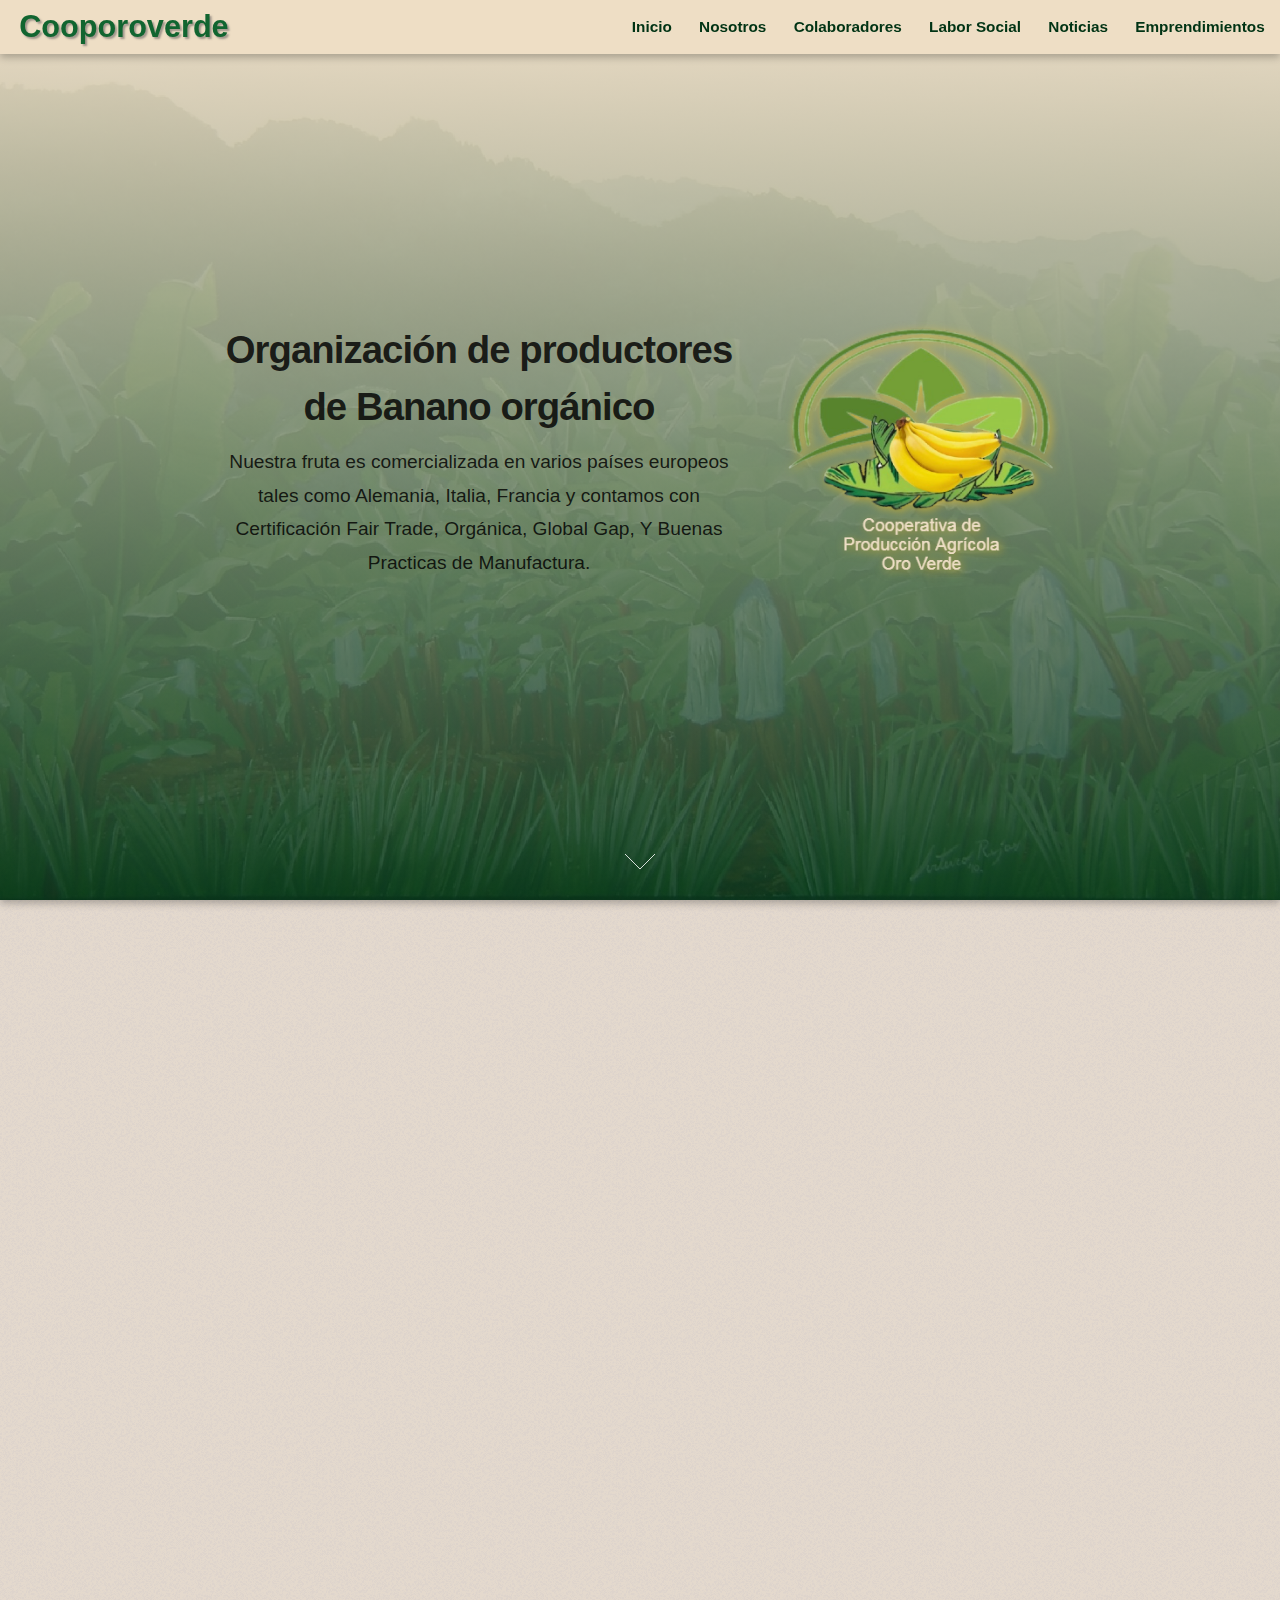
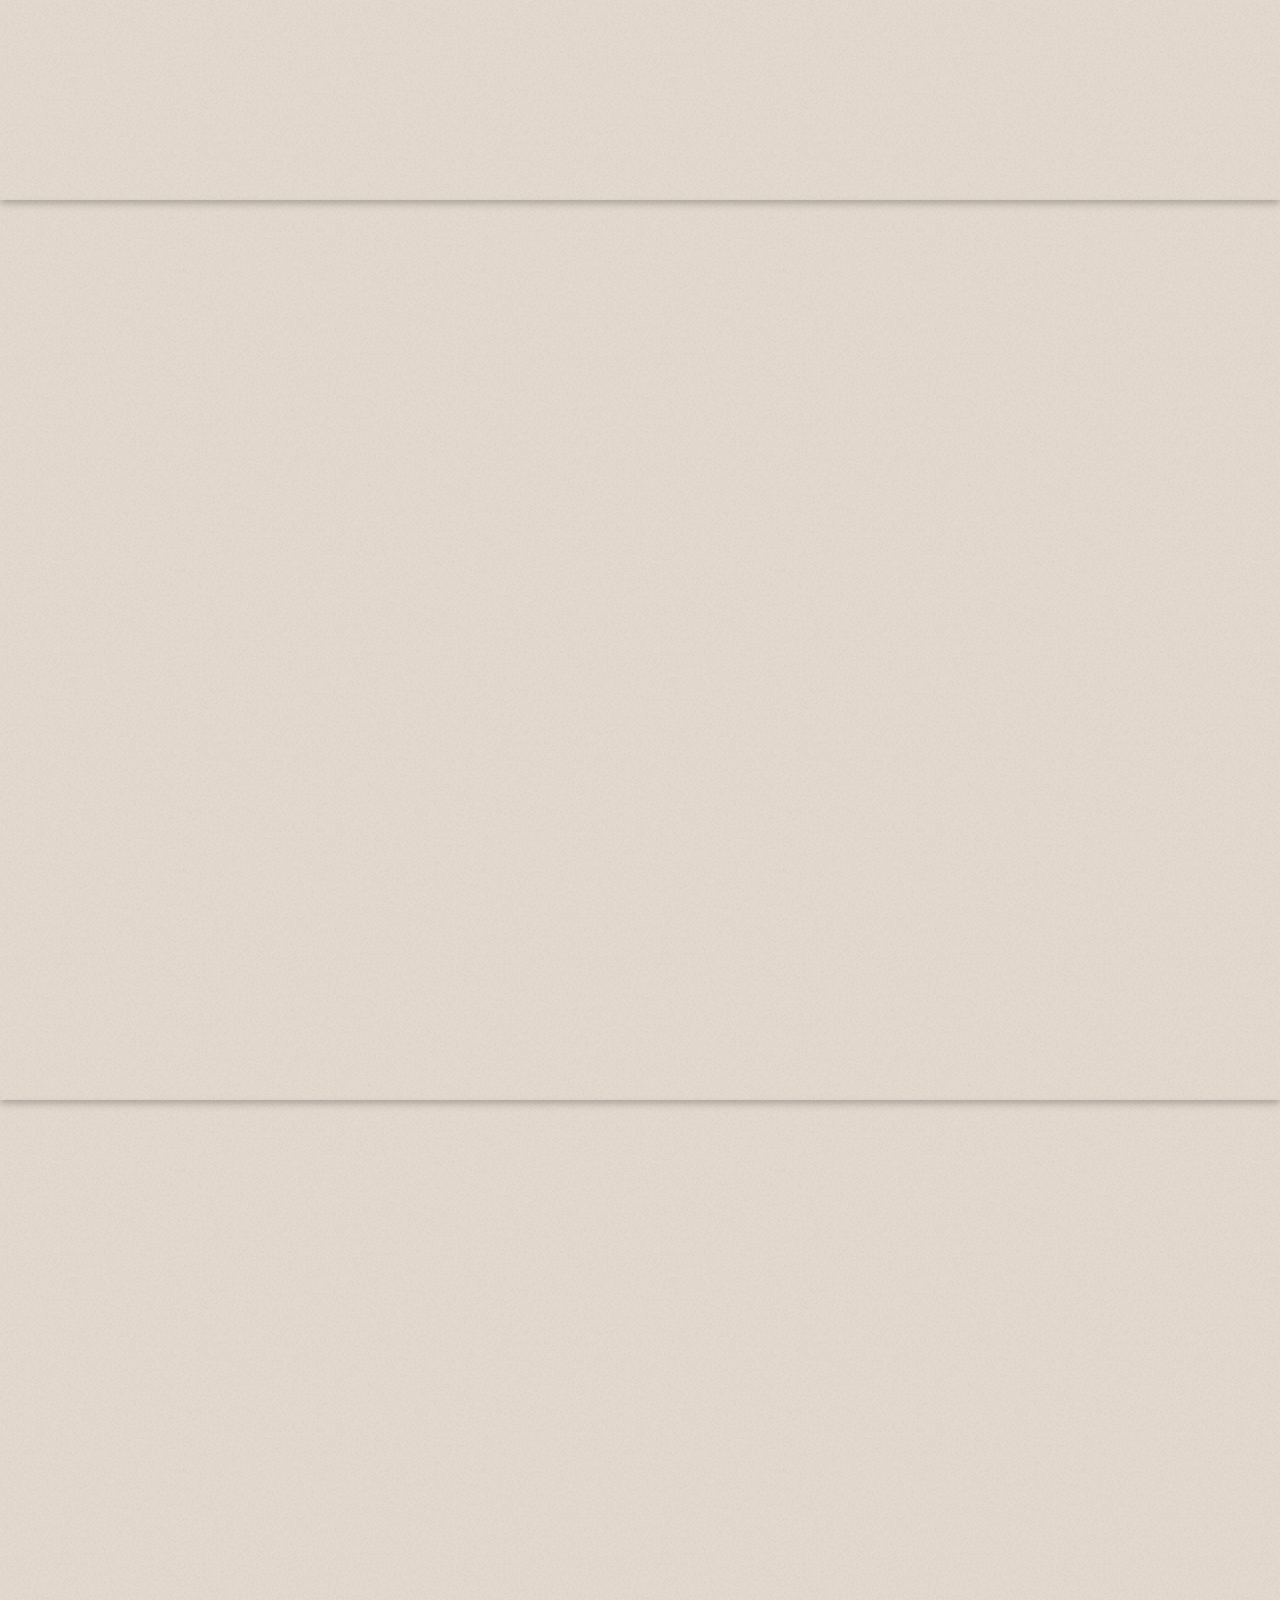
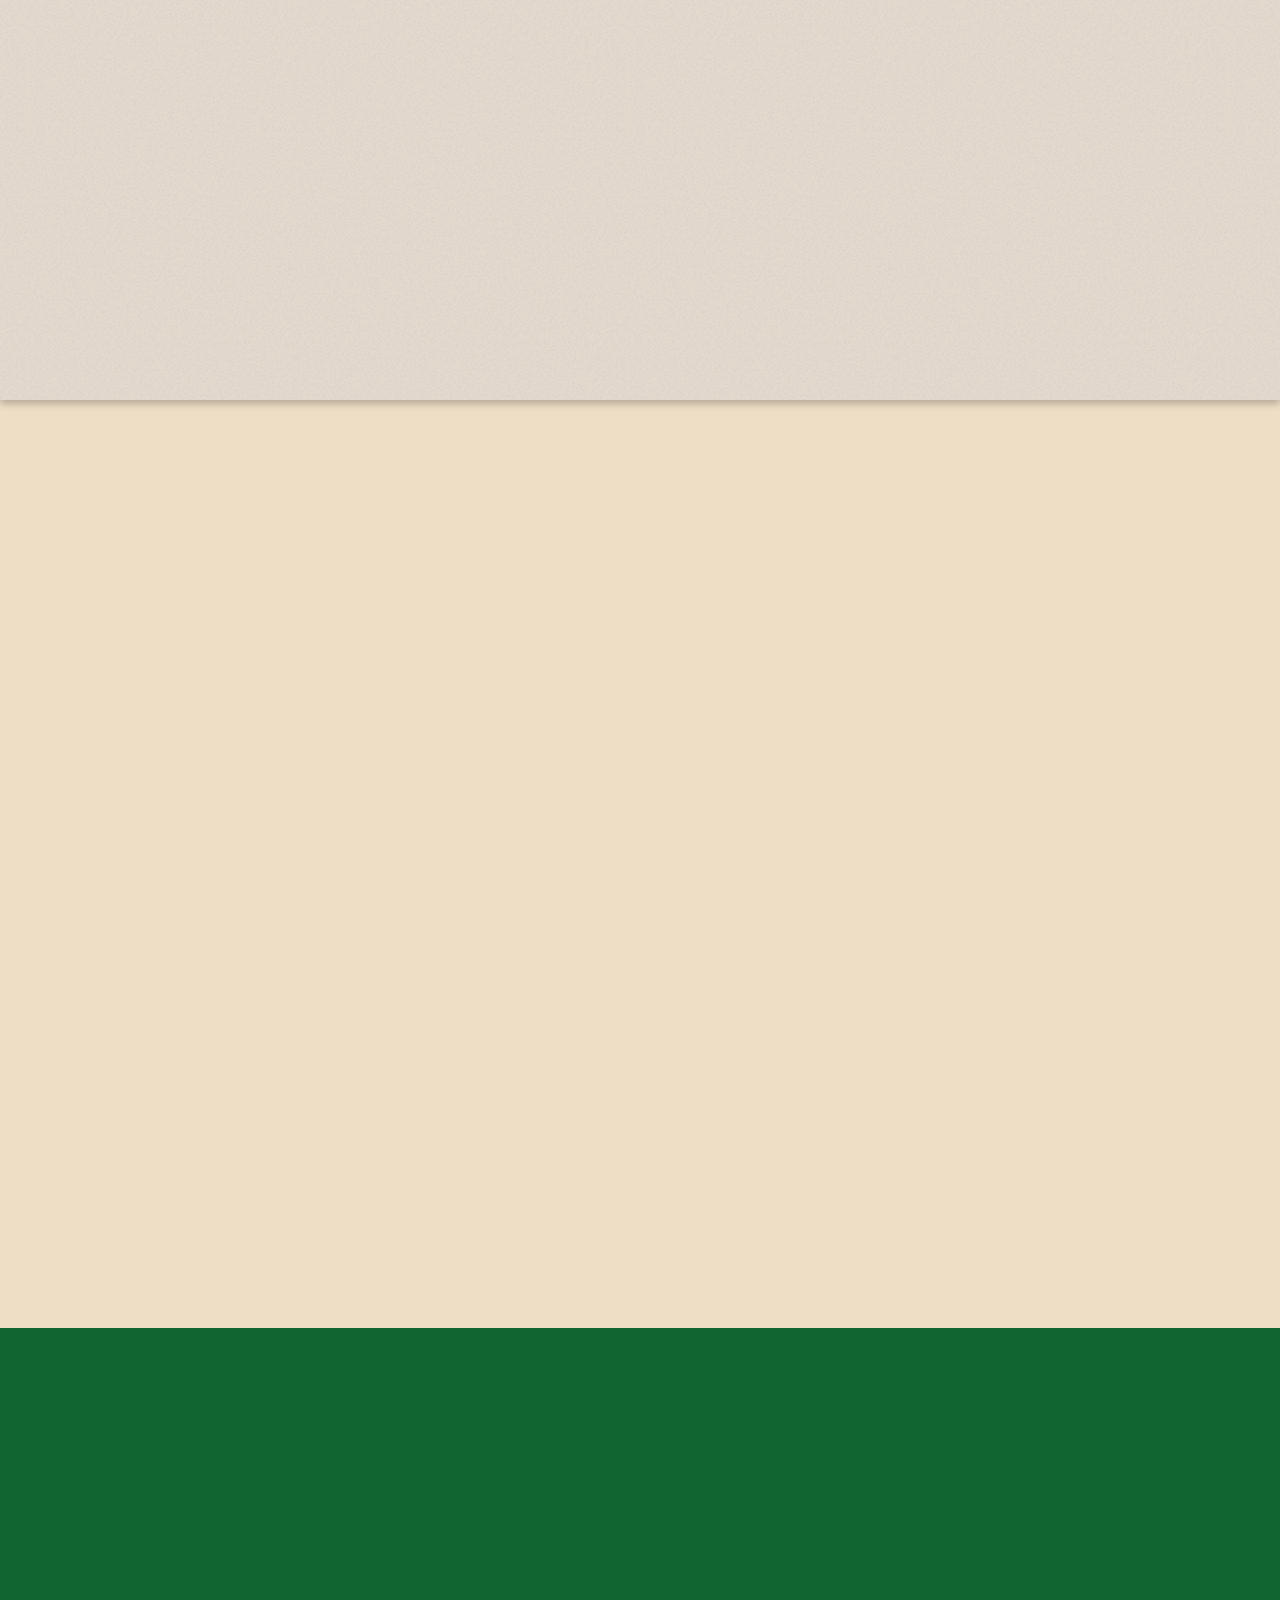
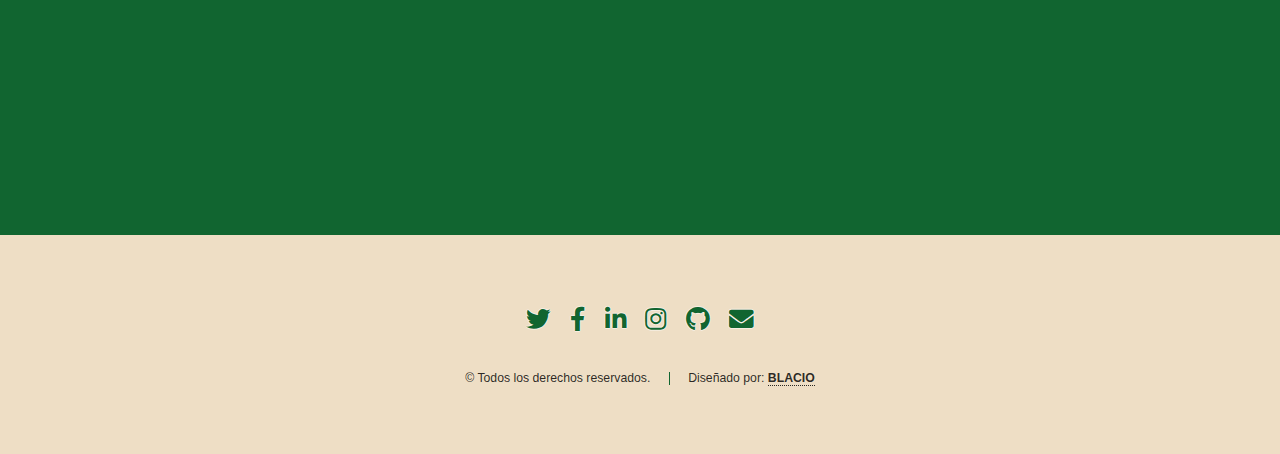
<file: BOCETO/index.html>
<!DOCTYPE HTML>
<html>
	<head>
		<title>Cooperativa de Producción Agrícola Oro Verde - Cooporoverde</title>
		<meta charset="utf-8" />
		<meta name="viewport" content="width=device-width, initial-scale=1, user-scalable=no" />
		<link rel="stylesheet" href="assets/css/main.css" />
		<link rel="icon" href="Favicon.ico" type="image/x-icon">
		<noscript><link rel="stylesheet" href="assets/css/noscript.css" /></noscript>
	</head>
	<body class="is-preload landing">
		<div id="page-wrapper">

			<!-- Header -->
				<header id="header" style="position: fixed; background-color: #EEDEC5; box-shadow: 0 0.25em 0.5em 0 rgba(0, 0, 0, 0.25);">
					<h1 id="logo"><a href="index.html">Cooporoverde</a></h1>
					<nav id="nav">
						<ul>
							<li><a href="index.html">Inicio</a></li>
							<li><a href="#">Nosotros</a></li>
							<li><a href="#">Colaboradores</a></li>
							<li><a href="#">Labor Social</a></li>
							<li><a href="#">Noticias</a></li>
							<li><a href="#">Emprendimientos</a>
								<ul>
									<li><a href="#">Bana Pan</a></li>
									<li><a href="#">Cooporoverdesa</a></li>
								</ul>
							</li>
						</ul>
					</nav>
				</header>

			<!-- Banner -->
				<section id="banner">
					<div class="content">
						<header> 
							<h2>Organización de productores <br>
								de Banano orgánico</h2>
							<p>Nuestra fruta es comercializada en varios países europeos <br>
								tales como Alemania, Italia, Francia y contamos con <br>
								Certificación Fair Trade, Orgánica, Global Gap, Y Buenas <br>
								Practicas de Manufactura.</p>
						</header>
						<span class="image"><img src="images/pic01.png" alt="" /></span>
					</div>
					<a href="#one" class="goto-next scrolly">Next</a>
				</section>

			<!-- One -->
				<section id="one" class="spotlight style1 bottom">
					<span class="image fit main"><img src="images/pic02.jpg" alt="" /></span>
					<div class="content">
						<div class="container">
							<div class="row">
								<div class="col-4 col-12-medium">
									<header>
										<h2>Nuestra Cooperativa</h2>
										<p>Somos una organización de pequeños productores de banano asentada en la zona sur de Ecuador.</p>
									</header>
								</div>
								<div class="col-4 col-12-medium">
									<p>El cultivo del banano es la principal fuente de 
										ingresos de nuestros socios. Nuestra fruta es 
										comercializada en varios países europeos tales 
										como Alemania, Italia, Francia y contamos con 
										Certificación Fair Trade, Organica, Global Gap, 
										Y Buenas Practicas de Manufactura.</p>
								</div>
								<div class="col-4 col-12-medium">
									<p>La Cooperativa Agrícola Oro Verde fue fundada el 
										11 de septiembre de 2017 por 12 socios. En la 
										actualidad, hemos crecido y contamos con 25 socios 
										dedicados a la producción de banano, de los cuales 
										14 son productores orgánicos y 11 siguen métodos 
										convencionales.</p>
								</div>
							</div>
						</div>
					</div>
					<a href="#two" class="goto-next scrolly">Next</a>
				</section>

			<!-- Two -->
				<section id="two" class="spotlight style2 right">
					<span class="image fit main"><img src="images/pic03.jpg" alt="" /></span>
					<div class="content">
						<header>
							<h2>Banano Cavendish orgánico</h2>
							<p>El banano cavendish es el de mayor consumo a nivel mundial.</p>
						</header>
						<p>Es una excelente fuente de carbohidratos y fibra, lo que ayuda a mantener una buena 
							salud y un ritmo de vida saludable. Gracias a su alto contenido de potasio y bajo 
							contenido de sodio, es especialmente beneficioso para personas con hipertensión 
							arterial o enfermedades cardíacas y vasculares.</p>
						<ul class="actions">
							<li><a href="#" class="button">Leer más</a></li>
						</ul>
					</div>
					<a href="#three" class="goto-next scrolly">Next</a>
				</section>

			<!-- Three -->
				<section id="three" class="spotlight style3 left">
					<span class="image fit main bottom"><img src="images/pic04.jpg" alt="" /></span>
					<div class="content">
						<header>
							<h2>Trabajamos por el bienestar de nuestra comunidad</h2>
						</header>
						<p>Realizamos actividades de reforestación de plantas nativas como parte de nuestra vinculación con nuestra comunidad. <br> <br>
							Somos socios de el programa Sembrando Vida de la Prefectura de El Oro para devolver las especies nativas de árboles a nuestras tierras</p>
						<ul class="actions">
							<li><a href="#" class="button">Leer más</a></li>
						</ul>
					</div>
					<a href="#four" class="goto-next scrolly">Next</a>
				</section>

			<!-- Four -->
				<section id="four" class="wrapper style1 special fade-up">
					<div class="container">
						<header class="major">
							<h2>Fomentamos el Comercio Justo</h2>
							<p>Contamos con las certificaciones ORGÁNICA Y GLOBAL GAP individuales de cada uno de nuestros socios para los mercados USA, Europa y Japón</p>
						</header>
						<div class="box alt">
							<div class="row gtr-uniform">
								<section class="col-4 col-6-medium col-12-xsmall">
									<span class="icon solid alt major fa-chart-area"></span>
									<h3>Fair Trade</h3>
									<p>Alguna descrición de la certificación.</p>
								</section>
								<section class="col-4 col-6-medium col-12-xsmall">
									<span class="icon solid alt major fa-comment"></span>
									<h3>ORGÁNICA</h3>
									<p>Alguna descrición de la certificación.</p>
								</section>
								<section class="col-4 col-6-medium col-12-xsmall">
									<span class="icon solid alt major fa-flask"></span>
									<h3>Global Gap</h3>
									<p>Alguna descrición de la certificación.</p>
								</section>
								<section class="col-4 col-6-medium col-12-xsmall">
									<span class="icon solid alt major fa-paper-plane"></span>
									<h3>Buenas Practicas de Manufactura</h3>
									<p>Alguna descrición de la certificación.</p>
								</section>
								<section class="col-4 col-6-medium col-12-xsmall">
									<span class="icon solid alt major fa-file"></span>
									<h3>Control Union Certified</h3>
									<p>Alguna descrición de la certificación.</p>
								</section>
								<section class="col-4 col-6-medium col-12-xsmall">
									<span class="icon solid alt major fa-lock"></span>
									<h3>Por si Sacan Otra</h3>
									<p>Alguna descrición de la certificación.</p>
								</section>
							</div>
						</div>
						<footer class="major">
							<ul class="actions special">
								<li><a href="#" class="button">Conozca más</a></li>
							</ul>
						</footer>
					</div>
				</section>

			<!-- Five -->
				<section id="five" class="wrapper style2 special fade">
					<div class="container">
						<header>
							<h2>Contáctanos</h2>
							<p>No nos escribas, nosotros te escribiremos</p>
						</header>
						<form method="post" action="#" class="cta">
							<div class="row gtr-uniform gtr-50">
								<div class="col-8 col-12-xsmall">
									<input type="text" name="name" id="name" placeholder="Escribe tu nombre" />
								</div>
								<div class="col-8 col-12-xsmall">
									<input type="email" name="email" id="email" placeholder="Escribe tu correo electrónico" />
								</div>
								<div class="col-8 col-12-xsmall">
									<input type="text" name="text" id="text" placeholder="Escribe tu mensaje aquí..." />
								</div>
								
							</div>
							<br>
							<div class="col-4 col-12-xsmall"><input type="submit" value="Enviar" class="fit primary" /></div>
						</form>
					</div>
				</section>

			<!-- Footer -->
				<footer id="footer">
					<ul class="icons">
						<li><a href="#" class="icon brands alt fa-twitter"><span class="label">Twitter</span></a></li>
						<li><a href="#" class="icon brands alt fa-facebook-f"><span class="label">Facebook</span></a></li>
						<li><a href="#" class="icon brands alt fa-linkedin-in"><span class="label">LinkedIn</span></a></li>
						<li><a href="#" class="icon brands alt fa-instagram"><span class="label">Instagram</span></a></li>
						<li><a href="#" class="icon brands alt fa-github"><span class="label">GitHub</span></a></li>
						<li><a href="#" class="icon solid alt fa-envelope"><span class="label">Email</span></a></li>
					</ul>
					<ul class="copyright">
						<li>&copy; Todos los derechos reservados.</li><li>Diseñado por: <a href="#">BLACIO</a></li>
					</ul>
				</footer>

		</div>

		<!-- Scripts -->
			<script src="assets/js/jquery.min.js"></script>
			<script src="assets/js/jquery.scrolly.min.js"></script>
			<script src="assets/js/jquery.dropotron.min.js"></script>
			<script src="assets/js/jquery.scrollex.min.js"></script>
			<script src="assets/js/browser.min.js"></script>
			<script src="assets/js/breakpoints.min.js"></script>
			<script src="assets/js/util.js"></script>
			<script src="assets/js/main.js"></script>

	</body>
</html>
</file>
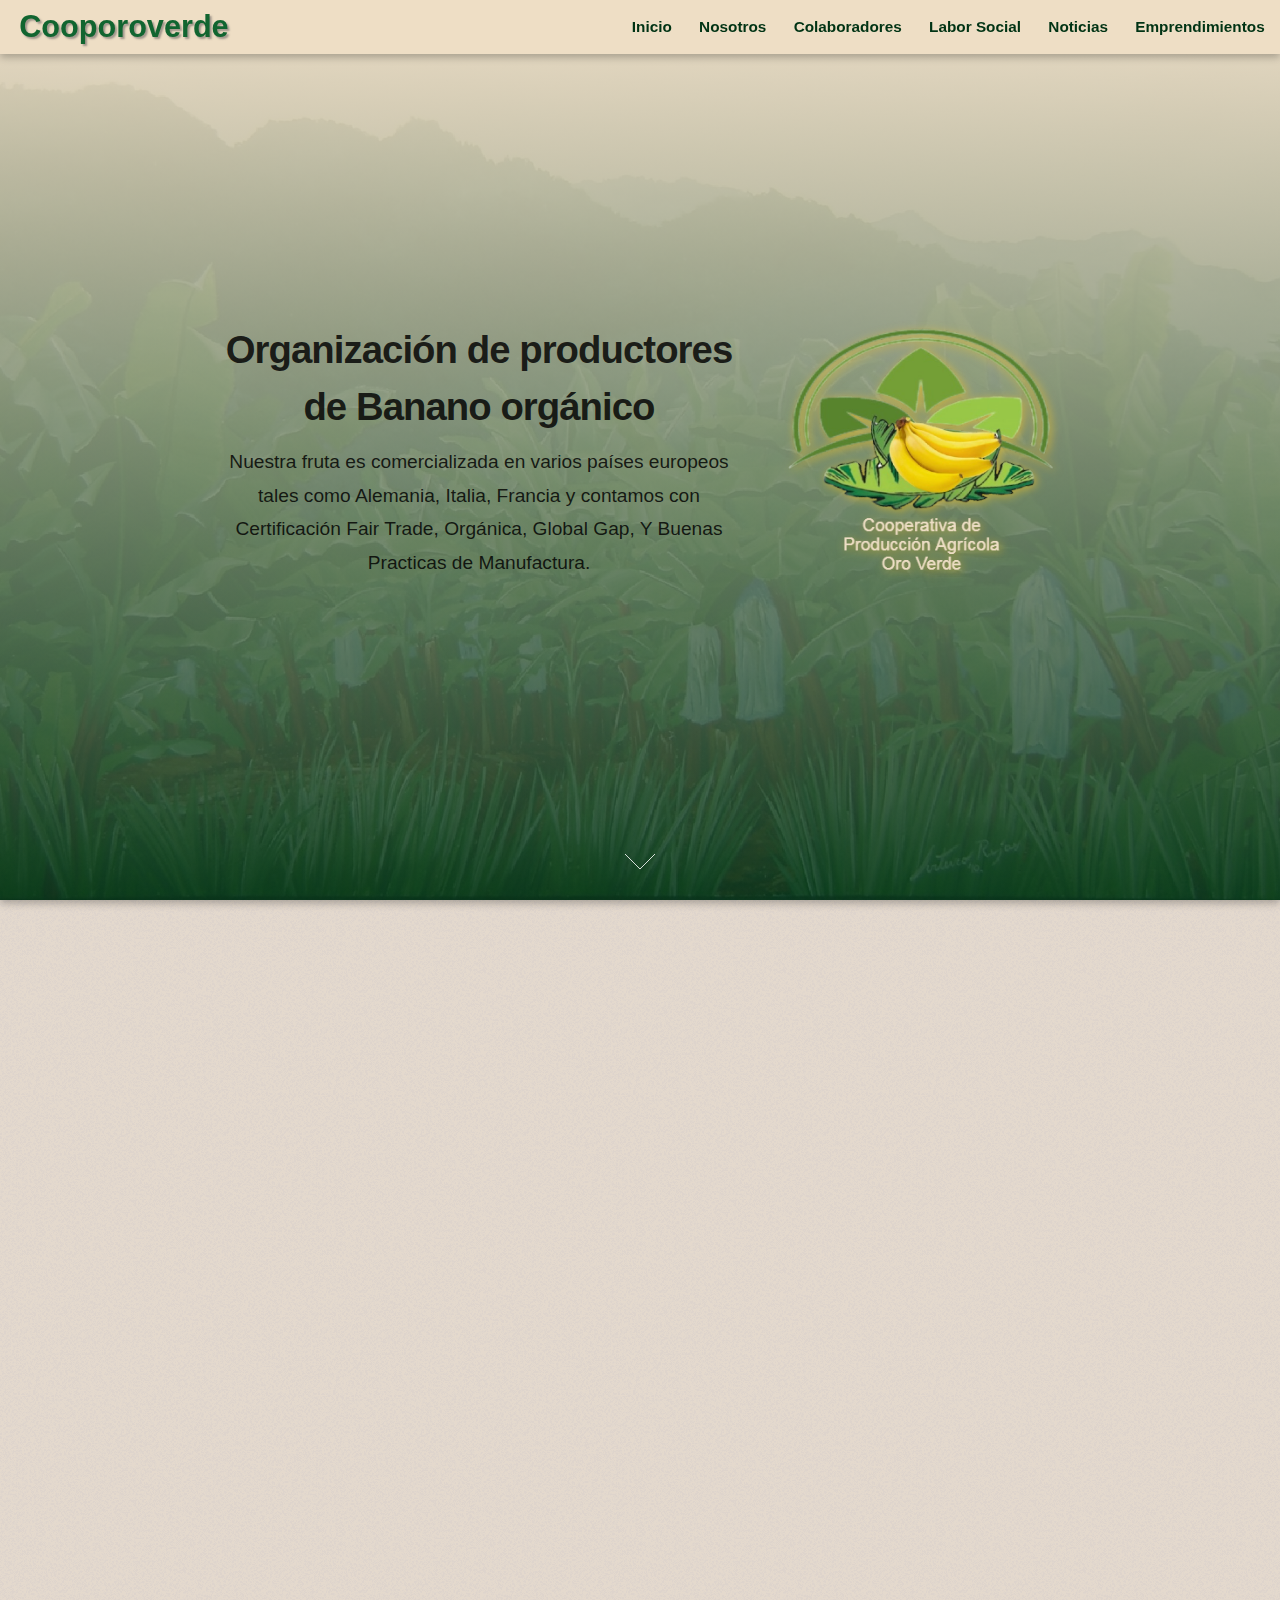
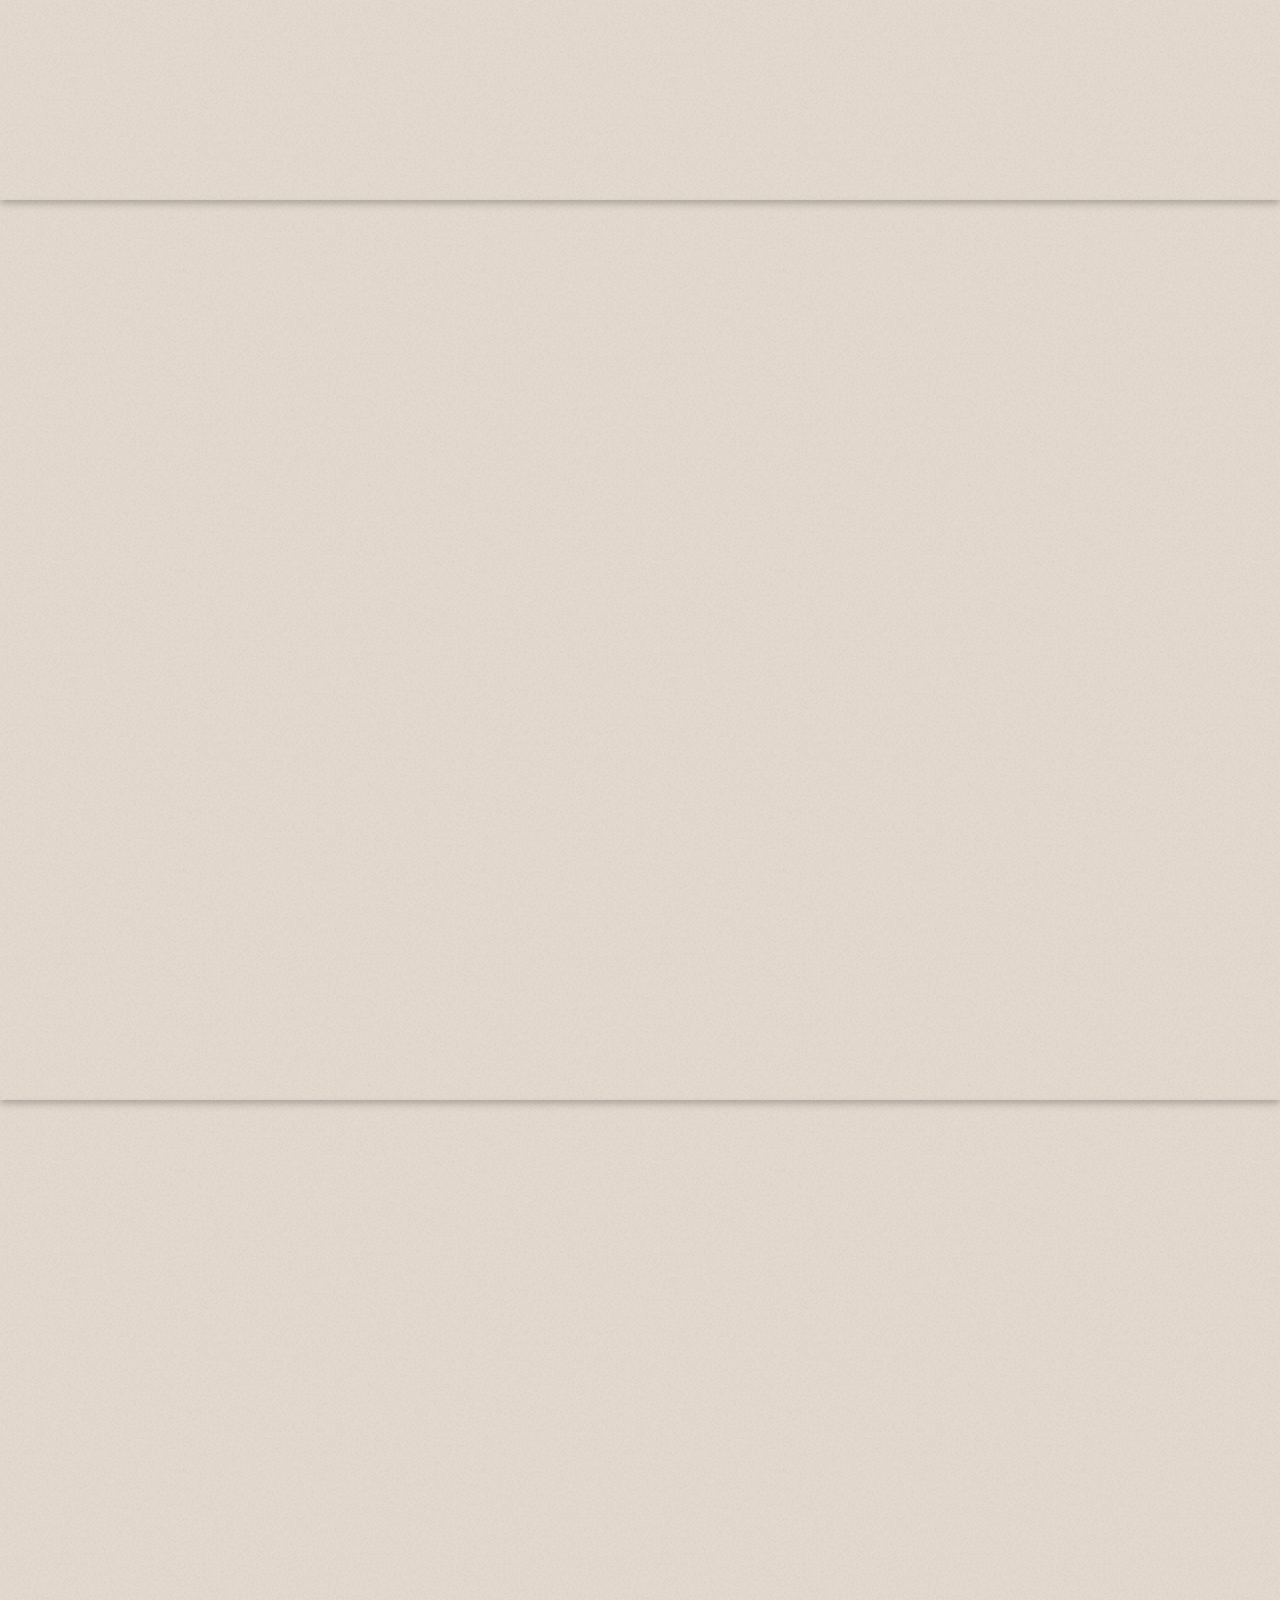
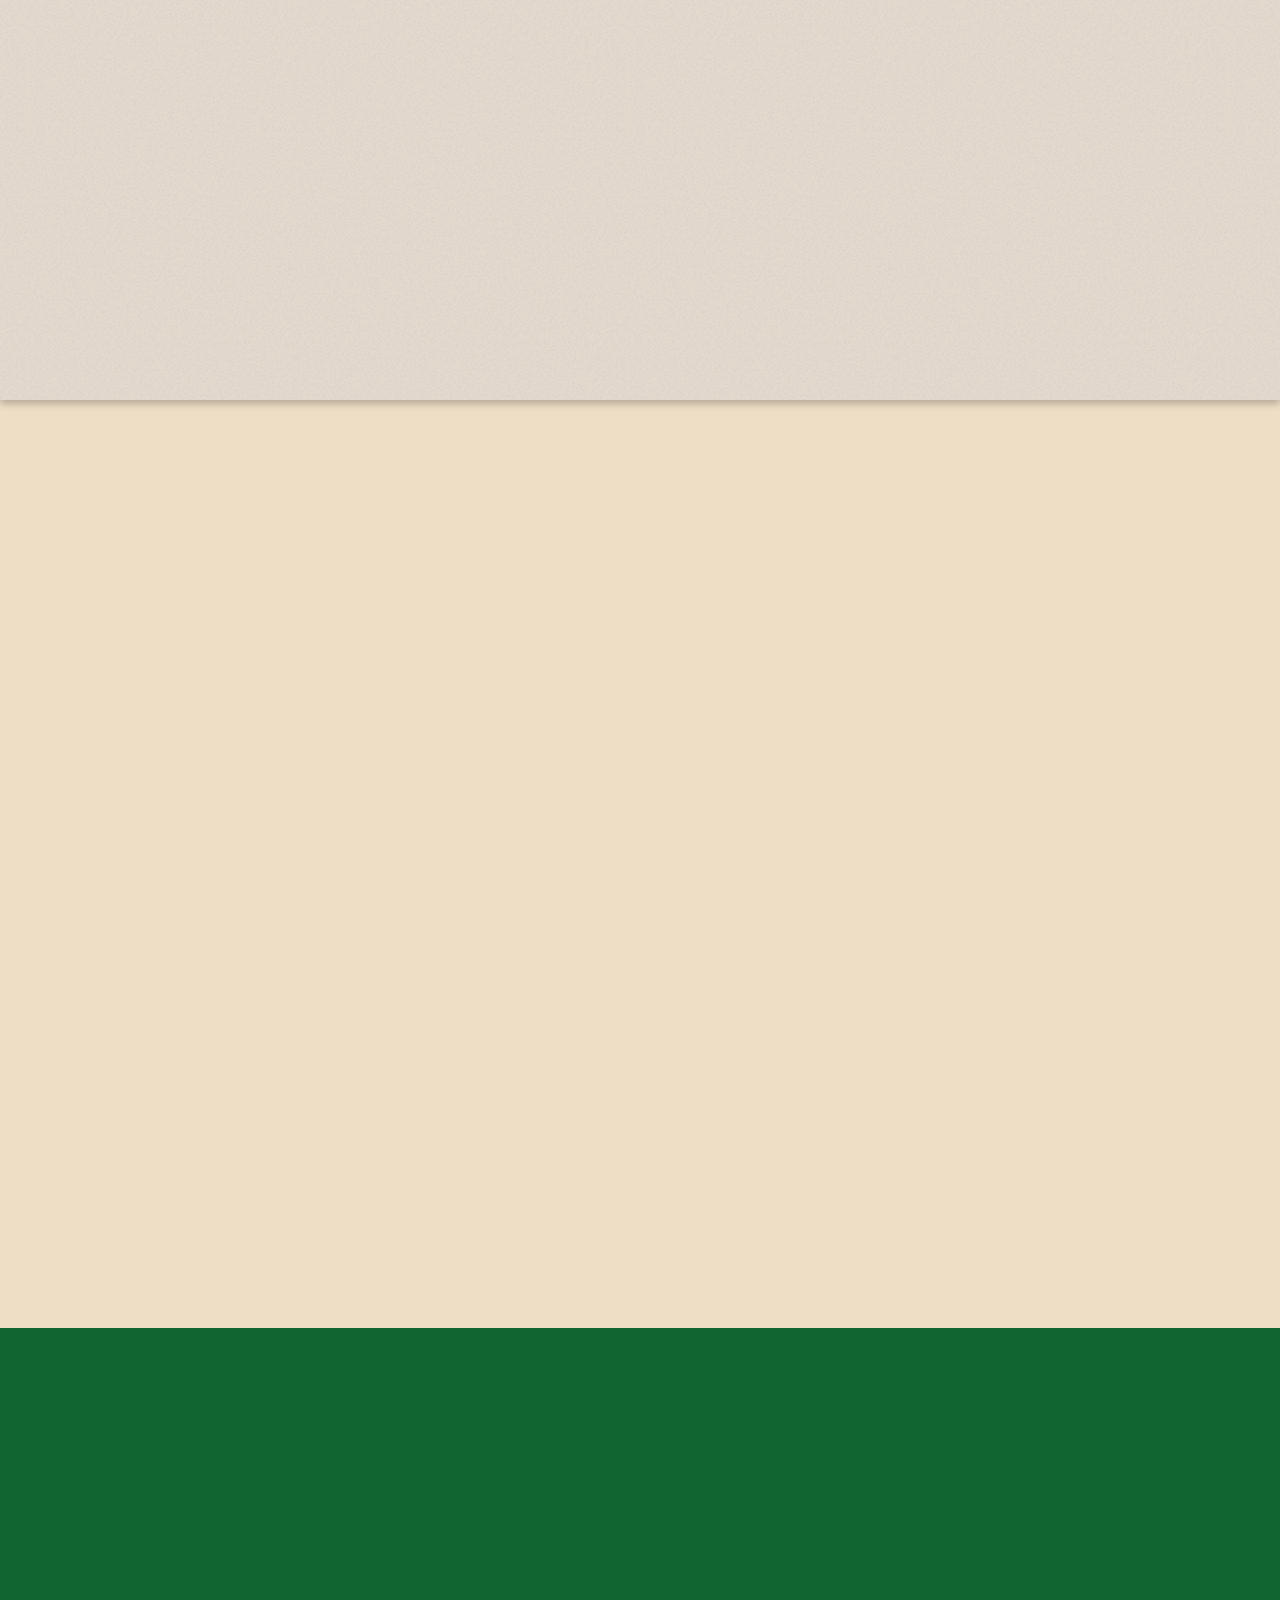
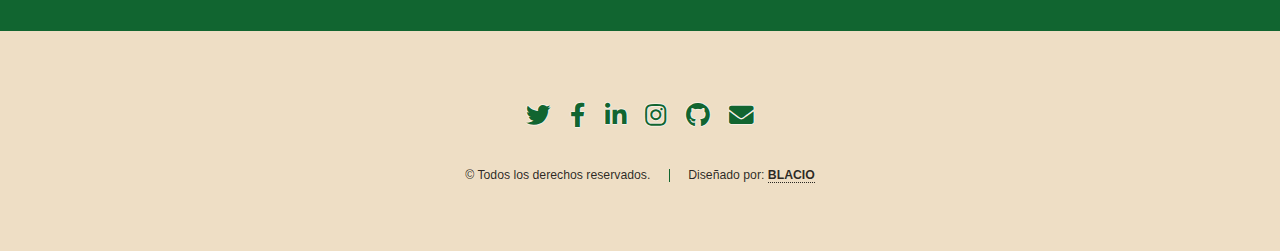
<file: Estilos del BOCETO/index.html>
<!DOCTYPE HTML>
<html lang="es">
	<head>
		<title>Cooperativa de Producción Agrícola Oro Verde - Cooporoverde</title>
		<meta charset="utf-8" />
		<meta name="viewport" content="width=device-width, initial-scale=1, user-scalable=no" />
		<link rel="stylesheet" href="assets/css/main.css" />
		<link rel="icon" href="Favicon.ico" type="image/x-icon">
		<noscript><link rel="stylesheet" href="assets/css/noscript.css" /></noscript>
	</head>
	<body class="is-preload landing">
		<div id="page-wrapper">

			<!-- Header -->
				<header id="header" style="position: fixed; background-color: #EEDEC5; box-shadow: 0 0.25em 0.5em 0 rgba(0, 0, 0, 0.25);">
					<h1 id="logo"><a href="index.html">Cooporoverde</a></h1>
					<nav id="nav">
						<ul>
							<li><a href="index.html">Inicio</a></li>
							<li><a href="#">Nosotros</a>
								<ul>
									<li><a href="#">Quiénes somos</a></li>
									<li><a href="contacto.html">Contáctanos</a></li>
								</ul>
							</li>
							<li><a href="#">Colaboradores</a></li>
							<li><a href="#">Labor Social</a></li>
							<li><a href="#">Noticias</a></li>
							<li><a href="#">Emprendimientos</a>
								<ul>
									<li><a href="#">Bana Pan</a></li>
									<li><a href="#">Cooporoverdesa</a></li>
								</ul>
							</li>
						</ul>
					</nav>
				</header>

			<!-- Banner -->
				<section id="banner">
					<div class="content">
						<header> 
							<h2>Organización de productores <br>
								de Banano orgánico</h2>
							<p>Nuestra fruta es comercializada en varios países europeos <br>
								tales como Alemania, Italia, Francia y contamos con <br>
								Certificación Fair Trade, Orgánica, Global Gap, Y Buenas <br>
								Practicas de Manufactura.</p>
						</header>
						<span class="image"><img src="images/pic01.png" alt="" /></span>
					</div>
					<a href="#one" class="goto-next scrolly">Next</a>
				</section>

			<!-- One -->
				<section id="one" class="spotlight style1 bottom">
					<span class="image fit main"><img src="images/pic02.jpg" alt="" /></span>
					<div class="content">
						<div class="container">
							<div class="row">
								<div class="col-4 col-12-medium">
									<header>
										<h2>Nuestra Cooperativa</h2>
										<p>Somos una organización de pequeños productores de banano asentada en la zona sur de Ecuador.</p>
									</header>
								</div>
								<div class="col-4 col-12-medium">
									<p>El cultivo del banano es la principal fuente de 
										ingresos de nuestros socios. Nuestra fruta es 
										comercializada en varios países europeos tales 
										como Alemania, Italia, Francia y contamos con 
										Certificación Fair Trade, Organica, Global Gap, 
										Y Buenas Practicas de Manufactura.</p>
								</div>
								<div class="col-4 col-12-medium">
									<p>La Cooperativa Agrícola Oro Verde fue fundada el 
										11 de septiembre de 2017 por 12 socios. En la 
										actualidad, hemos crecido y contamos con 25 socios 
										dedicados a la producción de banano, de los cuales 
										14 son productores orgánicos y 11 siguen métodos 
										convencionales.</p>
								</div>
							</div>
						</div>
					</div>
					<a href="#two" class="goto-next scrolly">Next</a>
				</section>

			<!-- Two -->
				<section id="two" class="spotlight style2 right">
					<span class="image fit main"><img src="images/pic03.jpg" alt="" /></span>
					<div class="content">
						<header>
							<h2>Banano Cavendish orgánico</h2>
							<p>El banano cavendish es el de mayor consumo a nivel mundial.</p>
						</header>
						<p>Es una excelente fuente de carbohidratos y fibra, lo que ayuda a mantener una buena 
							salud y un ritmo de vida saludable. Gracias a su alto contenido de potasio y bajo 
							contenido de sodio, es especialmente beneficioso para personas con hipertensión 
							arterial o enfermedades cardíacas y vasculares.</p>
						<ul class="actions">
							<li><a href="#" class="button">Leer más</a></li>
						</ul>
					</div>
					<a href="#three" class="goto-next scrolly">Next</a>
				</section>

			<!-- Three -->
				<section id="three" class="spotlight style3 left">
					<span class="image fit main bottom"><img src="images/pic04.jpg" alt="" /></span>
					<div class="content">
						<header>
							<h2>Trabajamos por el bienestar de nuestra comunidad</h2>
						</header>
						<p>Realizamos actividades de reforestación de plantas nativas como parte de nuestra vinculación con nuestra comunidad. <br> <br>
							Somos socios de el programa Sembrando Vida de la Prefectura de El Oro para devolver las especies nativas de árboles a nuestras tierras</p>
						<ul class="actions">
							<li><a href="#" class="button">Leer más</a></li>
						</ul>
					</div>
					<a href="#four" class="goto-next scrolly">Next</a>
				</section>

			<!-- Four -->
				<section id="four" class="wrapper style1 special fade-up">
					<div class="container">
						<header class="major">
							<h2>Fomentamos el Comercio Justo</h2>
							<p>Contamos con las certificaciones ORGÁNICA Y GLOBAL GAP individuales de cada uno de nuestros socios para los mercados USA, Europa y Japón</p>
						</header>
						<div class="box alt">
							<div class="row gtr-uniform">
								<section class="col-4 col-6-medium col-12-xsmall">
									<span class="icon solid alt major fa-chart-area"></span>
									<h3>Fair Trade</h3>
									<p>Alguna descrición de la certificación.</p>
								</section>
								<section class="col-4 col-6-medium col-12-xsmall">
									<span class="icon solid alt major fa-comment"></span>
									<h3>ORGÁNICA</h3>
									<p>Alguna descrición de la certificación.</p>
								</section>
								<section class="col-4 col-6-medium col-12-xsmall">
									<span class="icon solid alt major fa-flask"></span>
									<h3>Global Gap</h3>
									<p>Alguna descrición de la certificación.</p>
								</section>
								<section class="col-4 col-6-medium col-12-xsmall">
									<span class="icon solid alt major fa-paper-plane"></span>
									<h3>Buenas Practicas de Manufactura</h3>
									<p>Alguna descrición de la certificación.</p>
								</section>
								<section class="col-4 col-6-medium col-12-xsmall">
									<span class="icon solid alt major fa-file"></span>
									<h3>Control Union Certified</h3>
									<p>Alguna descrición de la certificación.</p>
								</section>
								<section class="col-4 col-6-medium col-12-xsmall">
									<span class="icon solid alt major fa-lock"></span>
									<h3>Por si Sacan Otra</h3>
									<p>Alguna descrición de la certificación.</p>
								</section>
							</div>
						</div>
						<footer class="major">
							<ul class="actions special">
								<li><a href="#" class="button">Conozca más</a></li>
							</ul>
						</footer>
					</div>
				</section>

			<!-- Five -->
				<section id="five" class="wrapper style2 special fade">
					<div class="container">
						<header>
							<h2>Contáctanos</h2>
							<p>No nos escribas, nosotros te escribiremos</p>
						</header>
						<form method="post" action="#" class="cta">
							<div class="row gtr-uniform gtr-50">
								<div class="col-8 col-12-xsmall"><input type="email" name="email" id="email" placeholder="Escribe tu correo electrónico" /></div>
								<div class="col-4 col-12-xsmall"><input type="submit" value="Enviar" class="fit primary" /></div>
							</div>
						</form>
					</div>
				</section>

			<!-- Footer -->
				<footer id="footer">
					<ul class="icons">
						<li><a href="#" class="icon brands alt fa-twitter"><span class="label">Twitter</span></a></li>
						<li><a href="#" class="icon brands alt fa-facebook-f"><span class="label">Facebook</span></a></li>
						<li><a href="#" class="icon brands alt fa-linkedin-in"><span class="label">LinkedIn</span></a></li>
						<li><a href="#" class="icon brands alt fa-instagram"><span class="label">Instagram</span></a></li>
						<li><a href="#" class="icon brands alt fa-github"><span class="label">GitHub</span></a></li>
						<li><a href="#" class="icon solid alt fa-envelope"><span class="label">Email</span></a></li>
					</ul>
					<ul class="copyright">
						<li>&copy; Todos los derechos reservados.</li><li>Diseñado por: <a href="#">BLACIO</a></li>
					</ul>
				</footer>

		</div>

		<!-- Scripts -->
			<script src="assets/js/jquery.min.js"></script>
			<script src="assets/js/jquery.scrolly.min.js"></script>
			<script src="assets/js/jquery.dropotron.min.js"></script>
			<script src="assets/js/jquery.scrollex.min.js"></script>
			<script src="assets/js/browser.min.js"></script>
			<script src="assets/js/breakpoints.min.js"></script>
			<script src="assets/js/util.js"></script>
			<script src="assets/js/main.js"></script>

	</body>
</html>
</file>
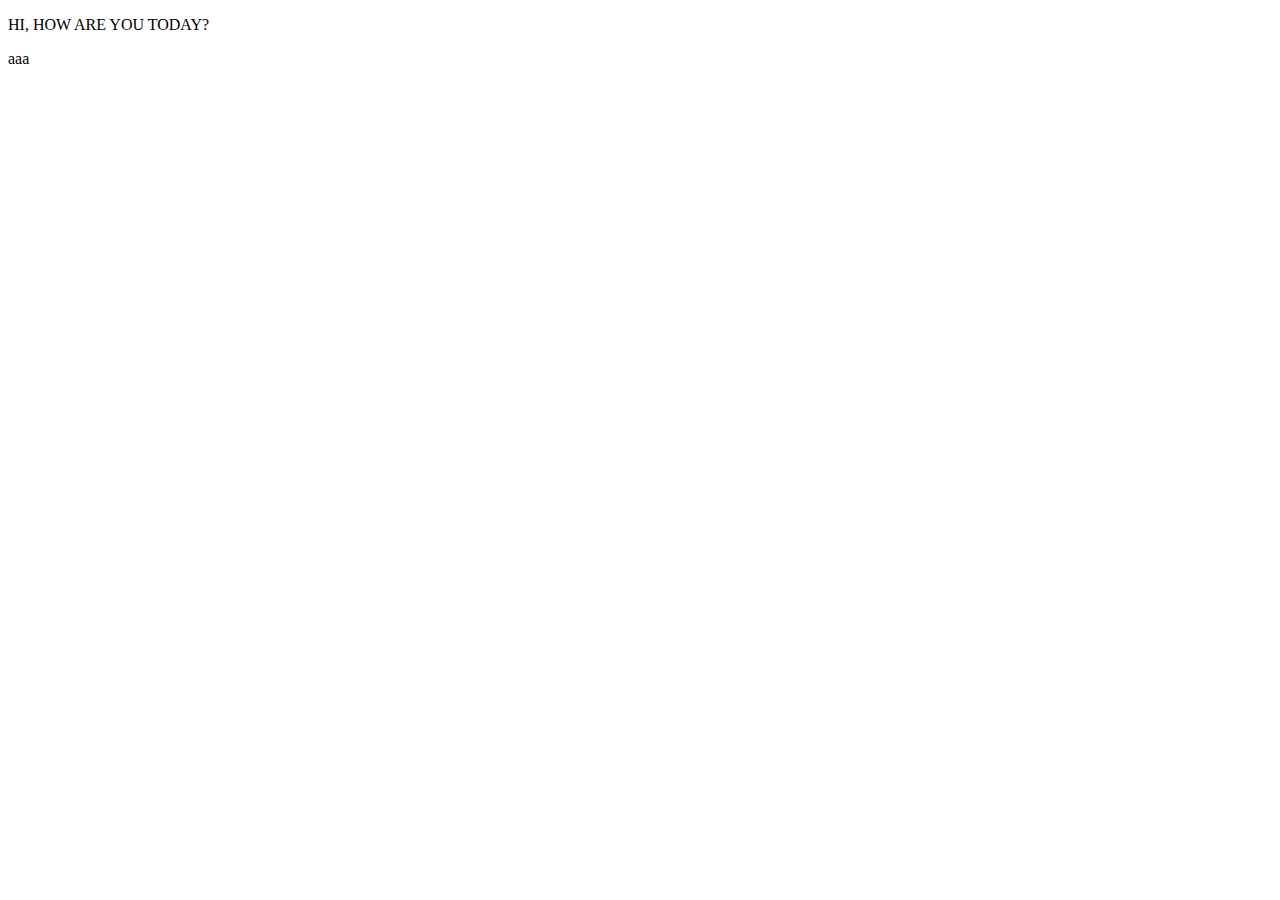
<file: a.html>
<!DOCTYPE html>
<html lang="en">
<head>
    <meta charset="UTF-8">
    <meta name="viewport" content="width=device-width, initial-scale=1.0">
    <title>Document</title>
</head>
<body>
    <p>HI, HOW ARE YOU TODAY?</p>
    <p>aaa</p>
</body>
</html>
</file>
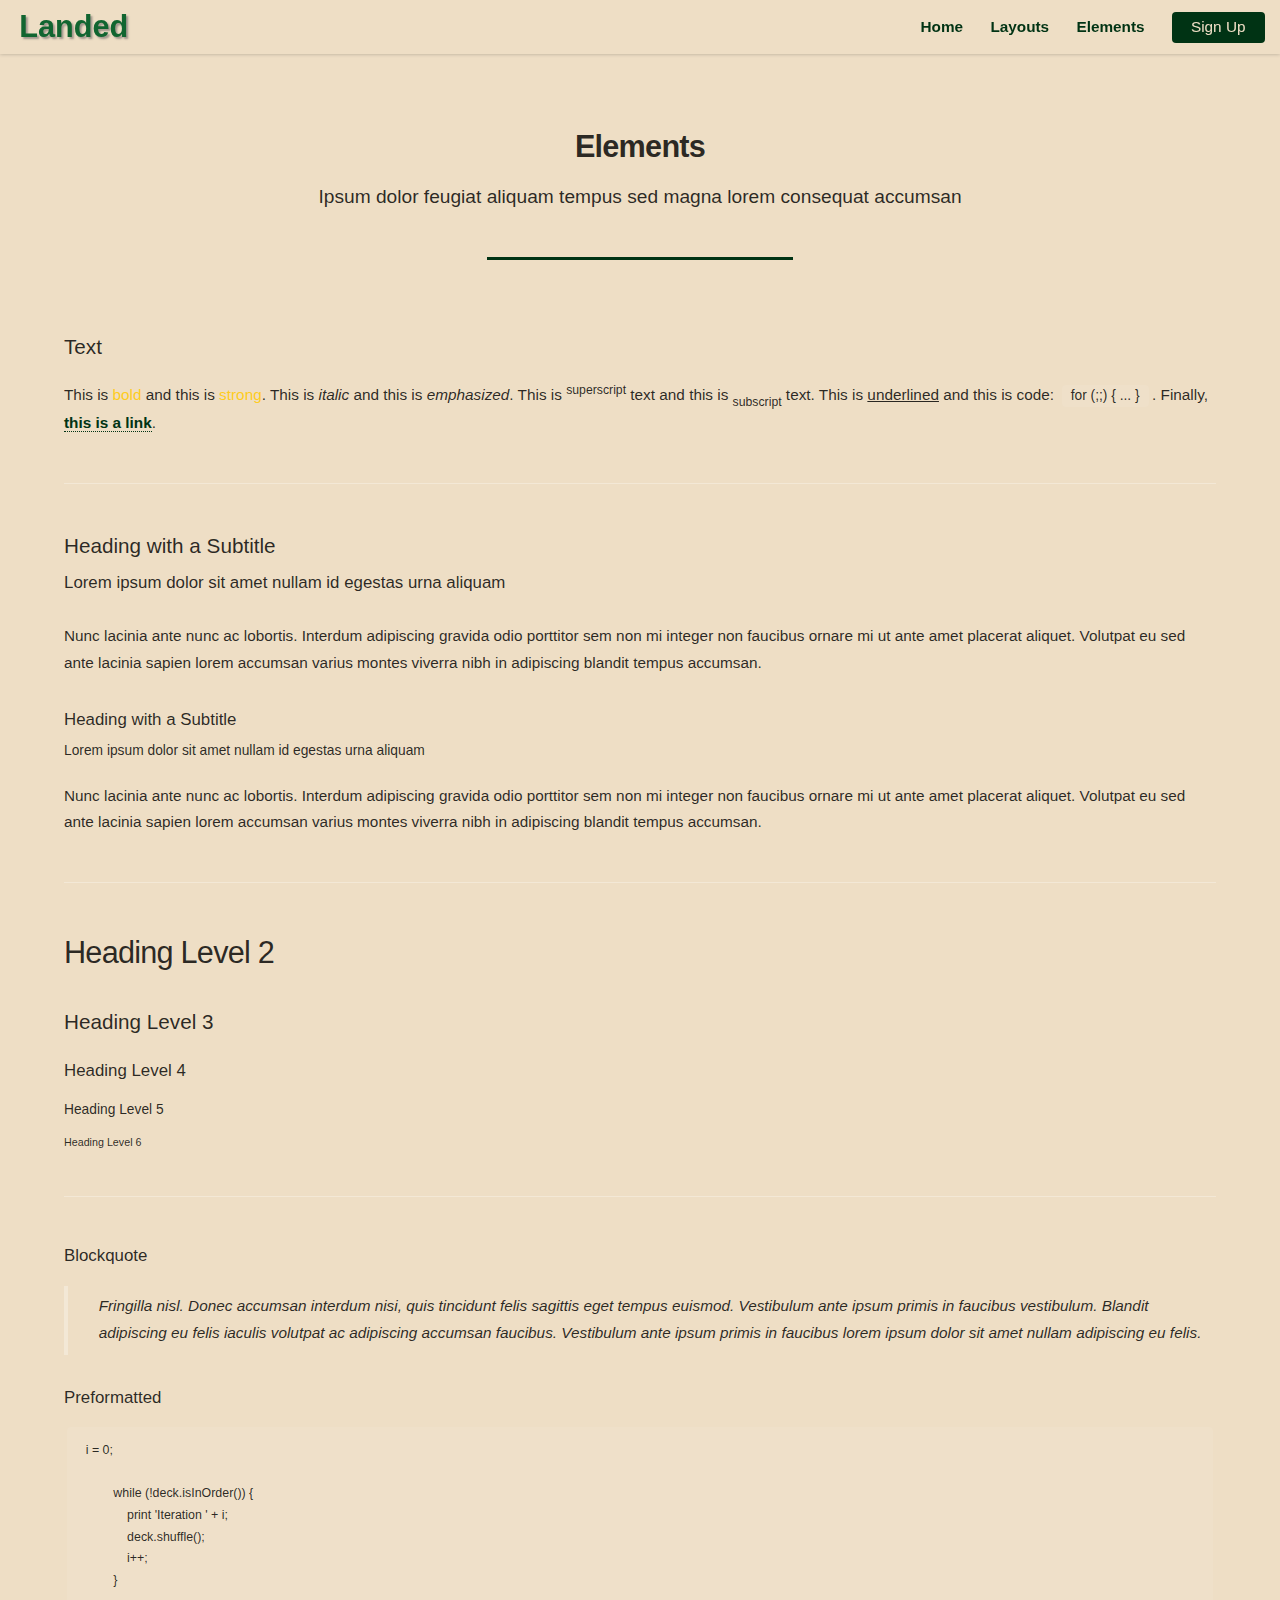
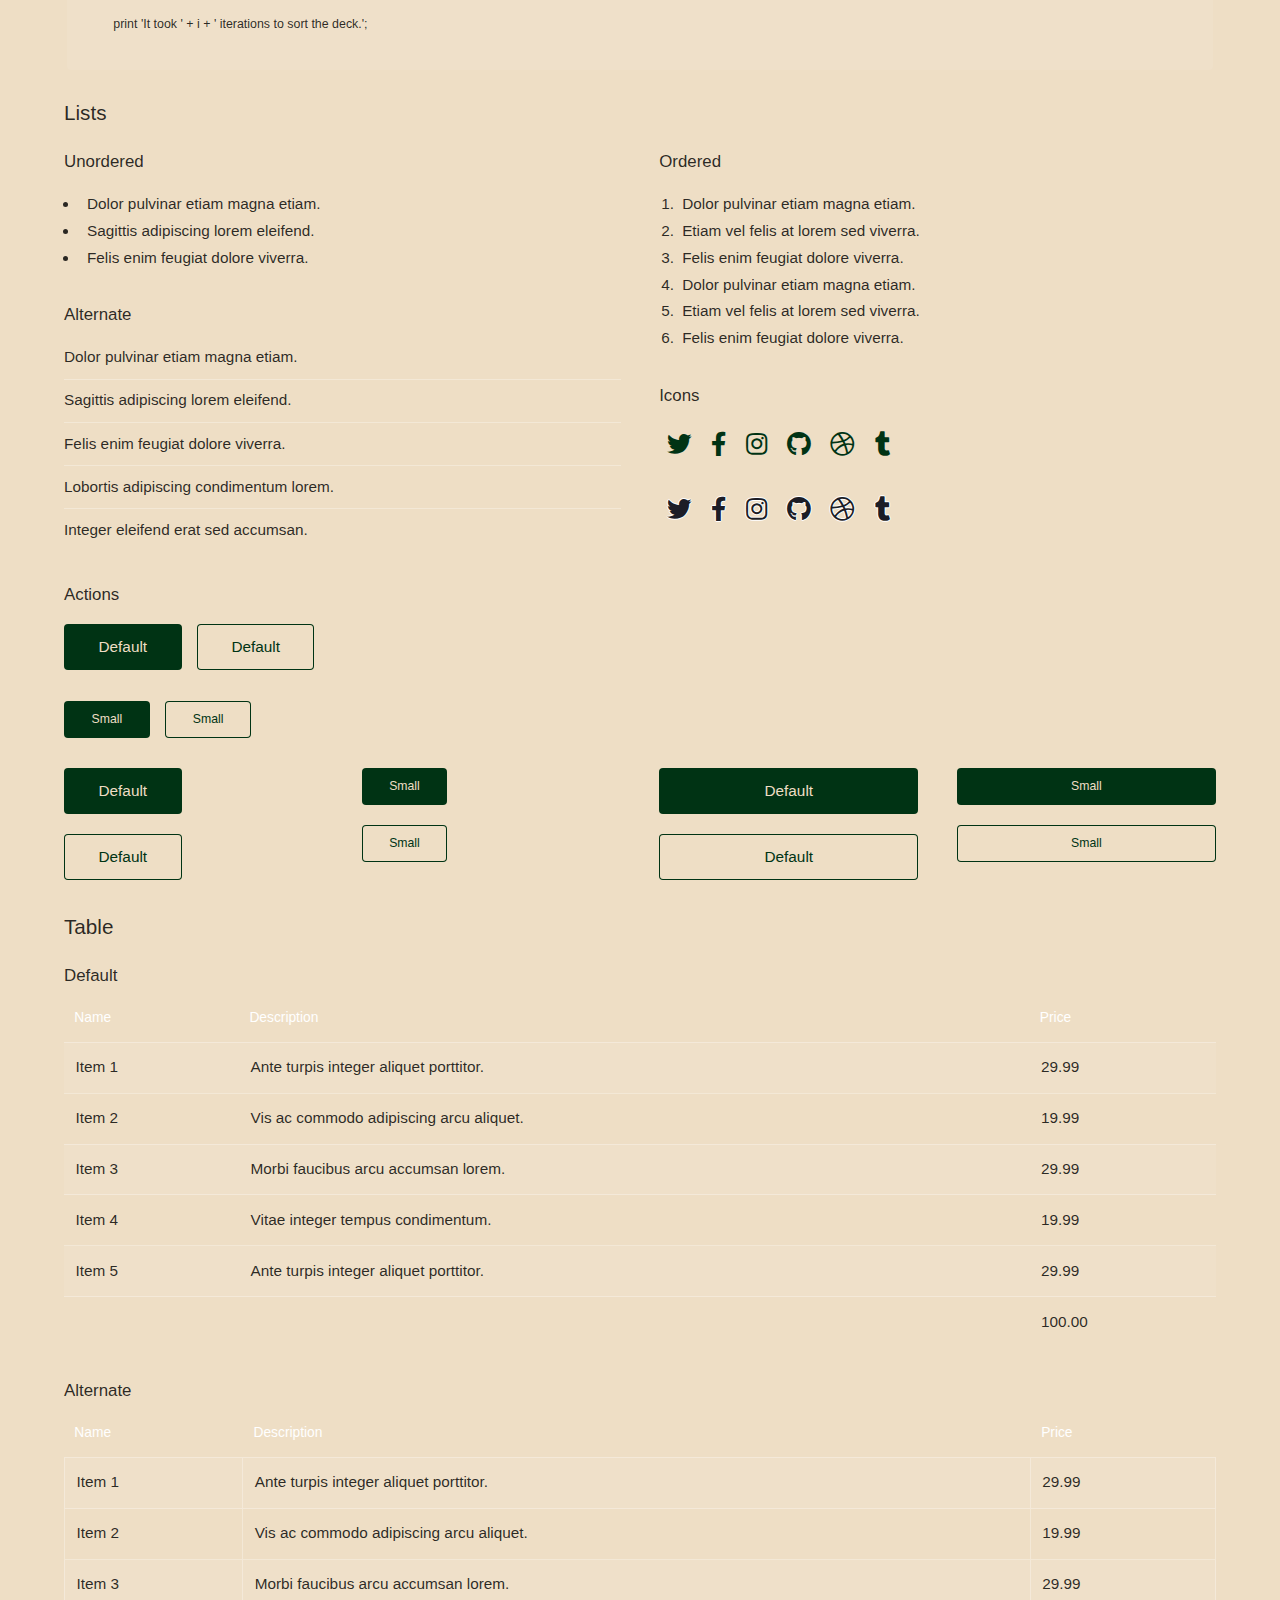
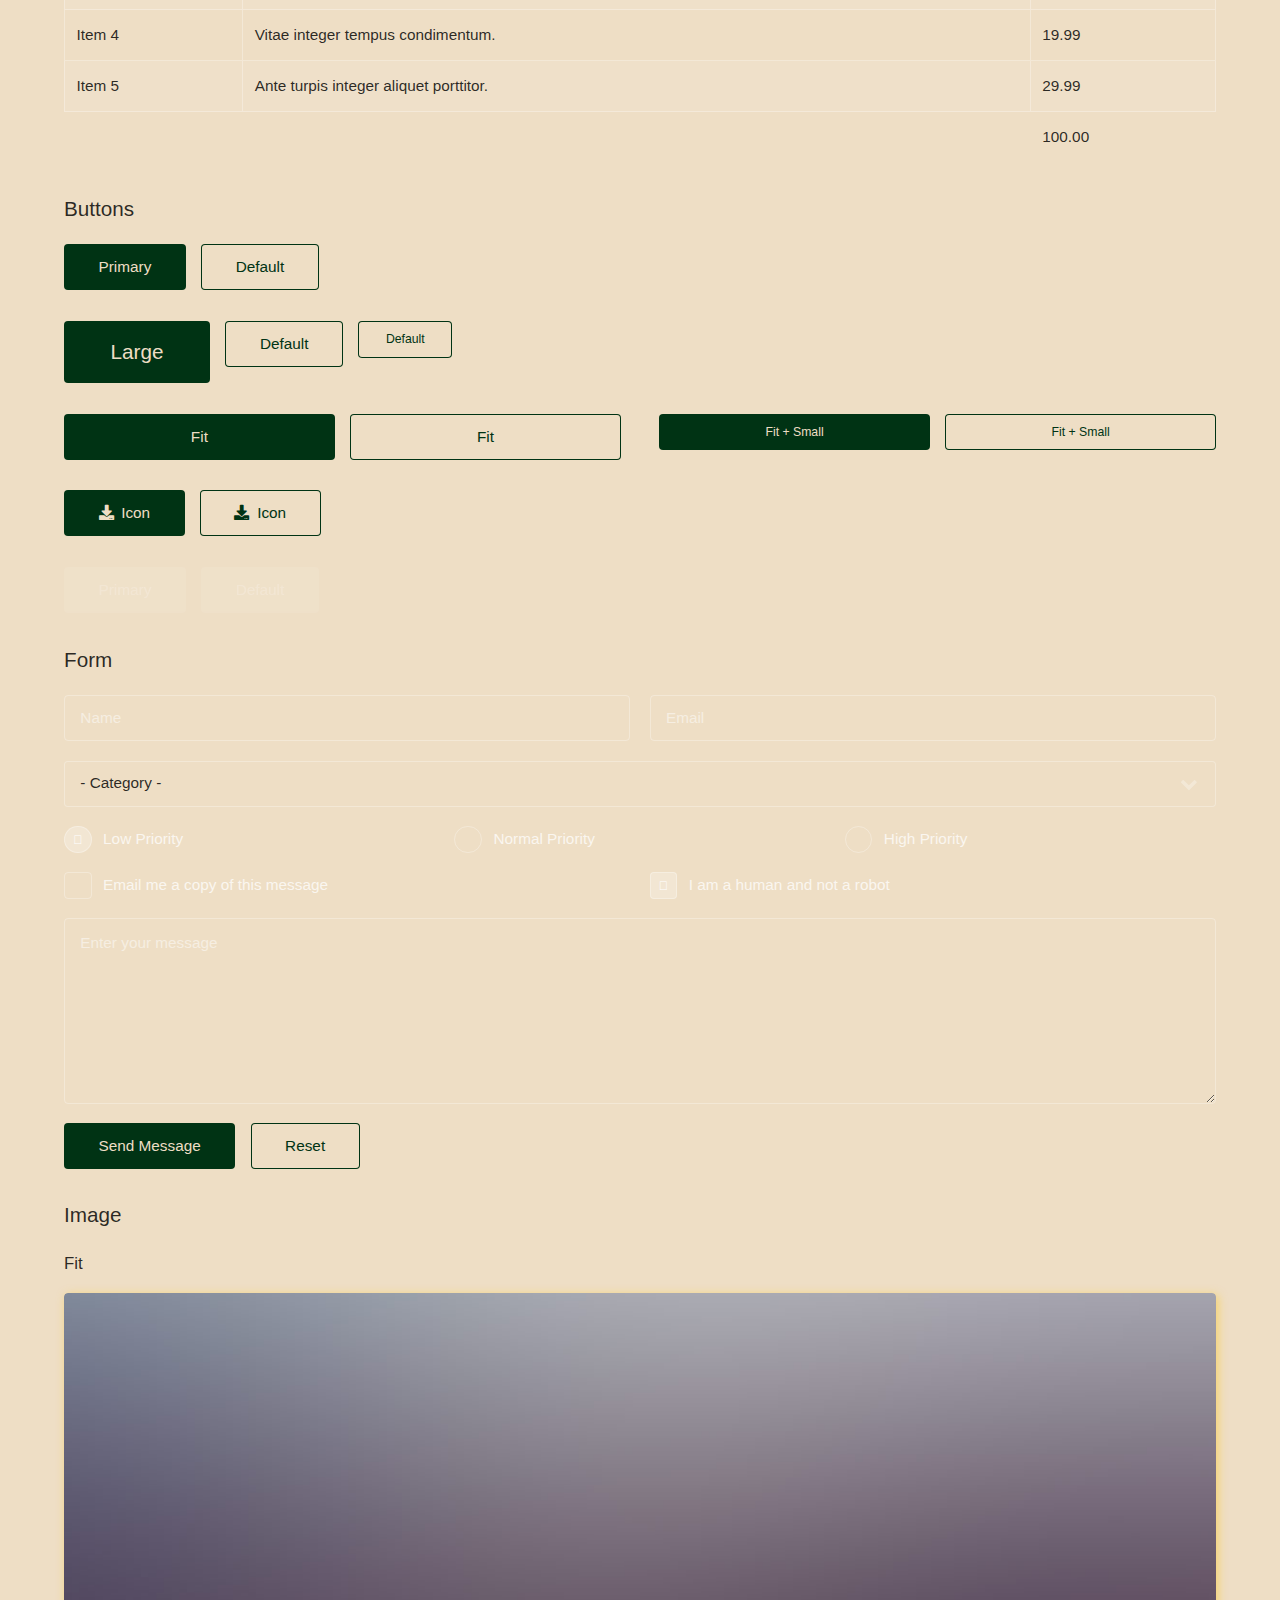
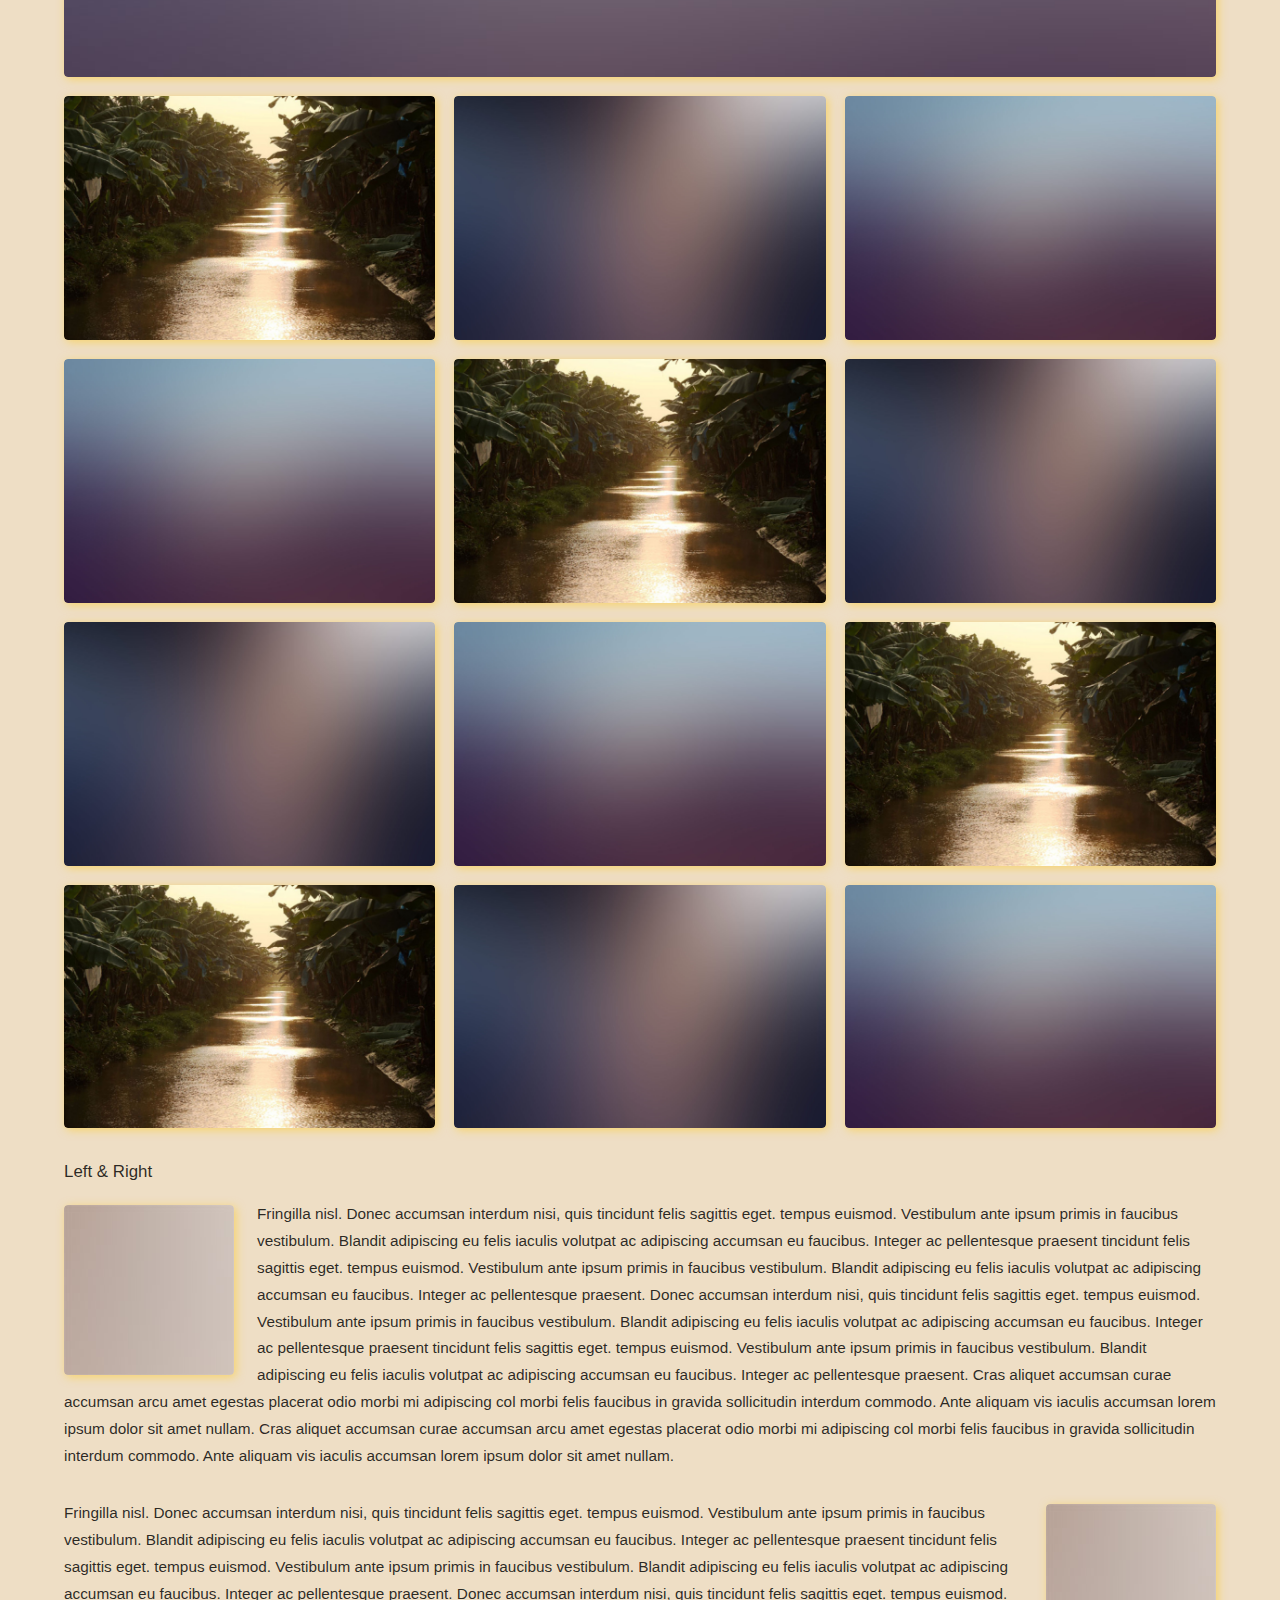
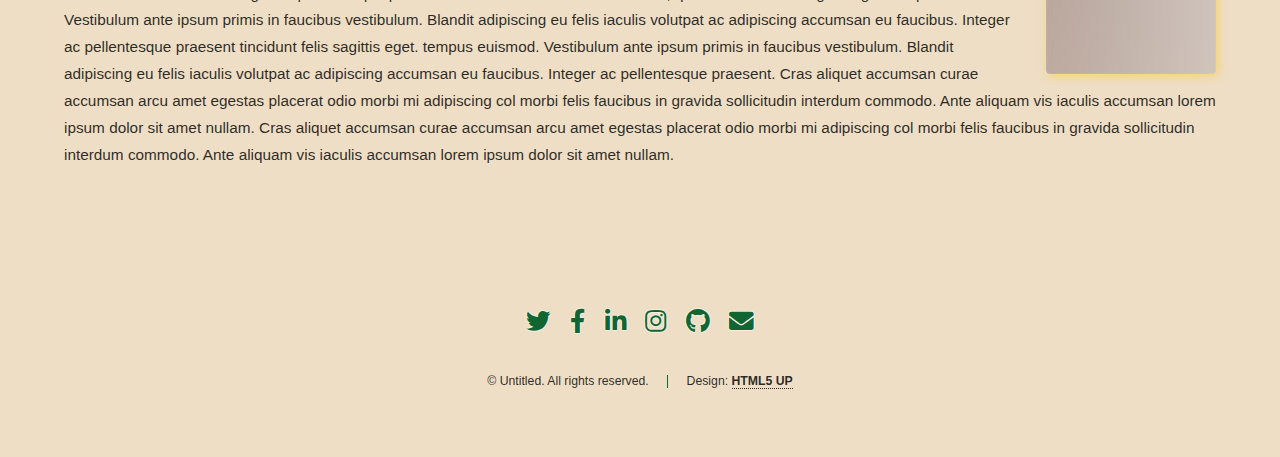
<file: BOCETO/elements.html>
<!DOCTYPE HTML>
<!--
	Landed by HTML5 UP
	html5up.net | @ajlkn
	Free for personal and commercial use under the CCA 3.0 license (html5up.net/license)
-->
<html>
	<head>
		<title>Elements - Landed by HTML5 UP</title>
		<meta charset="utf-8" />
		<meta name="viewport" content="width=device-width, initial-scale=1, user-scalable=no" />
		<link rel="stylesheet" href="assets/css/main.css" />
		<noscript><link rel="stylesheet" href="assets/css/noscript.css" /></noscript>
	</head>
	<body class="is-preload">
		<div id="page-wrapper">

			<!-- Header -->
				<header id="header">
					<h1 id="logo"><a href="index.html">Landed</a></h1>
					<nav id="nav">
						<ul>
							<li><a href="index.html">Home</a></li>
							<li>
								<a href="#">Layouts</a>
								<ul>
									<li><a href="left-sidebar.html">Left Sidebar</a></li>
									<li><a href="right-sidebar.html">Right Sidebar</a></li>
									<li><a href="no-sidebar.html">No Sidebar</a></li>
									<li>
										<a href="#">Submenu</a>
										<ul>
											<li><a href="#">Option 1</a></li>
											<li><a href="#">Option 2</a></li>
											<li><a href="#">Option 3</a></li>
											<li><a href="#">Option 4</a></li>
										</ul>
									</li>
								</ul>
							</li>
							<li><a href="elements.html">Elements</a></li>
							<li><a href="#" class="button primary">Sign Up</a></li>
						</ul>
					</nav>
				</header>

			<!-- Main -->
				<div id="main" class="wrapper style1">
					<div class="container">
						<header class="major">
							<h2>Elements</h2>
							<p>Ipsum dolor feugiat aliquam tempus sed magna lorem consequat accumsan</p>
						</header>

						<!-- Text -->
							<section>
								<h3>Text</h3>
								<p>This is <b>bold</b> and this is <strong>strong</strong>. This is <i>italic</i> and this is <em>emphasized</em>.
								This is <sup>superscript</sup> text and this is <sub>subscript</sub> text.
								This is <u>underlined</u> and this is code: <code>for (;;) { ... }</code>. Finally, <a href="#">this is a link</a>.</p>

								<hr />

								<header>
									<h3>Heading with a Subtitle</h3>
									<p>Lorem ipsum dolor sit amet nullam id egestas urna aliquam</p>
								</header>
								<p>Nunc lacinia ante nunc ac lobortis. Interdum adipiscing gravida odio porttitor sem non mi integer non faucibus ornare mi ut ante amet placerat aliquet. Volutpat eu sed ante lacinia sapien lorem accumsan varius montes viverra nibh in adipiscing blandit tempus accumsan.</p>
								<header>
									<h4>Heading with a Subtitle</h4>
									<p>Lorem ipsum dolor sit amet nullam id egestas urna aliquam</p>
								</header>
								<p>Nunc lacinia ante nunc ac lobortis. Interdum adipiscing gravida odio porttitor sem non mi integer non faucibus ornare mi ut ante amet placerat aliquet. Volutpat eu sed ante lacinia sapien lorem accumsan varius montes viverra nibh in adipiscing blandit tempus accumsan.</p>

								<hr />

								<h2>Heading Level 2</h2>
								<h3>Heading Level 3</h3>
								<h4>Heading Level 4</h4>
								<h5>Heading Level 5</h5>
								<h6>Heading Level 6</h6>

								<hr />

								<h4>Blockquote</h4>
								<blockquote>Fringilla nisl. Donec accumsan interdum nisi, quis tincidunt felis sagittis eget tempus euismod. Vestibulum ante ipsum primis in faucibus vestibulum. Blandit adipiscing eu felis iaculis volutpat ac adipiscing accumsan faucibus. Vestibulum ante ipsum primis in faucibus lorem ipsum dolor sit amet nullam adipiscing eu felis.</blockquote>

								<h4>Preformatted</h4>
								<pre><code>i = 0;

	while (!deck.isInOrder()) {
	    print 'Iteration ' + i;
	    deck.shuffle();
	    i++;
	}

	print 'It took ' + i + ' iterations to sort the deck.';
	</code></pre>
							</section>

						<!-- Lists -->
							<section>
								<h3>Lists</h3>
								<div class="row">
									<div class="col-6 col-12-xsmall">

										<h4>Unordered</h4>
										<ul>
											<li>Dolor pulvinar etiam magna etiam.</li>
											<li>Sagittis adipiscing lorem eleifend.</li>
											<li>Felis enim feugiat dolore viverra.</li>
										</ul>

										<h4>Alternate</h4>
										<ul class="alt">
											<li>Dolor pulvinar etiam magna etiam.</li>
											<li>Sagittis adipiscing lorem eleifend.</li>
											<li>Felis enim feugiat dolore viverra.</li>
											<li>Lobortis adipiscing condimentum lorem.</li>
											<li>Integer eleifend erat sed accumsan.</li>
										</ul>

									</div>
									<div class="col-6 col-12-xsmall">

										<h4>Ordered</h4>
										<ol>
											<li>Dolor pulvinar etiam magna etiam.</li>
											<li>Etiam vel felis at lorem sed viverra.</li>
											<li>Felis enim feugiat dolore viverra.</li>
											<li>Dolor pulvinar etiam magna etiam.</li>
											<li>Etiam vel felis at lorem sed viverra.</li>
											<li>Felis enim feugiat dolore viverra.</li>
										</ol>

										<h4>Icons</h4>
										<ul class="icons">
											<li><a href="#" class="icon brands fa-twitter"><span class="label">Twitter</span></a></li>
											<li><a href="#" class="icon brands fa-facebook-f"><span class="label">Facebook</span></a></li>
											<li><a href="#" class="icon brands fa-instagram"><span class="label">Instagram</span></a></li>
											<li><a href="#" class="icon brands fa-github"><span class="label">Github</span></a></li>
											<li><a href="#" class="icon brands fa-dribbble"><span class="label">Dribbble</span></a></li>
											<li><a href="#" class="icon brands fa-tumblr"><span class="label">Tumblr</span></a></li>
										</ul>
										<ul class="icons">
											<li><a href="#" class="icon brands alt fa-twitter"><span class="label">Twitter</span></a></li>
											<li><a href="#" class="icon brands alt fa-facebook-f"><span class="label">Facebook</span></a></li>
											<li><a href="#" class="icon brands alt fa-instagram"><span class="label">Instagram</span></a></li>
											<li><a href="#" class="icon brands alt fa-github"><span class="label">Github</span></a></li>
											<li><a href="#" class="icon brands alt fa-dribbble"><span class="label">Dribbble</span></a></li>
											<li><a href="#" class="icon brands alt fa-tumblr"><span class="label">Tumblr</span></a></li>
										</ul>

									</div>
								</div>

								<h4>Actions</h4>
								<ul class="actions">
									<li><a href="#" class="button primary">Default</a></li>
									<li><a href="#" class="button">Default</a></li>
								</ul>
								<ul class="actions small">
									<li><a href="#" class="button primary small">Small</a></li>
									<li><a href="#" class="button small">Small</a></li>
								</ul>
								<div class="row">
									<div class="col-3 col-6-medium col-12-xsmall">
										<ul class="actions stacked">
											<li><a href="#" class="button primary">Default</a></li>
											<li><a href="#" class="button">Default</a></li>
										</ul>
									</div>
									<div class="col-3 col-6-medium col-12-xsmall">
										<ul class="actions stacked">
											<li><a href="#" class="button primary small">Small</a></li>
											<li><a href="#" class="button small">Small</a></li>
										</ul>
									</div>
									<div class="col-3 col-6-medium col-12-xsmall">
										<ul class="actions stacked">
											<li><a href="#" class="button primary fit">Default</a></li>
											<li><a href="#" class="button fit">Default</a></li>
										</ul>
									</div>
									<div class="col-3 col-6-medium col-12-xsmall">
										<ul class="actions stacked">
											<li><a href="#" class="button primary small fit">Small</a></li>
											<li><a href="#" class="button small fit">Small</a></li>
										</ul>
									</div>
								</div>
							</section>

						<!-- Table -->
							<section>
								<h3>Table</h3>
								<h4>Default</h4>
								<div class="table-wrapper">
									<table>
										<thead>
											<tr>
												<th>Name</th>
												<th>Description</th>
												<th>Price</th>
											</tr>
										</thead>
										<tbody>
											<tr>
												<td>Item 1</td>
												<td>Ante turpis integer aliquet porttitor.</td>
												<td>29.99</td>
											</tr>
											<tr>
												<td>Item 2</td>
												<td>Vis ac commodo adipiscing arcu aliquet.</td>
												<td>19.99</td>
											</tr>
											<tr>
												<td>Item 3</td>
												<td> Morbi faucibus arcu accumsan lorem.</td>
												<td>29.99</td>
											</tr>
											<tr>
												<td>Item 4</td>
												<td>Vitae integer tempus condimentum.</td>
												<td>19.99</td>
											</tr>
											<tr>
												<td>Item 5</td>
												<td>Ante turpis integer aliquet porttitor.</td>
												<td>29.99</td>
											</tr>
										</tbody>
										<tfoot>
											<tr>
												<td colspan="2"></td>
												<td>100.00</td>
											</tr>
										</tfoot>
									</table>
								</div>
								<h4>Alternate</h4>
								<div class="table-wrapper">
									<table class="alt">
										<thead>
											<tr>
												<th>Name</th>
												<th>Description</th>
												<th>Price</th>
											</tr>
										</thead>
										<tbody>
											<tr>
												<td>Item 1</td>
												<td>Ante turpis integer aliquet porttitor.</td>
												<td>29.99</td>
											</tr>
											<tr>
												<td>Item 2</td>
												<td>Vis ac commodo adipiscing arcu aliquet.</td>
												<td>19.99</td>
											</tr>
											<tr>
												<td>Item 3</td>
												<td> Morbi faucibus arcu accumsan lorem.</td>
												<td>29.99</td>
											</tr>
											<tr>
												<td>Item 4</td>
												<td>Vitae integer tempus condimentum.</td>
												<td>19.99</td>
											</tr>
											<tr>
												<td>Item 5</td>
												<td>Ante turpis integer aliquet porttitor.</td>
												<td>29.99</td>
											</tr>
										</tbody>
										<tfoot>
											<tr>
												<td colspan="2"></td>
												<td>100.00</td>
											</tr>
										</tfoot>
									</table>
								</div>
							</section>

						<!-- Buttons -->
							<section>
								<h3>Buttons</h3>
								<ul class="actions">
									<li><a href="#" class="button primary">Primary</a></li>
									<li><a href="#" class="button">Default</a></li>
								</ul>
								<ul class="actions">
									<li><a href="#" class="button primary large">Large</a></li>
									<li><a href="#" class="button">Default</a></li>
									<li><a href="#" class="button small">Default</a></li>
								</ul>
								<div class="row">
									<div class="col-6 col-12-xsmall">
										<ul class="actions fit">
											<li><a href="#" class="button primary fit">Fit</a></li>
											<li><a href="#" class="button fit">Fit</a></li>
										</ul>
									</div>
									<div class="col-6 col-12-xsmall">
										<ul class="actions fit small">
											<li><a href="#" class="button primary fit small">Fit + Small</a></li>
											<li><a href="#" class="button fit small">Fit + Small</a></li>
										</ul>
									</div>
								</div>
								<ul class="actions">
									<li><a href="#" class="button primary icon solid fa-download">Icon</a></li>
									<li><a href="#" class="button icon solid fa-download">Icon</a></li>
								</ul>
								<ul class="actions">
									<li><span class="button primary disabled">Primary</span></li>
									<li><span class="button disabled">Default</span></li>
								</ul>
							</section>

						<!-- Form -->
							<section>
								<h3>Form</h3>
								<form method="post" action="#">
									<div class="row gtr-uniform gtr-50">
										<div class="col-6 col-12-xsmall">
											<input type="text" name="name" id="name" value="" placeholder="Name" />
										</div>
										<div class="col-6 col-12-xsmall">
											<input type="email" name="email" id="email" value="" placeholder="Email" />
										</div>
										<div class="col-12">
											<select name="category" id="category">
												<option value="">- Category -</option>
												<option value="1">Manufacturing</option>
												<option value="1">Shipping</option>
												<option value="1">Administration</option>
												<option value="1">Human Resources</option>
											</select>
										</div>
										<div class="col-4 col-12-medium">
											<input type="radio" id="priority-low" name="priority" checked>
											<label for="priority-low">Low Priority</label>
										</div>
										<div class="col-4 col-12-medium">
											<input type="radio" id="priority-normal" name="priority">
											<label for="priority-normal">Normal Priority</label>
										</div>
										<div class="col-4 col-12-medium">
											<input type="radio" id="priority-high" name="priority">
											<label for="priority-high">High Priority</label>
										</div>
										<div class="col-6 col-12-medium">
											<input type="checkbox" id="copy" name="copy">
											<label for="copy">Email me a copy of this message</label>
										</div>
										<div class="col-6 col-12-medium">
											<input type="checkbox" id="human" name="human" checked>
											<label for="human">I am a human and not a robot</label>
										</div>
										<div class="col-12">
											<textarea name="message" id="message" placeholder="Enter your message" rows="6"></textarea>
										</div>
										<div class="col-12">
											<ul class="actions">
												<li><input type="submit" value="Send Message" class="primary" /></li>
												<li><input type="reset" value="Reset" /></li>
											</ul>
										</div>
									</div>
								</form>
							</section>

						<!-- Image -->
							<section>
								<h3>Image</h3>
								<h4>Fit</h4>
								<div class="box alt">
									<div class="row gtr-50 gtr-uniform">
										<div class="col-12"><span class="image fit"><img src="images/pic07.jpg" alt="" /></span></div>
										<div class="col-4 col-6-xsmall"><span class="image fit"><img src="images/pic02.jpg" alt="" /></span></div>
										<div class="col-4 col-6-xsmall"><span class="image fit"><img src="images/pic03.jpg" alt="" /></span></div>
										<div class="col-4 col-6-xsmall"><span class="image fit"><img src="images/pic04.jpg" alt="" /></span></div>
										<div class="col-4 col-6-xsmall"><span class="image fit"><img src="images/pic04.jpg" alt="" /></span></div>
										<div class="col-4 col-6-xsmall"><span class="image fit"><img src="images/pic02.jpg" alt="" /></span></div>
										<div class="col-4 col-6-xsmall"><span class="image fit"><img src="images/pic03.jpg" alt="" /></span></div>
										<div class="col-4 col-6-xsmall"><span class="image fit"><img src="images/pic03.jpg" alt="" /></span></div>
										<div class="col-4 col-6-xsmall"><span class="image fit"><img src="images/pic04.jpg" alt="" /></span></div>
										<div class="col-4 col-6-xsmall"><span class="image fit"><img src="images/pic02.jpg" alt="" /></span></div>
										<div class="col-4 col-6-xsmall"><span class="image fit"><img src="images/pic02.jpg" alt="" /></span></div>
										<div class="col-4 col-6-xsmall"><span class="image fit"><img src="images/pic03.jpg" alt="" /></span></div>
										<div class="col-4 col-6-xsmall"><span class="image fit"><img src="images/pic04.jpg" alt="" /></span></div>
									</div>
								</div>

								<h4>Left &amp; Right</h4>
								<p><span class="image left"><img src="images/pic08.jpg" alt="" /></span>Fringilla nisl. Donec accumsan interdum nisi, quis tincidunt felis sagittis eget. tempus euismod. Vestibulum ante ipsum primis in faucibus vestibulum. Blandit adipiscing eu felis iaculis volutpat ac adipiscing accumsan eu faucibus. Integer ac pellentesque praesent tincidunt felis sagittis eget. tempus euismod. Vestibulum ante ipsum primis in faucibus vestibulum. Blandit adipiscing eu felis iaculis volutpat ac adipiscing accumsan eu faucibus. Integer ac pellentesque praesent. Donec accumsan interdum nisi, quis tincidunt felis sagittis eget. tempus euismod. Vestibulum ante ipsum primis in faucibus vestibulum. Blandit adipiscing eu felis iaculis volutpat ac adipiscing accumsan eu faucibus. Integer ac pellentesque praesent tincidunt felis sagittis eget. tempus euismod. Vestibulum ante ipsum primis in faucibus vestibulum. Blandit adipiscing eu felis iaculis volutpat ac adipiscing accumsan eu faucibus. Integer ac pellentesque praesent. Cras aliquet accumsan curae accumsan arcu amet egestas placerat odio morbi mi adipiscing col morbi felis faucibus in gravida sollicitudin interdum commodo. Ante aliquam vis iaculis accumsan lorem ipsum dolor sit amet nullam. Cras aliquet accumsan curae accumsan arcu amet egestas placerat odio morbi mi adipiscing col morbi felis faucibus in gravida sollicitudin interdum commodo. Ante aliquam vis iaculis accumsan lorem ipsum dolor sit amet nullam.</p>
								<p><span class="image right"><img src="images/pic08.jpg" alt="" /></span>Fringilla nisl. Donec accumsan interdum nisi, quis tincidunt felis sagittis eget. tempus euismod. Vestibulum ante ipsum primis in faucibus vestibulum. Blandit adipiscing eu felis iaculis volutpat ac adipiscing accumsan eu faucibus. Integer ac pellentesque praesent tincidunt felis sagittis eget. tempus euismod. Vestibulum ante ipsum primis in faucibus vestibulum. Blandit adipiscing eu felis iaculis volutpat ac adipiscing accumsan eu faucibus. Integer ac pellentesque praesent. Donec accumsan interdum nisi, quis tincidunt felis sagittis eget. tempus euismod. Vestibulum ante ipsum primis in faucibus vestibulum. Blandit adipiscing eu felis iaculis volutpat ac adipiscing accumsan eu faucibus. Integer ac pellentesque praesent tincidunt felis sagittis eget. tempus euismod. Vestibulum ante ipsum primis in faucibus vestibulum. Blandit adipiscing eu felis iaculis volutpat ac adipiscing accumsan eu faucibus. Integer ac pellentesque praesent. Cras aliquet accumsan curae accumsan arcu amet egestas placerat odio morbi mi adipiscing col morbi felis faucibus in gravida sollicitudin interdum commodo. Ante aliquam vis iaculis accumsan lorem ipsum dolor sit amet nullam. Cras aliquet accumsan curae accumsan arcu amet egestas placerat odio morbi mi adipiscing col morbi felis faucibus in gravida sollicitudin interdum commodo. Ante aliquam vis iaculis accumsan lorem ipsum dolor sit amet nullam.</p>
							</section>

					</div>
				</div>

			<!-- Footer -->
				<footer id="footer">
					<ul class="icons">
						<li><a href="#" class="icon brands alt fa-twitter"><span class="label">Twitter</span></a></li>
						<li><a href="#" class="icon brands alt fa-facebook-f"><span class="label">Facebook</span></a></li>
						<li><a href="#" class="icon brands alt fa-linkedin-in"><span class="label">LinkedIn</span></a></li>
						<li><a href="#" class="icon brands alt fa-instagram"><span class="label">Instagram</span></a></li>
						<li><a href="#" class="icon brands alt fa-github"><span class="label">GitHub</span></a></li>
						<li><a href="#" class="icon solid alt fa-envelope"><span class="label">Email</span></a></li>
					</ul>
					<ul class="copyright">
						<li>&copy; Untitled. All rights reserved.</li><li>Design: <a href="http://html5up.net">HTML5 UP</a></li>
					</ul>
				</footer>

		</div>

		<!-- Scripts -->
			<script src="assets/js/jquery.min.js"></script>
			<script src="assets/js/jquery.scrolly.min.js"></script>
			<script src="assets/js/jquery.dropotron.min.js"></script>
			<script src="assets/js/jquery.scrollex.min.js"></script>
			<script src="assets/js/browser.min.js"></script>
			<script src="assets/js/breakpoints.min.js"></script>
			<script src="assets/js/util.js"></script>
			<script src="assets/js/main.js"></script>

	</body>
</html>
</file>
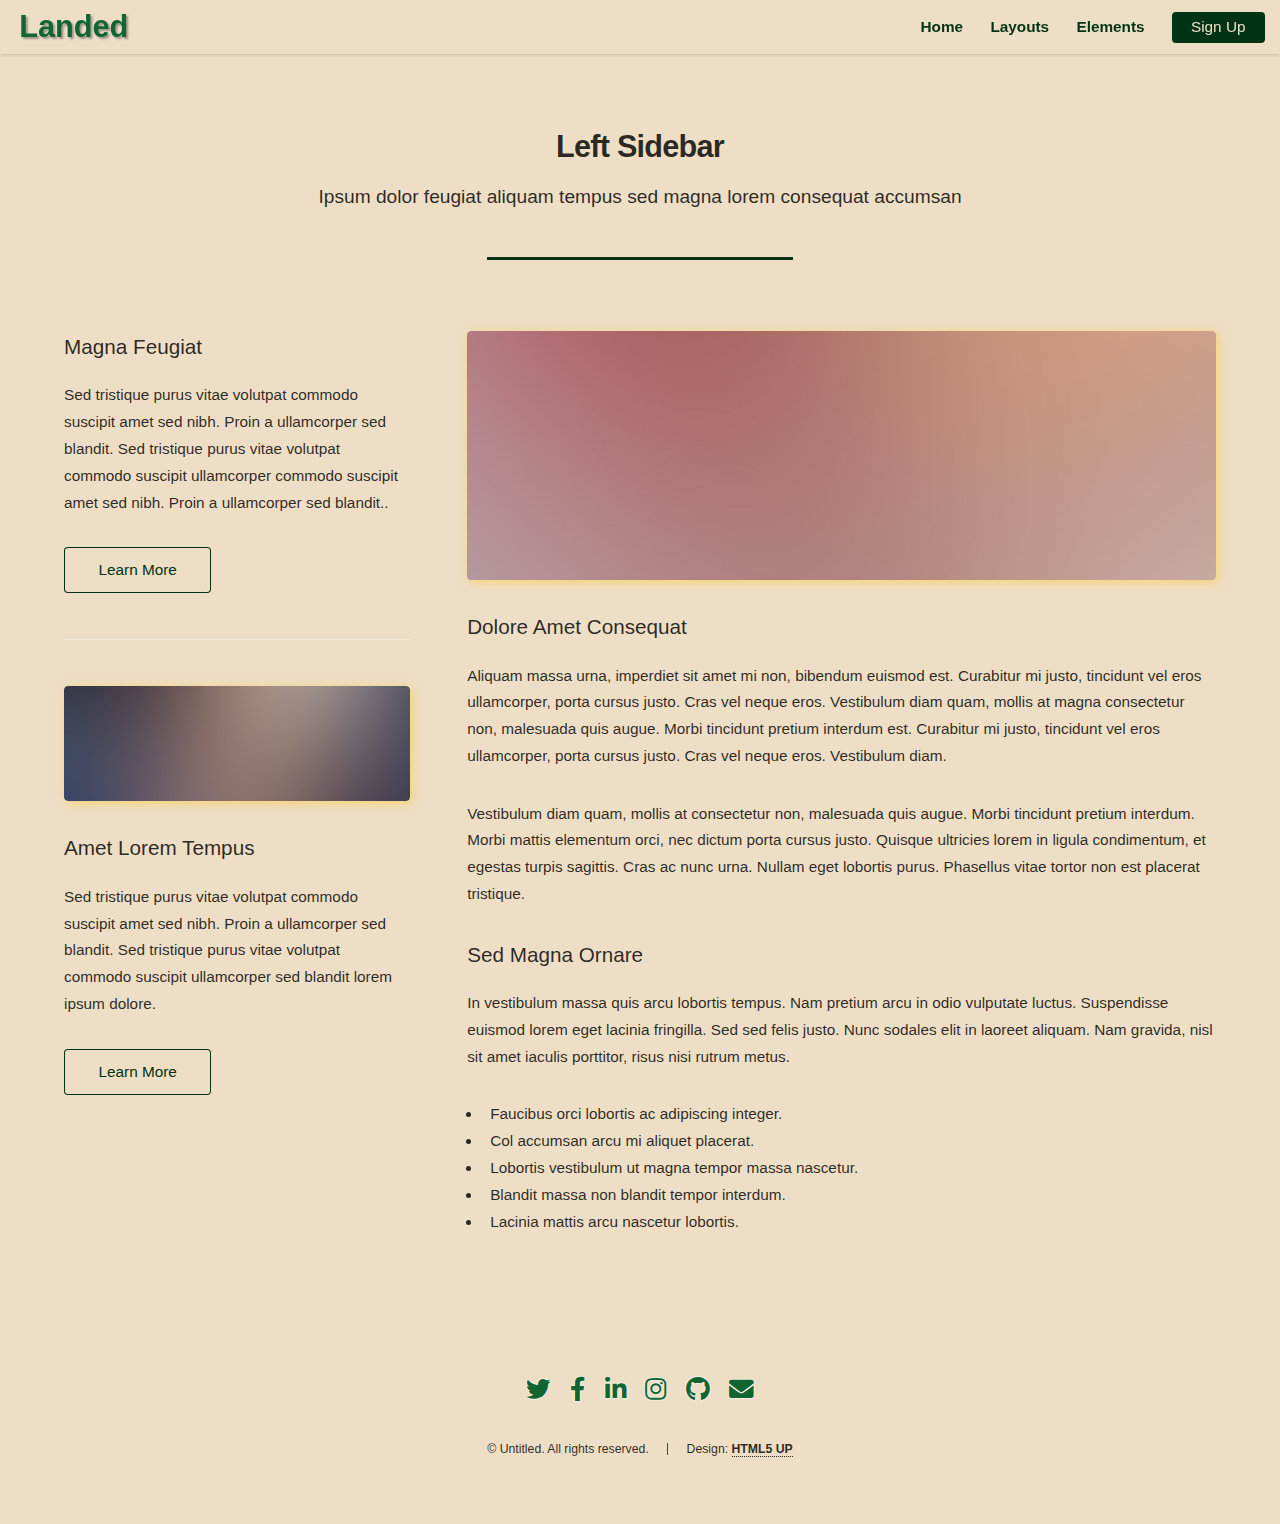
<file: BOCETO/left-sidebar.html>
<!DOCTYPE HTML>
<!--
	Landed by HTML5 UP
	html5up.net | @ajlkn
	Free for personal and commercial use under the CCA 3.0 license (html5up.net/license)
-->
<html>
	<head>
		<title>Left Sidebar - Landed by HTML5 UP</title>
		<meta charset="utf-8" />
		<meta name="viewport" content="width=device-width, initial-scale=1, user-scalable=no" />
		<link rel="stylesheet" href="assets/css/main.css" />
		<noscript><link rel="stylesheet" href="assets/css/noscript.css" /></noscript>
	</head>
	<body class="is-preload">
		<div id="page-wrapper">

			<!-- Header -->
				<header id="header">
					<h1 id="logo"><a href="index.html">Landed</a></h1>
					<nav id="nav">
						<ul>
							<li><a href="index.html">Home</a></li>
							<li>
								<a href="#">Layouts</a>
								<ul>
									<li><a href="left-sidebar.html">Left Sidebar</a></li>
									<li><a href="right-sidebar.html">Right Sidebar</a></li>
									<li><a href="no-sidebar.html">No Sidebar</a></li>
									<li>
										<a href="#">Submenu</a>
										<ul>
											<li><a href="#">Option 1</a></li>
											<li><a href="#">Option 2</a></li>
											<li><a href="#">Option 3</a></li>
											<li><a href="#">Option 4</a></li>
										</ul>
									</li>
								</ul>
							</li>
							<li><a href="elements.html">Elements</a></li>
							<li><a href="#" class="button primary">Sign Up</a></li>
						</ul>
					</nav>
				</header>

			<!-- Main -->
				<div id="main" class="wrapper style1">
					<div class="container">
						<header class="major">
							<h2>Left Sidebar</h2>
							<p>Ipsum dolor feugiat aliquam tempus sed magna lorem consequat accumsan</p>
						</header>
						<div class="row gtr-150">
							<div class="col-4 col-12-medium">

								<!-- Sidebar -->
									<section id="sidebar">
										<section>
											<h3>Magna Feugiat</h3>
											<p>Sed tristique purus vitae volutpat commodo suscipit amet sed nibh. Proin a ullamcorper sed blandit. Sed tristique purus vitae volutpat commodo suscipit ullamcorper commodo suscipit amet sed nibh. Proin a ullamcorper sed blandit..</p>
											<footer>
												<ul class="actions">
													<li><a href="#" class="button">Learn More</a></li>
												</ul>
											</footer>
										</section>
										<hr />
										<section>
											<a href="#" class="image fit"><img src="images/pic06.jpg" alt="" /></a>
											<h3>Amet Lorem Tempus</h3>
											<p>Sed tristique purus vitae volutpat commodo suscipit amet sed nibh. Proin a ullamcorper sed blandit. Sed tristique purus vitae volutpat commodo suscipit ullamcorper sed blandit lorem ipsum dolore.</p>
											<footer>
												<ul class="actions">
													<li><a href="#" class="button">Learn More</a></li>
												</ul>
											</footer>
										</section>
									</section>

							</div>
							<div class="col-8 col-12-medium imp-medium">

								<!-- Content -->
									<section id="content">
										<a href="#" class="image fit"><img src="images/pic05.jpg" alt="" /></a>
										<h3>Dolore Amet Consequat</h3>
										<p>Aliquam massa urna, imperdiet sit amet mi non, bibendum euismod est. Curabitur mi justo, tincidunt vel eros ullamcorper, porta cursus justo. Cras vel neque eros. Vestibulum diam quam, mollis at magna consectetur non, malesuada quis augue. Morbi tincidunt pretium interdum est. Curabitur mi justo, tincidunt vel eros ullamcorper, porta cursus justo. Cras vel neque eros. Vestibulum diam.</p>
										<p>Vestibulum diam quam, mollis at consectetur non, malesuada quis augue. Morbi tincidunt pretium interdum. Morbi mattis elementum orci, nec dictum porta cursus justo. Quisque ultricies lorem in ligula condimentum, et egestas turpis sagittis. Cras ac nunc urna. Nullam eget lobortis purus. Phasellus vitae tortor non est placerat tristique.</p>
										<h3>Sed Magna Ornare</h3>
										<p>In vestibulum massa quis arcu lobortis tempus. Nam pretium arcu in odio vulputate luctus. Suspendisse euismod lorem eget lacinia fringilla. Sed sed felis justo. Nunc sodales elit in laoreet aliquam. Nam gravida, nisl sit amet iaculis porttitor, risus nisi rutrum metus.</p>
										<ul>
											<li>Faucibus orci lobortis ac adipiscing integer.</li>
											<li>Col accumsan arcu mi aliquet placerat.</li>
											<li>Lobortis vestibulum ut magna tempor massa nascetur.</li>
											<li>Blandit massa non blandit tempor interdum.</li>
											<li>Lacinia mattis arcu nascetur lobortis.</li>
										</ul>
									</section>

							</div>
						</div>
					</div>
				</div>

			<!-- Footer -->
				<footer id="footer">
					<ul class="icons">
						<li><a href="#" class="icon brands alt fa-twitter"><span class="label">Twitter</span></a></li>
						<li><a href="#" class="icon brands alt fa-facebook-f"><span class="label">Facebook</span></a></li>
						<li><a href="#" class="icon brands alt fa-linkedin-in"><span class="label">LinkedIn</span></a></li>
						<li><a href="#" class="icon brands alt fa-instagram"><span class="label">Instagram</span></a></li>
						<li><a href="#" class="icon brands alt fa-github"><span class="label">GitHub</span></a></li>
						<li><a href="#" class="icon solid alt fa-envelope"><span class="label">Email</span></a></li>
					</ul>
					<ul class="copyright">
						<li>&copy; Untitled. All rights reserved.</li><li>Design: <a href="http://html5up.net">HTML5 UP</a></li>
					</ul>
				</footer>

		</div>

		<!-- Scripts -->
			<script src="assets/js/jquery.min.js"></script>
			<script src="assets/js/jquery.scrolly.min.js"></script>
			<script src="assets/js/jquery.dropotron.min.js"></script>
			<script src="assets/js/jquery.scrollex.min.js"></script>
			<script src="assets/js/browser.min.js"></script>
			<script src="assets/js/breakpoints.min.js"></script>
			<script src="assets/js/util.js"></script>
			<script src="assets/js/main.js"></script>

	</body>
</html>
</file>
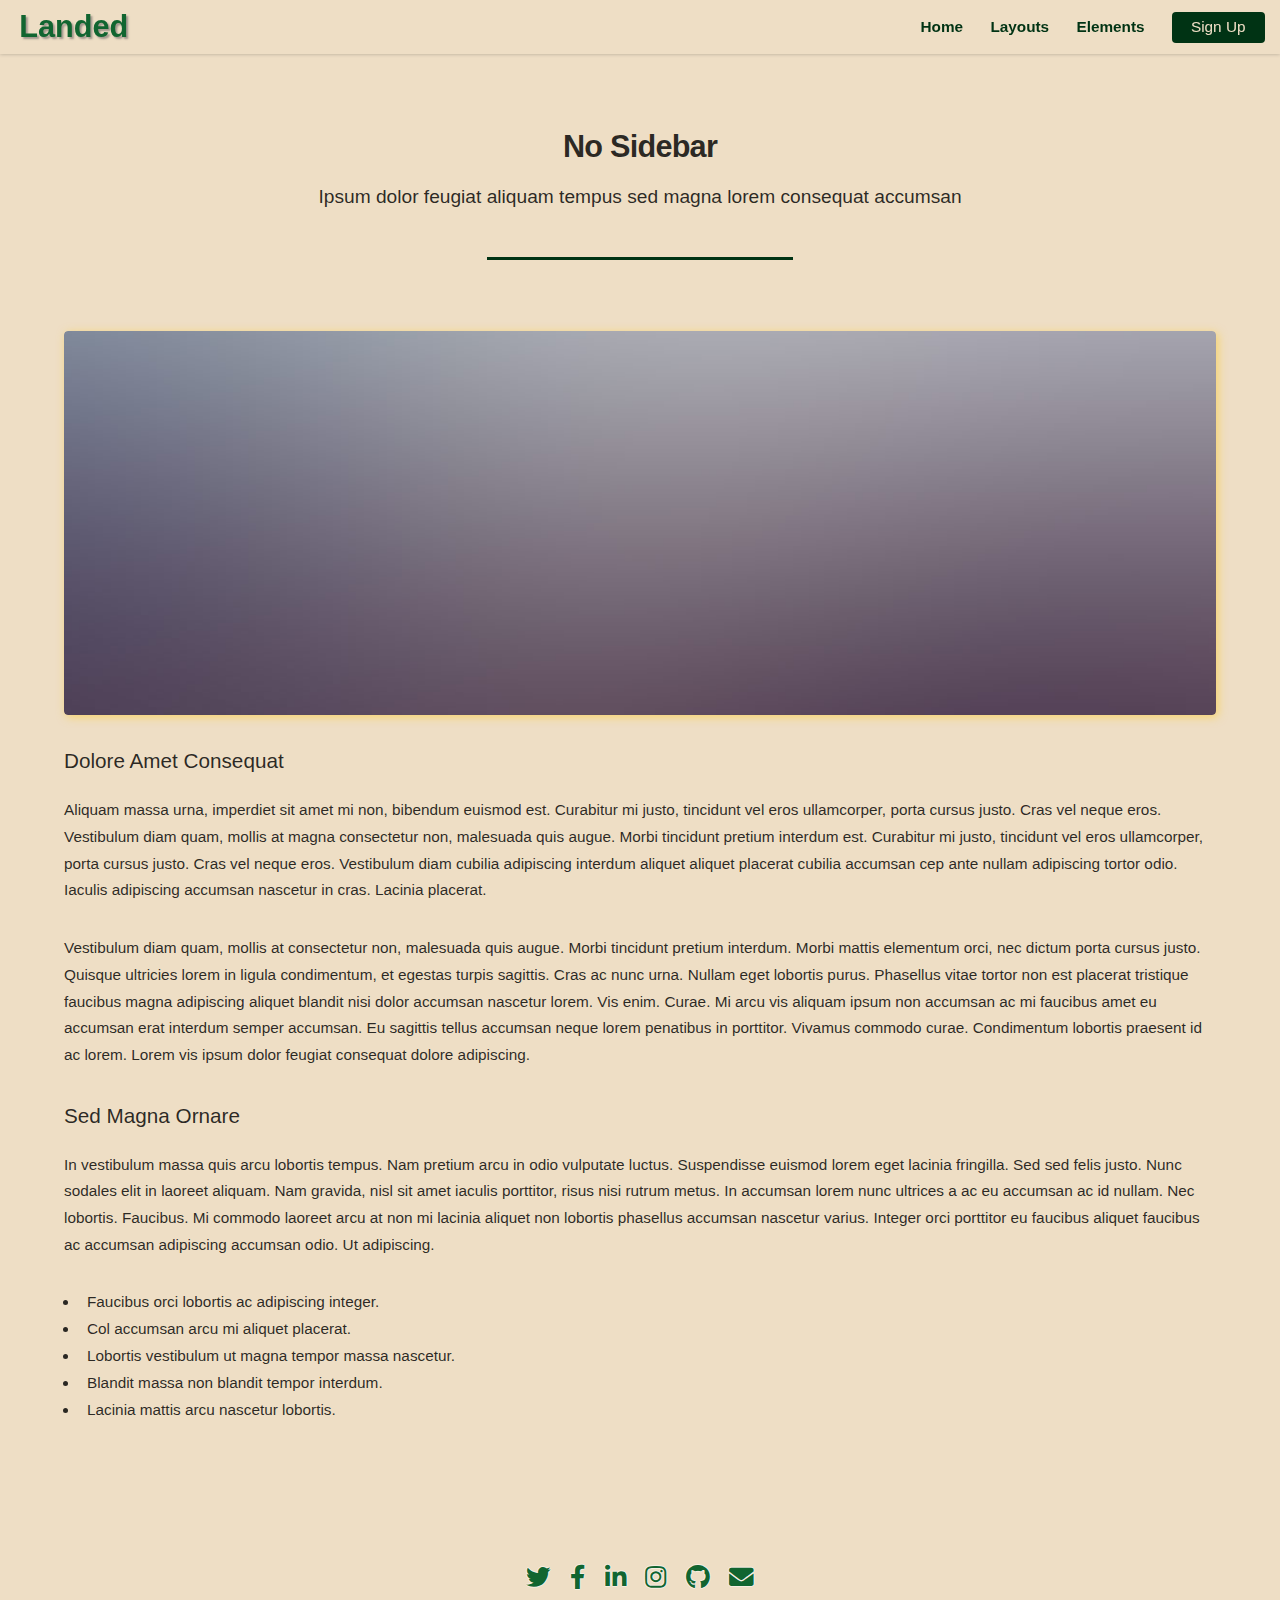
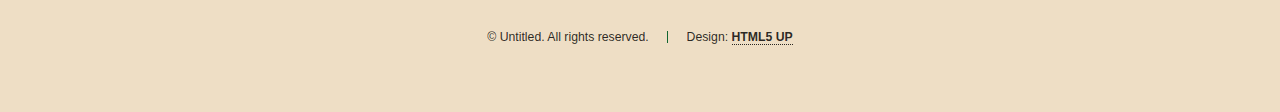
<file: BOCETO/no-sidebar.html>
<!DOCTYPE HTML>
<!--
	Landed by HTML5 UP
	html5up.net | @ajlkn
	Free for personal and commercial use under the CCA 3.0 license (html5up.net/license)
-->
<html>
	<head>
		<title>No Sidebar - Landed by HTML5 UP</title>
		<meta charset="utf-8" />
		<meta name="viewport" content="width=device-width, initial-scale=1, user-scalable=no" />
		<link rel="stylesheet" href="assets/css/main.css" />
		<noscript><link rel="stylesheet" href="assets/css/noscript.css" /></noscript>
	</head>
	<body class="is-preload">
		<div id="page-wrapper">

			<!-- Header -->
				<header id="header">
					<h1 id="logo"><a href="index.html">Landed</a></h1>
					<nav id="nav">
						<ul>
							<li><a href="index.html">Home</a></li>
							<li>
								<a href="#">Layouts</a>
								<ul>
									<li><a href="left-sidebar.html">Left Sidebar</a></li>
									<li><a href="right-sidebar.html">Right Sidebar</a></li>
									<li><a href="no-sidebar.html">No Sidebar</a></li>
									<li>
										<a href="#">Submenu</a>
										<ul>
											<li><a href="#">Option 1</a></li>
											<li><a href="#">Option 2</a></li>
											<li><a href="#">Option 3</a></li>
											<li><a href="#">Option 4</a></li>
										</ul>
									</li>
								</ul>
							</li>
							<li><a href="elements.html">Elements</a></li>
							<li><a href="#" class="button primary">Sign Up</a></li>
						</ul>
					</nav>
				</header>

			<!-- Main -->
				<div id="main" class="wrapper style1">
					<div class="container">
						<header class="major">
							<h2>No Sidebar</h2>
							<p>Ipsum dolor feugiat aliquam tempus sed magna lorem consequat accumsan</p>
						</header>

						<!-- Content -->
							<section id="content">
								<a href="#" class="image fit"><img src="images/pic07.jpg" alt="" /></a>
								<h3>Dolore Amet Consequat</h3>
								<p>Aliquam massa urna, imperdiet sit amet mi non, bibendum euismod est. Curabitur mi justo, tincidunt vel eros ullamcorper, porta cursus justo. Cras vel neque eros. Vestibulum diam quam, mollis at magna consectetur non, malesuada quis augue. Morbi tincidunt pretium interdum est. Curabitur mi justo, tincidunt vel eros ullamcorper, porta cursus justo. Cras vel neque eros. Vestibulum diam cubilia adipiscing interdum aliquet aliquet placerat cubilia accumsan cep ante nullam adipiscing tortor odio. Iaculis adipiscing accumsan nascetur in cras. Lacinia placerat.</p>
								<p>Vestibulum diam quam, mollis at consectetur non, malesuada quis augue. Morbi tincidunt pretium interdum. Morbi mattis elementum orci, nec dictum porta cursus justo. Quisque ultricies lorem in ligula condimentum, et egestas turpis sagittis. Cras ac nunc urna. Nullam eget lobortis purus. Phasellus vitae tortor non est placerat tristique faucibus magna adipiscing aliquet blandit nisi dolor accumsan nascetur lorem. Vis enim. Curae. Mi arcu vis aliquam ipsum non accumsan ac mi faucibus amet eu accumsan erat interdum semper accumsan. Eu sagittis tellus accumsan neque lorem penatibus in porttitor. Vivamus commodo curae. Condimentum lobortis praesent id ac lorem. Lorem vis ipsum dolor feugiat consequat dolore adipiscing.</p>
								<h3>Sed Magna Ornare</h3>
								<p>In vestibulum massa quis arcu lobortis tempus. Nam pretium arcu in odio vulputate luctus. Suspendisse euismod lorem eget lacinia fringilla. Sed sed felis justo. Nunc sodales elit in laoreet aliquam. Nam gravida, nisl sit amet iaculis porttitor, risus nisi rutrum metus. In accumsan lorem nunc ultrices a ac eu accumsan ac id nullam. Nec lobortis. Faucibus. Mi commodo laoreet arcu at non mi lacinia aliquet non lobortis phasellus accumsan nascetur varius. Integer orci porttitor eu faucibus aliquet faucibus ac accumsan adipiscing accumsan odio. Ut adipiscing.</p>
								<ul>
									<li>Faucibus orci lobortis ac adipiscing integer.</li>
									<li>Col accumsan arcu mi aliquet placerat.</li>
									<li>Lobortis vestibulum ut magna tempor massa nascetur.</li>
									<li>Blandit massa non blandit tempor interdum.</li>
									<li>Lacinia mattis arcu nascetur lobortis.</li>
								</ul>
							</section>

					</div>
				</div>

			<!-- Footer -->
				<footer id="footer">
					<ul class="icons">
						<li><a href="#" class="icon brands alt fa-twitter"><span class="label">Twitter</span></a></li>
						<li><a href="#" class="icon brands alt fa-facebook-f"><span class="label">Facebook</span></a></li>
						<li><a href="#" class="icon brands alt fa-linkedin-in"><span class="label">LinkedIn</span></a></li>
						<li><a href="#" class="icon brands alt fa-instagram"><span class="label">Instagram</span></a></li>
						<li><a href="#" class="icon brands alt fa-github"><span class="label">GitHub</span></a></li>
						<li><a href="#" class="icon solid alt fa-envelope"><span class="label">Email</span></a></li>
					</ul>
					<ul class="copyright">
						<li>&copy; Untitled. All rights reserved.</li><li>Design: <a href="http://html5up.net">HTML5 UP</a></li>
					</ul>
				</footer>

		</div>

		<!-- Scripts -->
			<script src="assets/js/jquery.min.js"></script>
			<script src="assets/js/jquery.scrolly.min.js"></script>
			<script src="assets/js/jquery.dropotron.min.js"></script>
			<script src="assets/js/jquery.scrollex.min.js"></script>
			<script src="assets/js/browser.min.js"></script>
			<script src="assets/js/breakpoints.min.js"></script>
			<script src="assets/js/util.js"></script>
			<script src="assets/js/main.js"></script>

	</body>
</html>
</file>
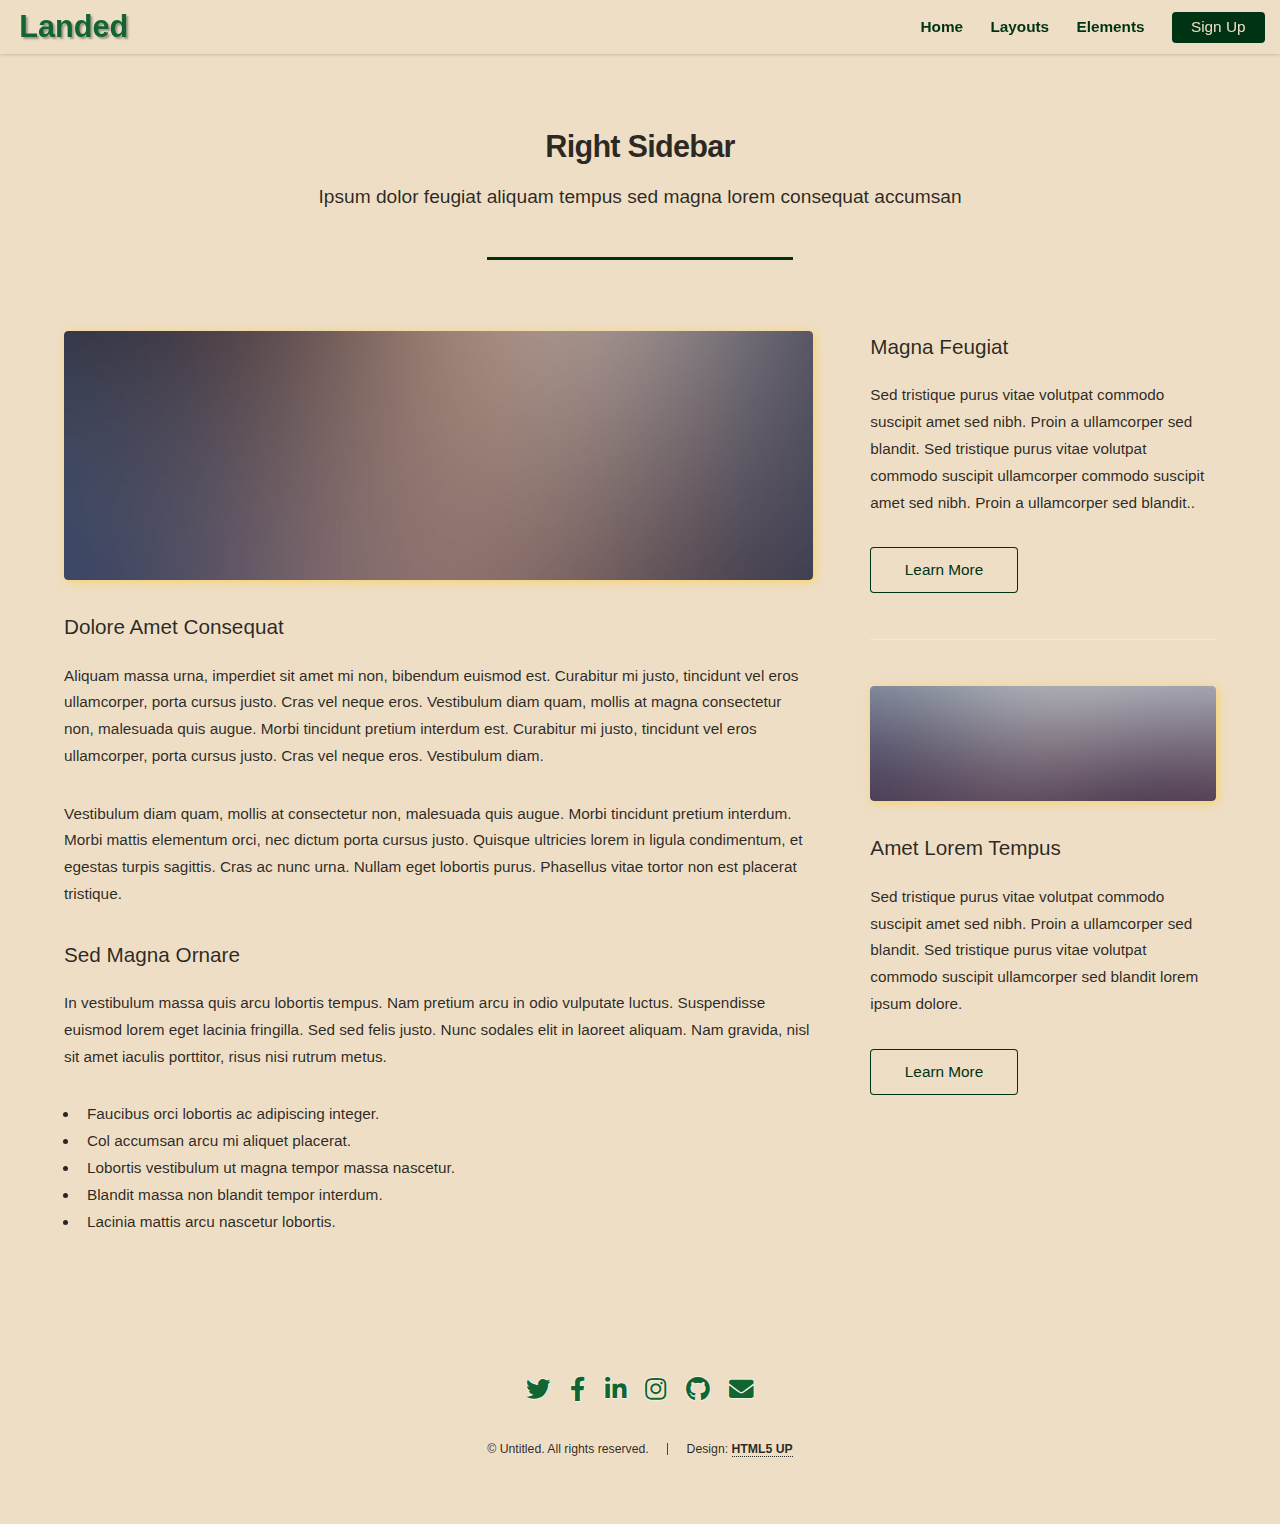
<file: BOCETO/right-sidebar.html>
<!DOCTYPE HTML>
<!--
	Landed by HTML5 UP
	html5up.net | @ajlkn
	Free for personal and commercial use under the CCA 3.0 license (html5up.net/license)
-->
<html>
	<head>
		<title>Right Sidebar - Landed by HTML5 UP</title>
		<meta charset="utf-8" />
		<meta name="viewport" content="width=device-width, initial-scale=1, user-scalable=no" />
		<link rel="stylesheet" href="assets/css/main.css" />
		<noscript><link rel="stylesheet" href="assets/css/noscript.css" /></noscript>
	</head>
	<body class="is-preload">
		<div id="page-wrapper">

			<!-- Header -->
				<header id="header">
					<h1 id="logo"><a href="index.html">Landed</a></h1>
					<nav id="nav">
						<ul>
							<li><a href="index.html">Home</a></li>
							<li>
								<a href="#">Layouts</a>
								<ul>
									<li><a href="left-sidebar.html">Left Sidebar</a></li>
									<li><a href="right-sidebar.html">Right Sidebar</a></li>
									<li><a href="no-sidebar.html">No Sidebar</a></li>
									<li>
										<a href="#">Submenu</a>
										<ul>
											<li><a href="#">Option 1</a></li>
											<li><a href="#">Option 2</a></li>
											<li><a href="#">Option 3</a></li>
											<li><a href="#">Option 4</a></li>
										</ul>
									</li>
								</ul>
							</li>
							<li><a href="elements.html">Elements</a></li>
							<li><a href="#" class="button primary">Sign Up</a></li>
						</ul>
					</nav>
				</header>

			<!-- Main -->
				<div id="main" class="wrapper style1">
					<div class="container">
						<header class="major">
							<h2>Right Sidebar</h2>
							<p>Ipsum dolor feugiat aliquam tempus sed magna lorem consequat accumsan</p>
						</header>
						<div class="row gtr-150">
							<div class="col-8 col-12-medium">

								<!-- Content -->
									<section id="content">
										<a href="#" class="image fit"><img src="images/pic06.jpg" alt="" /></a>
										<h3>Dolore Amet Consequat</h3>
										<p>Aliquam massa urna, imperdiet sit amet mi non, bibendum euismod est. Curabitur mi justo, tincidunt vel eros ullamcorper, porta cursus justo. Cras vel neque eros. Vestibulum diam quam, mollis at magna consectetur non, malesuada quis augue. Morbi tincidunt pretium interdum est. Curabitur mi justo, tincidunt vel eros ullamcorper, porta cursus justo. Cras vel neque eros. Vestibulum diam.</p>
										<p>Vestibulum diam quam, mollis at consectetur non, malesuada quis augue. Morbi tincidunt pretium interdum. Morbi mattis elementum orci, nec dictum porta cursus justo. Quisque ultricies lorem in ligula condimentum, et egestas turpis sagittis. Cras ac nunc urna. Nullam eget lobortis purus. Phasellus vitae tortor non est placerat tristique.</p>
										<h3>Sed Magna Ornare</h3>
										<p>In vestibulum massa quis arcu lobortis tempus. Nam pretium arcu in odio vulputate luctus. Suspendisse euismod lorem eget lacinia fringilla. Sed sed felis justo. Nunc sodales elit in laoreet aliquam. Nam gravida, nisl sit amet iaculis porttitor, risus nisi rutrum metus.</p>
										<ul>
											<li>Faucibus orci lobortis ac adipiscing integer.</li>
											<li>Col accumsan arcu mi aliquet placerat.</li>
											<li>Lobortis vestibulum ut magna tempor massa nascetur.</li>
											<li>Blandit massa non blandit tempor interdum.</li>
											<li>Lacinia mattis arcu nascetur lobortis.</li>
										</ul>
									</section>

							</div>
							<div class="col-4 col-12-medium">

								<!-- Sidebar -->
									<section id="sidebar">
										<section>
											<h3>Magna Feugiat</h3>
											<p>Sed tristique purus vitae volutpat commodo suscipit amet sed nibh. Proin a ullamcorper sed blandit. Sed tristique purus vitae volutpat commodo suscipit ullamcorper commodo suscipit amet sed nibh. Proin a ullamcorper sed blandit..</p>
											<footer>
												<ul class="actions">
													<li><a href="#" class="button">Learn More</a></li>
												</ul>
											</footer>
										</section>
										<hr />
										<section>
											<a href="#" class="image fit"><img src="images/pic07.jpg" alt="" /></a>
											<h3>Amet Lorem Tempus</h3>
											<p>Sed tristique purus vitae volutpat commodo suscipit amet sed nibh. Proin a ullamcorper sed blandit. Sed tristique purus vitae volutpat commodo suscipit ullamcorper sed blandit lorem ipsum dolore.</p>
											<footer>
												<ul class="actions">
													<li><a href="#" class="button">Learn More</a></li>
												</ul>
											</footer>
										</section>
									</section>

							</div>
						</div>
					</div>
				</div>

			<!-- Footer -->
				<footer id="footer">
					<ul class="icons">
						<li><a href="#" class="icon brands alt fa-twitter"><span class="label">Twitter</span></a></li>
						<li><a href="#" class="icon brands alt fa-facebook-f"><span class="label">Facebook</span></a></li>
						<li><a href="#" class="icon brands alt fa-linkedin-in"><span class="label">LinkedIn</span></a></li>
						<li><a href="#" class="icon brands alt fa-instagram"><span class="label">Instagram</span></a></li>
						<li><a href="#" class="icon brands alt fa-github"><span class="label">GitHub</span></a></li>
						<li><a href="#" class="icon solid alt fa-envelope"><span class="label">Email</span></a></li>
					</ul>
					<ul class="copyright">
						<li>&copy; Untitled. All rights reserved.</li><li>Design: <a href="http://html5up.net">HTML5 UP</a></li>
					</ul>
				</footer>

		</div>

		<!-- Scripts -->
			<script src="assets/js/jquery.min.js"></script>
			<script src="assets/js/jquery.scrolly.min.js"></script>
			<script src="assets/js/jquery.dropotron.min.js"></script>
			<script src="assets/js/jquery.scrollex.min.js"></script>
			<script src="assets/js/browser.min.js"></script>
			<script src="assets/js/breakpoints.min.js"></script>
			<script src="assets/js/util.js"></script>
			<script src="assets/js/main.js"></script>

	</body>
</html>
</file>
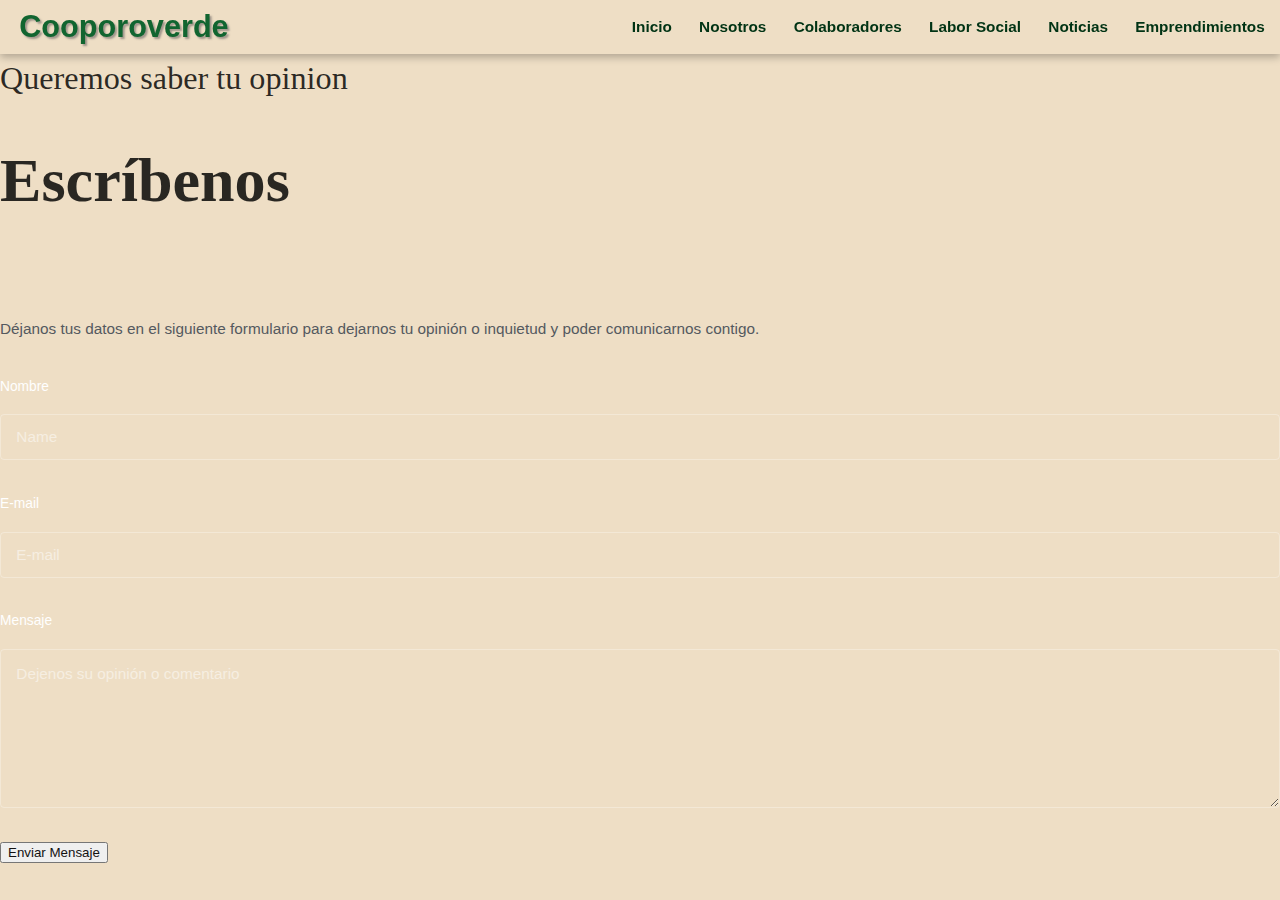
<file: Estilos del BOCETO/contacto.html>
<!DOCTYPE html>
<html lang="es">
    <head>
        <meta charset="UTF-8">
        <meta name="viewport" content="width=device-width, initial-scale=1.0">
        <title>Contáctanos</title>
        <link rel="stylesheet" href="assets/css/main.css" />
        <link rel="icon" href="Favicon.ico" type="image/x-icon">
        <noscript><link rel="stylesheet" href="assets/css/noscript.css" /></noscript>
    </head>
    <body class="is-preload">
		<div id="page-wrapper">
            <!-- Header -->
            <header id="header" style="position: fixed; background-color: #EEDEC5; box-shadow: 0 0.25em 0.5em 0 rgba(0, 0, 0, 0.25);">
                <h1 id="logo"><a href="index.html">Cooporoverde</a></h1>
                <nav id="nav">
                    <ul>
                        <li><a href="index.html">Inicio</a></li>
                        <li><a href="#">Nosotros</a>
                            <ul>
                                <li><a href="#">Quiénes somos</a></li>
                                <li><a href="contacto.html">Contáctanos</a></li>
                            </ul>
                        </li>
                        <li><a href="#">Colaboradores</a></li>
                        <li><a href="#">Labor Social</a></li>
                        <li><a href="#">Noticias</a></li>
                        <li><a href="#">Emprendimientos</a>
                            <ul>
                                <li><a href="#">Bana Pan</a></li>
                                <li><a href="#">Cooporoverdesa</a></li>
                            </ul>
                        </li>
                    </ul>
                </nav>
            </header>
        </div>
        <div class="wp-block-columns alignfull has-2-columns">
            <div class="wp-block-column">
              <div
                class="wp-block-getwid-advanced-heading has-custom-font-size"
                style="font-size: 46px; margin-bottom: 20px"
              >
                <h6
                  class="wp-block-getwid-advanced-heading__content has-text-color has-foreground-dark-color"
                  style="font-family: 'Roboto'; font-weight: 100"
                >
                  Queremos saber tu opinion
                </h6>
                <h3
                  class="wp-block-getwid-advanced-heading__content has-text-color has-foreground-dark-color"
                  style="font-family: 'Roboto'; font-weight: 700"
                >
                  Escríbenos
                </h3>
              </div>
      
              <p class="has-text-color" style="color: #54595f">
                <br />Déjanos tus datos en el siguiente formulario para dejarnos tu
                opinión o inquietud y poder comunicarnos contigo.<br />
              </p>
      
              <div class="wp-block-getwid-social-links has-large-spacing">
                <ul class="wp-block-getwid-social-links__list"></ul>
              </div>
            </div>
      
            <div class="wp-block-column">
              <div class="wp-block-getwid-contact-form">
                <form class="wp-block-getwid-contact-form__form">
                  <p class="wp-block-getwid-field-name">
                    <label for="" class="wp-block-getwid-field-name__label"
                      >Nombre</label
                    >
                    <input
                      id=""
                      type="text"
                      name="name"
                      placeholder="Name"
                      required=""
                    />
                  </p>
      
                  <p class="wp-block-getwid-field-email">
                    <label for="" class="wp-block-getwid-field-email__label"
                      >E-mail
                    </label>
                    <input
                      id=""
                      type="email"
                      name="email"
                      placeholder="E-mail"
                      required=""
                    />
                  </p>
      
                  <p class="wp-block-getwid-field-textarea">
                    <label for="" class="wp-block-getwid-field-textarea__label"
                      >Mensaje</label
                    >
                    <textarea
                      id="message-64a08bca580f6"
                      rows="5"
                      name="message"
                      placeholder="Dejenos su opinión o comentario"
                      required=""
                    ></textarea>
                  </p>
      
                  <input
                    name="subject"
                    value="Contacto Coop Oro Verde"
                    type="hidden"
                  />
      
                  <p
                    class="wp-block-getwid-contact-form__result"
                    style="display: none"
                  ></p>
      
                  <div class="wp-block-getwid-contact-form__submit">
                    <div class="wp-block-button">
                      <button
                        type="submit"
                        class="wp-block-button__link has-text-color has-background has-primary-background-color"
                        style="color: #131212"
                      >
                        Enviar Mensaje
                      </button>
                    </div>
                  </div>
                </form>
              </div>
            </div>
          </div>    
    </body>
</html>
</file>
<file: BOCETO/assets/css/noscript.css>
/*
	Landed by HTML5 UP
	html5up.net | @ajlkn
	Free for personal and commercial use under the CCA 3.0 license (html5up.net/license)
*/

/* Loader */

	body.landing.is-preload:before {
		display: none;
	}

	body.landing.is-preload:after {
		display: none;
	}
</file>
<file: Estilos del BOCETO/assets/css/noscript.css>
/*
	Landed by HTML5 UP
	html5up.net | @ajlkn
	Free for personal and commercial use under the CCA 3.0 license (html5up.net/license)
*/

/* Loader */

	body.landing.is-preload:before {
		display: none;
	}

	body.landing.is-preload:after {
		display: none;
	}
</file>
<file: BOCETO/assets/css/main.css>
@import url("fontawesome-all.min.css");
@import url('https://fonts.googleapis.com/css2?family=Poppins:wght@300;400;500;600;700&display=swap');

/*
	Landed by HTML5 UP
	html5up.net | @ajlkn
	Free for personal and commercial use under the CCA 3.0 license (html5up.net/license)
*/

:root{
    --body-color:#EEDEC5;
	--firstcolor: #EEDEC5;
    --darkgreen-color:#003314;
    --lightgreen-color:#116530;
    --yellow-color:#FFCC1D;
    --text-color:#000000d3;
}

html, body, div, span, applet, object,
iframe, h1, h2, h3, h4, h5, h6, p, blockquote,
pre, a, abbr, acronym, address, big, cite,
code, del, dfn, em, img, ins, kbd, q, s, samp,
small, strike, strong, sub, sup, tt, var, b,
u, i, center, dl, dt, dd, ol, ul, li, fieldset,
form, label, legend, table, caption, tbody,
tfoot, thead, tr, th, td, article, aside,
canvas, details, embed, figure, figcaption,
footer, header, hgroup, menu, nav, output, ruby,
section, summary, time, mark, audio, video {
	margin: 0;
	padding: 0;
	border: 0;
	font-size: 100%;
	font: inherit;
	vertical-align: baseline;}

article, aside, details, figcaption, figure,
footer, header, hgroup, menu, nav, section {
	display: block;}

body {
	line-height: 1;
}

ol, ul {
	list-style: none;
}

blockquote, q {
	quotes: none;
}

	blockquote:before, blockquote:after, q:before, q:after {
		content: '';
		content: none;
	}

table {
	border-collapse: collapse;
	border-spacing: 0;
}

body {
	-webkit-text-size-adjust: none;
}

mark {
	background-color: transparent;
	color: inherit;
}

input::-moz-focus-inner {
	border: 0;
	padding: 0;
}

input, select, textarea {
	-moz-appearance: none;
	-webkit-appearance: none;
	-ms-appearance: none;
	appearance: none;
}

/* Basic */

	html {
		box-sizing: border-box;
	}

	*, *:before, *:after {
		box-sizing: inherit;
		font-family: sans-serif;
	}

	html, body {
		background: var(--body-color);
	}

	body.is-preload *, body.is-preload *:before, body.is-preload *:after {
		-moz-animation: none !important;
		-webkit-animation: none !important;
		-ms-animation: none !important;
		animation: none !important;
		-moz-transition: none !important;
		-webkit-transition: none !important;
		-ms-transition: none !important;
		transition: none !important;
	}

	body, input, select, textarea {
		color: var(--text-color);
		font-family: sans-serif;
		font-size: 15pt;
		font-weight: 100;
		line-height: 1.75em;
	}

	a {
		-moz-transition: border-color 0.2s ease-in-out, color 0.2s ease-in-out;
		-webkit-transition: border-color 0.2s ease-in-out, color 0.2s ease-in-out;
		-ms-transition: border-color 0.2s ease-in-out, color 0.2s ease-in-out;
		transition: border-color 0.2s ease-in-out, color 0.2s ease-in-out;
		border-bottom: dotted 1px;
		color: var(--darkgreen-color);
		text-decoration: none;
		font-weight: bold;
	}

		a:hover {
			color: var(--lightgreen-color) !important;
			border-bottom-color: transparent;
		}

	strong, b {
		color: var(--yellow-color);
		font-weight: 300;
	}

	em, i {
		font-style: italic;
	}

	p {
		margin: 0 0 2em 0;
	}

	h1, h2, h3, h4, h5, h6 {
		color: var(--text-color);
		font-weight: 300;
		line-height: 1em;
		margin: 0 0 1em 0;
	}

		h1 a, h2 a, h3 a, h4 a, h5 a, h6 a {
			font-size: 20px;
			color: inherit;
			border: 0;
		}

	h2 {
		font-size: 2em;
		line-height: 1.5em;
		letter-spacing: -0.025em;
	}

	h3 {
		font-size: 1.35em;
		line-height: 1.5em;
	}

	h4 {
		font-size: 1.1em;
		line-height: 1.5em;
	}

	h5 {
		font-size: 0.9em;
		line-height: 1.5em;
	}

	h6 {
		font-size: 0.7em;
		line-height: 1.5em;
	}

	sub {
		font-size: 0.8em;
		position: relative;
		top: 0.5em;
	}

	sup {
		font-size: 0.8em;
		position: relative;
		top: -0.5em;
	}

	hr {
		border: 0;
		border-bottom: solid 1px rgba(255, 255, 255, 0.3);
		margin: 3em 0;
	}

		hr.major {
			margin: 4em 0;
		}

	blockquote {
		border-left: solid 4px rgba(255, 255, 255, 0.3);
		font-style: italic;
		margin: 0 0 2em 0;
		padding: 0.5em 0 0.5em 2em;
	}

	code {
		background: rgba(255, 255, 255, 0.075);
		border-radius: 4px;
		font-family: sans-serif;
		font-size: 0.9em;
		margin: 0 0.25em;
		padding: 0.25em 0.65em;
	}

	pre {
		-webkit-overflow-scrolling: touch;
		
		font-size: 0.9em;
		margin: 0 0 2em 0;
	}

		pre code {
			display: block;
			line-height: 1.75em;
			padding: 1em 1.5em;
			overflow-x: auto;
		}

	.align-left {
		text-align: left;
	}

	.align-center {
		text-align: center;
	}

	.align-right {
		text-align: right;
	}

/* Loader */

	@-moz-keyframes spinner-show {
		0% {
			opacity: 0;
		}

		100% {
			opacity: 1;
		}
	}

	@-webkit-keyframes spinner-show {
		0% {
			opacity: 0;
		}

		100% {
			opacity: 1;
		}
	}

	@-ms-keyframes spinner-show {
		0% {
			opacity: 0;
		}

		100% {
			opacity: 1;
		}
	}

	@keyframes spinner-show {
		0% {
			opacity: 0;
		}

		100% {
			opacity: 1;
		}
	}

	@-moz-keyframes spinner-hide {
		0% {
			color: rgba(255, 255, 255, 0.15);
			z-index: 100001;
			-moz-transform: scale(1) rotate(0deg);
			-webkit-transform: scale(1) rotate(0deg);
			-ms-transform: scale(1) rotate(0deg);
			transform: scale(1) rotate(0deg);
		}

		99% {
			color: #1c1d26;
			z-index: 100001;
			-moz-transform: scale(0.5) rotate(360deg);
			-webkit-transform: scale(0.5) rotate(360deg);
			-ms-transform: scale(0.5) rotate(360deg);
			transform: scale(0.5) rotate(360deg);
		}

		100% {
			color: #1c1d26;
			z-index: -1;
			-moz-transform: scale(0.5) rotate(360deg);
			-webkit-transform: scale(0.5) rotate(360deg);
			-ms-transform: scale(0.5) rotate(360deg);
			transform: scale(0.5) rotate(360deg);
		}
	}

	@-webkit-keyframes spinner-hide {
		0% {
			color: rgba(255, 255, 255, 0.15);
			z-index: 100001;
			-moz-transform: scale(1) rotate(0deg);
			-webkit-transform: scale(1) rotate(0deg);
			-ms-transform: scale(1) rotate(0deg);
			transform: scale(1) rotate(0deg);
		}

		99% {
			color: #1c1d26;
			z-index: 100001;
			-moz-transform: scale(0.5) rotate(360deg);
			-webkit-transform: scale(0.5) rotate(360deg);
			-ms-transform: scale(0.5) rotate(360deg);
			transform: scale(0.5) rotate(360deg);
		}

		100% {
			color: #1c1d26;
			z-index: -1;
			-moz-transform: scale(0.5) rotate(360deg);
			-webkit-transform: scale(0.5) rotate(360deg);
			-ms-transform: scale(0.5) rotate(360deg);
			transform: scale(0.5) rotate(360deg);
		}
	}

	@-ms-keyframes spinner-hide {
		0% {
			color: rgba(255, 255, 255, 0.15);
			z-index: 100001;
			-moz-transform: scale(1) rotate(0deg);
			-webkit-transform: scale(1) rotate(0deg);
			-ms-transform: scale(1) rotate(0deg);
			transform: scale(1) rotate(0deg);
		}

		99% {
			color: #1c1d26;
			z-index: 100001;
			-moz-transform: scale(0.5) rotate(360deg);
			-webkit-transform: scale(0.5) rotate(360deg);
			-ms-transform: scale(0.5) rotate(360deg);
			transform: scale(0.5) rotate(360deg);
		}

		100% {
			color: #1c1d26;
			z-index: -1;
			-moz-transform: scale(0.5) rotate(360deg);
			-webkit-transform: scale(0.5) rotate(360deg);
			-ms-transform: scale(0.5) rotate(360deg);
			transform: scale(0.5) rotate(360deg);
		}
	}

	@keyframes spinner-hide {
		0% {
			color: rgba(255, 255, 255, 0.15);
			z-index: 100001;
			-moz-transform: scale(1) rotate(0deg);
			-webkit-transform: scale(1) rotate(0deg);
			-ms-transform: scale(1) rotate(0deg);
			transform: scale(1) rotate(0deg);
		}

		99% {
			color: #1c1d26;
			z-index: 100001;
			-moz-transform: scale(0.5) rotate(360deg);
			-webkit-transform: scale(0.5) rotate(360deg);
			-ms-transform: scale(0.5) rotate(360deg);
			transform: scale(0.5) rotate(360deg);
		}

		100% {
			color: #1c1d26;
			z-index: -1;
			-moz-transform: scale(0.5) rotate(360deg);
			-webkit-transform: scale(0.5) rotate(360deg);
			-ms-transform: scale(0.5) rotate(360deg);
			transform: scale(0.5) rotate(360deg);
		}
	}

	@-moz-keyframes spinner-rotate {
		0% {
			-moz-transform: scale(1) rotate(0deg);
			-webkit-transform: scale(1) rotate(0deg);
			-ms-transform: scale(1) rotate(0deg);
			transform: scale(1) rotate(0deg);
		}

		100% {
			-moz-transform: scale(1) rotate(360deg);
			-webkit-transform: scale(1) rotate(360deg);
			-ms-transform: scale(1) rotate(360deg);
			transform: scale(1) rotate(360deg);
		}
	}

	@-webkit-keyframes spinner-rotate {
		0% {
			-moz-transform: scale(1) rotate(0deg);
			-webkit-transform: scale(1) rotate(0deg);
			-ms-transform: scale(1) rotate(0deg);
			transform: scale(1) rotate(0deg);
		}

		100% {
			-moz-transform: scale(1) rotate(360deg);
			-webkit-transform: scale(1) rotate(360deg);
			-ms-transform: scale(1) rotate(360deg);
			transform: scale(1) rotate(360deg);
		}
	}

	@-ms-keyframes spinner-rotate {
		0% {
			-moz-transform: scale(1) rotate(0deg);
			-webkit-transform: scale(1) rotate(0deg);
			-ms-transform: scale(1) rotate(0deg);
			transform: scale(1) rotate(0deg);
		}

		100% {
			-moz-transform: scale(1) rotate(360deg);
			-webkit-transform: scale(1) rotate(360deg);
			-ms-transform: scale(1) rotate(360deg);
			transform: scale(1) rotate(360deg);
		}
	}

	@keyframes spinner-rotate {
		0% {
			-moz-transform: scale(1) rotate(0deg);
			-webkit-transform: scale(1) rotate(0deg);
			-ms-transform: scale(1) rotate(0deg);
			transform: scale(1) rotate(0deg);
		}

		100% {
			-moz-transform: scale(1) rotate(360deg);
			-webkit-transform: scale(1) rotate(360deg);
			-ms-transform: scale(1) rotate(360deg);
			transform: scale(1) rotate(360deg);
		}
	}

	@-moz-keyframes overlay-hide {
		0% {
			opacity: 1;
			z-index: 100000;
		}

		15% {
			opacity: 1;
			z-index: 100000;
		}

		99% {
			opacity: 0;
			z-index: 100000;
		}

		100% {
			opacity: 0;
			z-index: -1;
		}
	}

	@-webkit-keyframes overlay-hide {
		0% {
			opacity: 1;
			z-index: 100000;
		}

		15% {
			opacity: 1;
			z-index: 100000;
		}

		99% {
			opacity: 0;
			z-index: 100000;
		}

		100% {
			opacity: 0;
			z-index: -1;
		}
	}

	@-ms-keyframes overlay-hide {
		0% {
			opacity: 1;
			z-index: 100000;
		}

		15% {
			opacity: 1;
			z-index: 100000;
		}

		99% {
			opacity: 0;
			z-index: 100000;
		}

		100% {
			opacity: 0;
			z-index: -1;
		}
	}

	@keyframes overlay-hide {
		0% {
			opacity: 1;
			z-index: 100000;
		}

		15% {
			opacity: 1;
			z-index: 100000;
		}

		99% {
			opacity: 0;
			z-index: 100000;
		}

		100% {
			opacity: 0;
			z-index: -1;
		}
	}

	body.landing {
		text-decoration: none;
	}

		body.landing:before {
			-moz-osx-font-smoothing: grayscale;
			-webkit-font-smoothing: antialiased;
			display: inline-block;
			font-style: normal;
			font-variant: normal;
			text-rendering: auto;
			line-height: 1;
			text-transform: none !important;
			font-family: sans-serif;
			font-weight: 900;
		}

		body.landing:before {
			-moz-animation: spinner-show 1.5s 1 0.25s ease forwards, spinner-hide 0.25s ease-in-out forwards !important;
			-webkit-animation: spinner-show 1.5s 1 0.25s ease forwards, spinner-hide 0.25s ease-in-out forwards !important;
			-ms-animation: spinner-show 1.5s 1 0.25s ease forwards, spinner-hide 0.25s ease-in-out forwards !important;
			animation: spinner-show 1.5s 1 0.25s ease forwards, spinner-hide 0.25s ease-in-out forwards !important;
			-moz-transform-origin: 50% 50%;
			-webkit-transform-origin: 50% 50%;
			-ms-transform-origin: 50% 50%;
			transform-origin: 50% 50%;
			color: rgba(255, 255, 255, 0.15);
			content: '\f1ce';
			cursor: default;
			display: block;
			font-size: 2em;
			height: 2em;
			left: 50%;
			line-height: 2em;
			margin: -1em 0 0 -1em;
			opacity: 0;
			position: fixed;
			text-align: center;
			top: 50%;
			width: 2em;
			z-index: -1;
		}

		body.landing:after {
			-moz-animation: overlay-hide 1.5s ease-in forwards !important;
			-webkit-animation: overlay-hide 1.5s ease-in forwards !important;
			-ms-animation: overlay-hide 1.5s ease-in forwards !important;
			animation: overlay-hide 1.5s ease-in forwards !important;
			background: var(--firstcolor);
			content: '';
			display: block;
			height: 100%;
			left: 0;
			opacity: 0;
			position: fixed;
			top: 0;
			width: 100%;
			z-index: -1;
		}

		body.landing.is-preload:before {
			-moz-animation: spinner-show 1.5s 1 0.25s ease forwards, spinner-rotate 0.75s infinite linear !important;
			-webkit-animation: spinner-show 1.5s 1 0.25s ease forwards, spinner-rotate 0.75s infinite linear !important;
			-ms-animation: spinner-show 1.5s 1 0.25s ease forwards, spinner-rotate 0.75s infinite linear !important;
			animation: spinner-show 1.5s 1 0.25s ease forwards, spinner-rotate 0.75s infinite linear !important;
			z-index: 100001;
		}

		body.landing.is-preload:after {
			-moz-animation: none !important;
			-webkit-animation: none !important;
			-ms-animation: none !important;
			animation: none !important;
			opacity: 1;
			z-index: 100000;
		}

	@media (-webkit-min-device-pixel-ratio: 2) {

		body.landing:before {
			line-height: 2.025em;
		}

	}

/* Container */

	.container {
		margin: 0 auto;
		max-width: calc(100% - 4em);
		width: 70em;
	}

		.container.xsmall {
			width: 17.5em;
		}

		.container.small {
			width: 35em;
		}

		.container.medium {
			width: 52.5em;
		}

		.container.large {
			width: 87.5em;
		}

		.container.xlarge {
			width: 105em;
		}

		.container.max {
			width: 100%;
		}

		@media screen and (max-width: 1280px) {

			.container {
				width: 90%;
				max-width: 100%;
			}

		}

		@media screen and (max-width: 980px) {

			.container {
				width: 100% !important;
			}

		}

/* Row */

	.row {
		display: flex;
		flex-wrap: wrap;
		box-sizing: border-box;
		align-items: stretch;
	}

		.row > * {
			box-sizing: border-box;
		}

		.row.gtr-uniform > * > :last-child {
			margin-bottom: 0;
		}

		.row.aln-left {
			justify-content: flex-start;
		}

		.row.aln-center {
			justify-content: center;
		}

		.row.aln-right {
			justify-content: flex-end;
		}

		.row.aln-top {
			align-items: flex-start;
		}

		.row.aln-middle {
			align-items: center;
		}

		.row.aln-bottom {
			align-items: flex-end;
		}

		.row > .imp {
			order: -1;
		}

		.row > .col-1 {
			width: 8.33333%;
		}

		.row > .off-1 {
			margin-left: 8.33333%;
		}

		.row > .col-2 {
			width: 16.66667%;
		}

		.row > .off-2 {
			margin-left: 16.66667%;
		}

		.row > .col-3 {
			width: 25%;
		}

		.row > .off-3 {
			margin-left: 25%;
		}

		.row > .col-4 {
			width: 33.33333%;
		}

		.row > .off-4 {
			margin-left: 33.33333%;
		}

		.row > .col-5 {
			width: 41.66667%;
		}

		.row > .off-5 {
			margin-left: 41.66667%;
		}

		.row > .col-6 {
			width: 50%;
		}

		.row > .off-6 {
			margin-left: 50%;
		}

		.row > .col-7 {
			width: 58.33333%;
		}

		.row > .off-7 {
			margin-left: 58.33333%;
		}

		.row > .col-8 {
			width: 66.66667%;
		}

		.row > .off-8 {
			margin-left: 66.66667%;
		}

		.row > .col-9 {
			width: 75%;
		}

		.row > .off-9 {
			margin-left: 75%;
		}

		.row > .col-10 {
			width: 83.33333%;
		}

		.row > .off-10 {
			margin-left: 83.33333%;
		}

		.row > .col-11 {
			width: 91.66667%;
		}

		.row > .off-11 {
			margin-left: 91.66667%;
		}

		.row > .col-12 {
			width: 100%;
		}

		.row > .off-12 {
			margin-left: 100%;
		}

		.row.gtr-0 {
			margin-top: 0;
			margin-left: 0em;
		}

			.row.gtr-0 > * {
				padding: 0 0 0 0em;
			}

			.row.gtr-0.gtr-uniform {
				margin-top: 0em;
			}

				.row.gtr-0.gtr-uniform > * {
					padding-top: 0em;
				}

		.row.gtr-25 {
			margin-top: 0;
			margin-left: -0.625em;
		}

			.row.gtr-25 > * {
				padding: 0 0 0 0.625em;
			}

			.row.gtr-25.gtr-uniform {
				margin-top: -0.625em;
			}

				.row.gtr-25.gtr-uniform > * {
					padding-top: 0.625em;
				}

		.row.gtr-50 {
			margin-top: 0;
			margin-left: -1.25em;
		}

			.row.gtr-50 > * {
				padding: 0 0 0 1.25em;
			}

			.row.gtr-50.gtr-uniform {
				margin-top: -1.25em;
			}

				.row.gtr-50.gtr-uniform > * {
					padding-top: 1.25em;
				}

		.row {
			margin-top: 0;
			margin-left: -2.5em;
		}

			.row > * {
				padding: 0 0 0 2.5em;
			}

			.row.gtr-uniform {
				margin-top: -2.5em;
			}

				.row.gtr-uniform > * {
					padding-top: 2.5em;
				}

		.row.gtr-150 {
			margin-top: 0;
			margin-left: -3.75em;
		}

			.row.gtr-150 > * {
				padding: 0 0 0 3.75em;
			}

			.row.gtr-150.gtr-uniform {
				margin-top: -3.75em;
			}

				.row.gtr-150.gtr-uniform > * {
					padding-top: 3.75em;
				}

		.row.gtr-200 {
			margin-top: 0;
			margin-left: -5em;
		}

			.row.gtr-200 > * {
				padding: 0 0 0 5em;
			}

			.row.gtr-200.gtr-uniform {
				margin-top: -5em;
			}

				.row.gtr-200.gtr-uniform > * {
					padding-top: 5em;
				}

		@media screen and (max-width: 1680px) {

			.row {
				display: flex;
				flex-wrap: wrap;
				box-sizing: border-box;
				align-items: stretch;
			}

				.row > * {
					box-sizing: border-box;
				}

				.row.gtr-uniform > * > :last-child {
					margin-bottom: 0;
				}

				.row.aln-left {
					justify-content: flex-start;
				}

				.row.aln-center {
					justify-content: center;
				}

				.row.aln-right {
					justify-content: flex-end;
				}

				.row.aln-top {
					align-items: flex-start;
				}

				.row.aln-middle {
					align-items: center;
				}

				.row.aln-bottom {
					align-items: flex-end;
				}

				.row > .imp-xlarge {
					order: -1;
				}

				.row > .col-1-xlarge {
					width: 8.33333%;
				}

				.row > .off-1-xlarge {
					margin-left: 8.33333%;
				}

				.row > .col-2-xlarge {
					width: 16.66667%;
				}

				.row > .off-2-xlarge {
					margin-left: 16.66667%;
				}

				.row > .col-3-xlarge {
					width: 25%;
				}

				.row > .off-3-xlarge {
					margin-left: 25%;
				}

				.row > .col-4-xlarge {
					width: 33.33333%;
				}

				.row > .off-4-xlarge {
					margin-left: 33.33333%;
				}

				.row > .col-5-xlarge {
					width: 41.66667%;
				}

				.row > .off-5-xlarge {
					margin-left: 41.66667%;
				}

				.row > .col-6-xlarge {
					width: 50%;
				}

				.row > .off-6-xlarge {
					margin-left: 50%;
				}

				.row > .col-7-xlarge {
					width: 58.33333%;
				}

				.row > .off-7-xlarge {
					margin-left: 58.33333%;
				}

				.row > .col-8-xlarge {
					width: 66.66667%;
				}

				.row > .off-8-xlarge {
					margin-left: 66.66667%;
				}

				.row > .col-9-xlarge {
					width: 75%;
				}

				.row > .off-9-xlarge {
					margin-left: 75%;
				}

				.row > .col-10-xlarge {
					width: 83.33333%;
				}

				.row > .off-10-xlarge {
					margin-left: 83.33333%;
				}

				.row > .col-11-xlarge {
					width: 91.66667%;
				}

				.row > .off-11-xlarge {
					margin-left: 91.66667%;
				}

				.row > .col-12-xlarge {
					width: 100%;
				}

				.row > .off-12-xlarge {
					margin-left: 100%;
				}

				.row.gtr-0 {
					margin-top: 0;
					margin-left: 0em;
				}

					.row.gtr-0 > * {
						padding: 0 0 0 0em;
					}

					.row.gtr-0.gtr-uniform {
						margin-top: 0em;
					}

						.row.gtr-0.gtr-uniform > * {
							padding-top: 0em;
						}

				.row.gtr-25 {
					margin-top: 0;
					margin-left: -0.625em;
				}

					.row.gtr-25 > * {
						padding: 0 0 0 0.625em;
					}

					.row.gtr-25.gtr-uniform {
						margin-top: -0.625em;
					}

						.row.gtr-25.gtr-uniform > * {
							padding-top: 0.625em;
						}

				.row.gtr-50 {
					margin-top: 0;
					margin-left: -1.25em;
				}

					.row.gtr-50 > * {
						padding: 0 0 0 1.25em;
					}

					.row.gtr-50.gtr-uniform {
						margin-top: -1.25em;
					}

						.row.gtr-50.gtr-uniform > * {
							padding-top: 1.25em;
						}

				.row {
					margin-top: 0;
					margin-left: -2.5em;
				}

					.row > * {
						padding: 0 0 0 2.5em;
					}

					.row.gtr-uniform {
						margin-top: -2.5em;
					}

						.row.gtr-uniform > * {
							padding-top: 2.5em;
						}

				.row.gtr-150 {
					margin-top: 0;
					margin-left: -3.75em;
				}

					.row.gtr-150 > * {
						padding: 0 0 0 3.75em;
					}

					.row.gtr-150.gtr-uniform {
						margin-top: -3.75em;
					}

						.row.gtr-150.gtr-uniform > * {
							padding-top: 3.75em;
						}

				.row.gtr-200 {
					margin-top: 0;
					margin-left: -5em;
				}

					.row.gtr-200 > * {
						padding: 0 0 0 5em;
					}

					.row.gtr-200.gtr-uniform {
						margin-top: -5em;
					}

						.row.gtr-200.gtr-uniform > * {
							padding-top: 5em;
						}

		}

		@media screen and (max-width: 1280px) {

			.row {
				display: flex;
				flex-wrap: wrap;
				box-sizing: border-box;
				align-items: stretch;
			}

				.row > * {
					box-sizing: border-box;
				}

				.row.gtr-uniform > * > :last-child {
					margin-bottom: 0;
				}

				.row.aln-left {
					justify-content: flex-start;
				}

				.row.aln-center {
					justify-content: center;
				}

				.row.aln-right {
					justify-content: flex-end;
				}

				.row.aln-top {
					align-items: flex-start;
				}

				.row.aln-middle {
					align-items: center;
				}

				.row.aln-bottom {
					align-items: flex-end;
				}

				.row > .imp-large {
					order: -1;
				}

				.row > .col-1-large {
					width: 8.33333%;
				}

				.row > .off-1-large {
					margin-left: 8.33333%;
				}

				.row > .col-2-large {
					width: 16.66667%;
				}

				.row > .off-2-large {
					margin-left: 16.66667%;
				}

				.row > .col-3-large {
					width: 25%;
				}

				.row > .off-3-large {
					margin-left: 25%;
				}

				.row > .col-4-large {
					width: 33.33333%;
				}

				.row > .off-4-large {
					margin-left: 33.33333%;
				}

				.row > .col-5-large {
					width: 41.66667%;
				}

				.row > .off-5-large {
					margin-left: 41.66667%;
				}

				.row > .col-6-large {
					width: 50%;
				}

				.row > .off-6-large {
					margin-left: 50%;
				}

				.row > .col-7-large {
					width: 58.33333%;
				}

				.row > .off-7-large {
					margin-left: 58.33333%;
				}

				.row > .col-8-large {
					width: 66.66667%;
				}

				.row > .off-8-large {
					margin-left: 66.66667%;
				}

				.row > .col-9-large {
					width: 75%;
				}

				.row > .off-9-large {
					margin-left: 75%;
				}

				.row > .col-10-large {
					width: 83.33333%;
				}

				.row > .off-10-large {
					margin-left: 83.33333%;
				}

				.row > .col-11-large {
					width: 91.66667%;
				}

				.row > .off-11-large {
					margin-left: 91.66667%;
				}

				.row > .col-12-large {
					width: 100%;
				}

				.row > .off-12-large {
					margin-left: 100%;
				}

				.row.gtr-0 {
					margin-top: 0;
					margin-left: 0em;
				}

					.row.gtr-0 > * {
						padding: 0 0 0 0em;
					}

					.row.gtr-0.gtr-uniform {
						margin-top: 0em;
					}

						.row.gtr-0.gtr-uniform > * {
							padding-top: 0em;
						}

				.row.gtr-25 {
					margin-top: 0;
					margin-left: -0.625em;
				}

					.row.gtr-25 > * {
						padding: 0 0 0 0.625em;
					}

					.row.gtr-25.gtr-uniform {
						margin-top: -0.625em;
					}

						.row.gtr-25.gtr-uniform > * {
							padding-top: 0.625em;
						}

				.row.gtr-50 {
					margin-top: 0;
					margin-left: -1.25em;
				}

					.row.gtr-50 > * {
						padding: 0 0 0 1.25em;
					}

					.row.gtr-50.gtr-uniform {
						margin-top: -1.25em;
					}

						.row.gtr-50.gtr-uniform > * {
							padding-top: 1.25em;
						}

				.row {
					margin-top: 0;
					margin-left: -2.5em;
				}

					.row > * {
						padding: 0 0 0 2.5em;
					}

					.row.gtr-uniform {
						margin-top: -2.5em;
					}

						.row.gtr-uniform > * {
							padding-top: 2.5em;
						}

				.row.gtr-150 {
					margin-top: 0;
					margin-left: -3.75em;
				}

					.row.gtr-150 > * {
						padding: 0 0 0 3.75em;
					}

					.row.gtr-150.gtr-uniform {
						margin-top: -3.75em;
					}

						.row.gtr-150.gtr-uniform > * {
							padding-top: 3.75em;
						}

				.row.gtr-200 {
					margin-top: 0;
					margin-left: -5em;
				}

					.row.gtr-200 > * {
						padding: 0 0 0 5em;
					}

					.row.gtr-200.gtr-uniform {
						margin-top: -5em;
					}

						.row.gtr-200.gtr-uniform > * {
							padding-top: 5em;
						}

		}
		
		@media screen and (max-width: 980px) {

			.row {
				display: flex;
				flex-wrap: wrap;
				box-sizing: border-box;
				align-items: stretch;
			}

				.row > * {
					box-sizing: border-box;
				}

				.row.gtr-uniform > * > :last-child {
					margin-bottom: 0;
				}

				.row.aln-left {
					justify-content: flex-start;
				}

				.row.aln-center {
					justify-content: center;
				}

				.row.aln-right {
					justify-content: flex-end;
				}

				.row.aln-top {
					align-items: flex-start;
				}

				.row.aln-middle {
					align-items: center;
				}

				.row.aln-bottom {
					align-items: flex-end;
				}

				.row > .imp-medium {
					order: -1;
				}

				.row > .col-1-medium {
					width: 8.33333%;
				}

				.row > .off-1-medium {
					margin-left: 8.33333%;
				}

				.row > .col-2-medium {
					width: 16.66667%;
				}

				.row > .off-2-medium {
					margin-left: 16.66667%;
				}

				.row > .col-3-medium {
					width: 25%;
				}

				.row > .off-3-medium {
					margin-left: 25%;
				}

				.row > .col-4-medium {
					width: 33.33333%;
				}

				.row > .off-4-medium {
					margin-left: 33.33333%;
				}

				.row > .col-5-medium {
					width: 41.66667%;
				}

				.row > .off-5-medium {
					margin-left: 41.66667%;
				}

				.row > .col-6-medium {
					width: 50%;
				}

				.row > .off-6-medium {
					margin-left: 50%;
				}

				.row > .col-7-medium {
					width: 58.33333%;
				}

				.row > .off-7-medium {
					margin-left: 58.33333%;
				}

				.row > .col-8-medium {
					width: 66.66667%;
				}

				.row > .off-8-medium {
					margin-left: 66.66667%;
				}

				.row > .col-9-medium {
					width: 75%;
				}

				.row > .off-9-medium {
					margin-left: 75%;
				}

				.row > .col-10-medium {
					width: 83.33333%;
				}

				.row > .off-10-medium {
					margin-left: 83.33333%;
				}

				.row > .col-11-medium {
					width: 91.66667%;
				}

				.row > .off-11-medium {
					margin-left: 91.66667%;
				}

				.row > .col-12-medium {
					width: 100%;
				}

				.row > .off-12-medium {
					margin-left: 100%;
				}

				.row.gtr-0 {
					margin-top: 0;
					margin-left: 0em;
				}

					.row.gtr-0 > * {
						padding: 0 0 0 0em;
					}

					.row.gtr-0.gtr-uniform {
						margin-top: 0em;
					}

						.row.gtr-0.gtr-uniform > * {
							padding-top: 0em;
						}

				.row.gtr-25 {
					margin-top: 0;
					margin-left: -0.625em;
				}

					.row.gtr-25 > * {
						padding: 0 0 0 0.625em;
					}

					.row.gtr-25.gtr-uniform {
						margin-top: -0.625em;
					}

						.row.gtr-25.gtr-uniform > * {
							padding-top: 0.625em;
						}

				.row.gtr-50 {
					margin-top: 0;
					margin-left: -1.25em;
				}

					.row.gtr-50 > * {
						padding: 0 0 0 1.25em;
					}

					.row.gtr-50.gtr-uniform {
						margin-top: -1.25em;
					}

						.row.gtr-50.gtr-uniform > * {
							padding-top: 1.25em;
						}

				.row {
					margin-top: 0;
					margin-left: -2.5em;
				}

					.row > * {
						padding: 0 0 0 2.5em;
					}

					.row.gtr-uniform {
						margin-top: -2.5em;
					}

						.row.gtr-uniform > * {
							padding-top: 2.5em;
						}

				.row.gtr-150 {
					margin-top: 0;
					margin-left: -3.75em;
				}

					.row.gtr-150 > * {
						padding: 0 0 0 3.75em;
					}

					.row.gtr-150.gtr-uniform {
						margin-top: -3.75em;
					}

						.row.gtr-150.gtr-uniform > * {
							padding-top: 3.75em;
						}

				.row.gtr-200 {
					margin-top: 0;
					margin-left: -5em;
				}

					.row.gtr-200 > * {
						padding: 0 0 0 5em;
					}

					.row.gtr-200.gtr-uniform {
						margin-top: -5em;
					}

						.row.gtr-200.gtr-uniform > * {
							padding-top: 5em;
						}

		}

		@media screen and (max-width: 736px) {

			.row {
				display: flex;
				flex-wrap: wrap;
				box-sizing: border-box;
				align-items: stretch;
			}

				.row > * {
					box-sizing: border-box;
				}

				.row.gtr-uniform > * > :last-child {
					margin-bottom: 0;
				}

				.row.aln-left {
					justify-content: flex-start;
				}

				.row.aln-center {
					justify-content: center;
				}

				.row.aln-right {
					justify-content: flex-end;
				}

				.row.aln-top {
					align-items: flex-start;
				}

				.row.aln-middle {
					align-items: center;
				}

				.row.aln-bottom {
					align-items: flex-end;
				}

				.row > .imp-small {
					order: -1;
				}

				.row > .col-1-small {
					width: 8.33333%;
				}

				.row > .off-1-small {
					margin-left: 8.33333%;
				}

				.row > .col-2-small {
					width: 16.66667%;
				}

				.row > .off-2-small {
					margin-left: 16.66667%;
				}

				.row > .col-3-small {
					width: 25%;
				}

				.row > .off-3-small {
					margin-left: 25%;
				}

				.row > .col-4-small {
					width: 33.33333%;
				}

				.row > .off-4-small {
					margin-left: 33.33333%;
				}

				.row > .col-5-small {
					width: 41.66667%;
				}

				.row > .off-5-small {
					margin-left: 41.66667%;
				}

				.row > .col-6-small {
					width: 50%;
				}

				.row > .off-6-small {
					margin-left: 50%;
				}

				.row > .col-7-small {
					width: 58.33333%;
				}

				.row > .off-7-small {
					margin-left: 58.33333%;
				}

				.row > .col-8-small {
					width: 66.66667%;
				}

				.row > .off-8-small {
					margin-left: 66.66667%;
				}

				.row > .col-9-small {
					width: 75%;
				}

				.row > .off-9-small {
					margin-left: 75%;
				}

				.row > .col-10-small {
					width: 83.33333%;
				}

				.row > .off-10-small {
					margin-left: 83.33333%;
				}

				.row > .col-11-small {
					width: 91.66667%;
				}

				.row > .off-11-small {
					margin-left: 91.66667%;
				}

				.row > .col-12-small {
					width: 100%;
				}

				.row > .off-12-small {
					margin-left: 100%;
				}

				.row.gtr-0 {
					margin-top: 0;
					margin-left: 0em;
				}

					.row.gtr-0 > * {
						padding: 0 0 0 0em;
					}

					.row.gtr-0.gtr-uniform {
						margin-top: 0em;
					}

						.row.gtr-0.gtr-uniform > * {
							padding-top: 0em;
						}

				.row.gtr-25 {
					margin-top: 0;
					margin-left: -0.625em;
				}

					.row.gtr-25 > * {
						padding: 0 0 0 0.625em;
					}

					.row.gtr-25.gtr-uniform {
						margin-top: -0.625em;
					}

						.row.gtr-25.gtr-uniform > * {
							padding-top: 0.625em;
						}

				.row.gtr-50 {
					margin-top: 0;
					margin-left: -1.25em;
				}

					.row.gtr-50 > * {
						padding: 0 0 0 1.25em;
					}

					.row.gtr-50.gtr-uniform {
						margin-top: -1.25em;
					}

						.row.gtr-50.gtr-uniform > * {
							padding-top: 1.25em;
						}

				.row {
					margin-top: 0;
					margin-left: -2.5em;
				}

					.row > * {
						padding: 0 0 0 2.5em;
					}

					.row.gtr-uniform {
						margin-top: -2.5em;
					}

						.row.gtr-uniform > * {
							padding-top: 2.5em;
						}

				.row.gtr-150 {
					margin-top: 0;
					margin-left: -3.75em;
				}

					.row.gtr-150 > * {
						padding: 0 0 0 3.75em;
					}

					.row.gtr-150.gtr-uniform {
						margin-top: -3.75em;
					}

						.row.gtr-150.gtr-uniform > * {
							padding-top: 3.75em;
						}

				.row.gtr-200 {
					margin-top: 0;
					margin-left: -5em;
				}

					.row.gtr-200 > * {
						padding: 0 0 0 5em;
					}

					.row.gtr-200.gtr-uniform {
						margin-top: -5em;
					}

						.row.gtr-200.gtr-uniform > * {
							padding-top: 5em;
						}

		}

		@media screen and (max-width: 480px) {

			.row {
				display: flex;
				flex-wrap: wrap;
				box-sizing: border-box;
				align-items: stretch;
			}

				.row > * {
					box-sizing: border-box;
				}

				.row.gtr-uniform > * > :last-child {
					margin-bottom: 0;
				}

				.row.aln-left {
					justify-content: flex-start;
				}

				.row.aln-center {
					justify-content: center;
				}

				.row.aln-right {
					justify-content: flex-end;
				}

				.row.aln-top {
					align-items: flex-start;
				}

				.row.aln-middle {
					align-items: center;
				}

				.row.aln-bottom {
					align-items: flex-end;
				}

				.row > .imp-xsmall {
					order: -1;
				}

				.row > .col-1-xsmall {
					width: 8.33333%;
				}

				.row > .off-1-xsmall {
					margin-left: 8.33333%;
				}

				.row > .col-2-xsmall {
					width: 16.66667%;
				}

				.row > .off-2-xsmall {
					margin-left: 16.66667%;
				}

				.row > .col-3-xsmall {
					width: 25%;
				}

				.row > .off-3-xsmall {
					margin-left: 25%;
				}

				.row > .col-4-xsmall {
					width: 33.33333%;
				}

				.row > .off-4-xsmall {
					margin-left: 33.33333%;
				}

				.row > .col-5-xsmall {
					width: 41.66667%;
				}

				.row > .off-5-xsmall {
					margin-left: 41.66667%;
				}

				.row > .col-6-xsmall {
					width: 50%;
				}

				.row > .off-6-xsmall {
					margin-left: 50%;
				}

				.row > .col-7-xsmall {
					width: 58.33333%;
				}

				.row > .off-7-xsmall {
					margin-left: 58.33333%;
				}

				.row > .col-8-xsmall {
					width: 66.66667%;
				}

				.row > .off-8-xsmall {
					margin-left: 66.66667%;
				}

				.row > .col-9-xsmall {
					width: 75%;
				}

				.row > .off-9-xsmall {
					margin-left: 75%;
				}

				.row > .col-10-xsmall {
					width: 83.33333%;
				}

				.row > .off-10-xsmall {
					margin-left: 83.33333%;
				}

				.row > .col-11-xsmall {
					width: 91.66667%;
				}

				.row > .off-11-xsmall {
					margin-left: 91.66667%;
				}

				.row > .col-12-xsmall {
					width: 100%;
				}

				.row > .off-12-xsmall {
					margin-left: 100%;
				}

				.row.gtr-0 {
					margin-top: 0;
					margin-left: 0em;
				}

					.row.gtr-0 > * {
						padding: 0 0 0 0em;
					}

					.row.gtr-0.gtr-uniform {
						margin-top: 0em;
					}

						.row.gtr-0.gtr-uniform > * {
							padding-top: 0em;
						}

				.row.gtr-25 {
					margin-top: 0;
					margin-left: -0.625em;
				}

					.row.gtr-25 > * {
						padding: 0 0 0 0.625em;
					}

					.row.gtr-25.gtr-uniform {
						margin-top: -0.625em;
					}

						.row.gtr-25.gtr-uniform > * {
							padding-top: 0.625em;
						}

				.row.gtr-50 {
					margin-top: 0;
					margin-left: -1.25em;
				}

					.row.gtr-50 > * {
						padding: 0 0 0 1.25em;
					}

					.row.gtr-50.gtr-uniform {
						margin-top: -1.25em;
					}

						.row.gtr-50.gtr-uniform > * {
							padding-top: 1.25em;
						}

				.row {
					margin-top: 0;
					margin-left: -2.5em;
				}

					.row > * {
						padding: 0 0 0 2.5em;
					}

					.row.gtr-uniform {
						margin-top: -2.5em;
					}

						.row.gtr-uniform > * {
							padding-top: 2.5em;
						}

				.row.gtr-150 {
					margin-top: 0;
					margin-left: -3.75em;
				}

					.row.gtr-150 > * {
						padding: 0 0 0 3.75em;
					}

					.row.gtr-150.gtr-uniform {
						margin-top: -3.75em;
					}

						.row.gtr-150.gtr-uniform > * {
							padding-top: 3.75em;
						}

				.row.gtr-200 {
					margin-top: 0;
					margin-left: -5em;
				}

					.row.gtr-200 > * {
						padding: 0 0 0 5em;
					}

					.row.gtr-200.gtr-uniform {
						margin-top: -5em;
					}

						.row.gtr-200.gtr-uniform > * {
							padding-top: 5em;
						}

		}

/* Section/Article */

	section.special, article.special {
		text-align: center;
	}

	header p {
		color: var(--text-color);
		position: relative;
		margin: 0 0 1.5em 0;
	}

	header h2 {
		font-weight: bold;
	}
	header h2 + p {
		font-size: 1.25em;
		margin-top: -1em;
		line-height: 1.75em;
	}

	header h3 + p {
		font-size: 1.1em;
		margin-top: -0.8em;
		line-height: 1.75em;
	}

	header h4 + p,
	header h5 + p,
	header h6 + p {
		font-size: 0.9em;
		margin-top: -0.6em;
		line-height: 1.5em;
	}

	header.major {
		margin: 0 0 4em 0;
		position: relative;
		text-align: center;
	}

		header.major:after {
			background: var(--darkgreen-color);
			content: '';
			display: inline-block;
			height: 0.2em;
			max-width: 20em;
			width: 75%;
		}

	footer.major {
		margin: 4em 0 0 0;
	}

/* Form */

	form {
		margin: 0 0 2em 0;
	}

		form.cta {
			max-width: 35em;
			margin-left: auto;
			margin-right: auto;
		}

	label {
		color: #ffffff;
		display: block;
		font-size: 0.9em;
		font-weight: 300;
		margin: 0 0 1em 0;
	}

	input[type="text"],
	input[type="password"],
	input[type="email"],
	select,
	textarea {
		-moz-appearance: none;
		-webkit-appearance: none;
		-ms-appearance: none;
		appearance: none;
		-moz-transition: border-color 0.2s ease-in-out;
		-webkit-transition: border-color 0.2s ease-in-out;
		-ms-transition: border-color 0.2s ease-in-out;
		transition: border-color 0.2s ease-in-out;
		background: transparent;
		border-radius: 4px;
		border: solid 1px rgba(255, 255, 255, 0.3);
		color: inherit;
		display: block;
		outline: 0;
		padding: 0 1em;
		text-decoration: none;
		width: 100%;
	}

		input[type="text"]:invalid,
		input[type="password"]:invalid,
		input[type="email"]:invalid,
		select:invalid,
		textarea:invalid {
			box-shadow: none;
		}

		input[type="text"]:focus,
		input[type="password"]:focus,
		input[type="email"]:focus,
		select:focus,
		textarea:focus {
			border-color: var(--darkgreen-color);
		}

	select {
		background-image: url("data:image/svg+xml;charset=utf8,%3Csvg xmlns='http://www.w3.org/2000/svg' width='40' height='40' preserveAspectRatio='none' viewBox='0 0 40 40'%3E%3Cpath d='M9.4,12.3l10.4,10.4l10.4-10.4c0.2-0.2,0.5-0.4,0.9-0.4c0.3,0,0.6,0.1,0.9,0.4l3.3,3.3c0.2,0.2,0.4,0.5,0.4,0.9 c0,0.4-0.1,0.6-0.4,0.9L20.7,31.9c-0.2,0.2-0.5,0.4-0.9,0.4c-0.3,0-0.6-0.1-0.9-0.4L4.3,17.3c-0.2-0.2-0.4-0.5-0.4-0.9 c0-0.4,0.1-0.6,0.4-0.9l3.3-3.3c0.2-0.2,0.5-0.4,0.9-0.4S9.1,12.1,9.4,12.3z' fill='rgba(255, 255, 255, 0.3)' /%3E%3C/svg%3E");
		background-size: 1.25rem;
		background-repeat: no-repeat;
		background-position: calc(100% - 1rem) center;
		height: 3em;
		padding-right: 3em;
		text-overflow: ellipsis;
	}

		select option {
			color: #ffffff;
			background: #1c1d26;
		}

		select:focus::-ms-value {
			background-color: transparent;
		}

		select::-ms-expand {
			display: none;
		}

	input[type="text"],
	input[type="password"],
	input[type="email"],
	select {
		height: 3em;
	}

	textarea {
		padding: 0.75em 1em;
	}

	input[type="checkbox"],
	input[type="radio"] {
		-moz-appearance: none;
		-webkit-appearance: none;
		-ms-appearance: none;
		appearance: none;
		display: block;
		float: left;
		margin-right: -2em;
		opacity: 0;
		width: 1em;
		z-index: -1;
	}

		input[type="checkbox"] + label,
		input[type="radio"] + label {
			text-decoration: none;
			color: rgba(255, 255, 255, 0.75);
			cursor: pointer;
			display: inline-block;
			font-size: 1em;
			font-weight: 100;
			padding-left: 2.55em;
			padding-right: 0.75em;
			position: relative;
		}

			input[type="checkbox"] + label:before,
			input[type="radio"] + label:before {
				-moz-osx-font-smoothing: grayscale;
				-webkit-font-smoothing: antialiased;
				display: inline-block;
				font-style: normal;
				font-variant: normal;
				text-rendering: auto;
				line-height: 1;
				text-transform: none !important;
				font-family: sans-serif;
				font-weight: 900;
			}

			input[type="checkbox"] + label:before,
			input[type="radio"] + label:before {
				border-radius: 4px;
				border: solid 1px rgba(255, 255, 255, 0.3);
				content: '';
				display: inline-block;
				font-size: 0.8em;
				height: 2.25em;
				left: 0;
				line-height: 2.25em;
				position: absolute;
				text-align: center;
				top: 0;
				width: 2.25em;
			}

		input[type="checkbox"]:checked + label:before,
		input[type="radio"]:checked + label:before {
			background: rgba(255, 255, 255, 0.25);
			color: #ffffff;
			content: '\f00c';
		}

		input[type="checkbox"]:focus + label:before,
		input[type="radio"]:focus + label:before {
			border-color: var(--darkgreen-color);
		}

	input[type="checkbox"] + label:before {
		border-radius: 4px;
	}

	input[type="radio"] + label:before {
		border-radius: 100%;
	}

	::-webkit-input-placeholder {
		color: rgba(255, 255, 255, 0.5) !important;
		opacity: 1.0;
	}

	:-moz-placeholder {
		color: rgba(255, 255, 255, 0.5) !important;
		opacity: 1.0;
	}

	::-moz-placeholder {
		color: rgba(255, 255, 255, 0.5) !important;
		opacity: 1.0;
	}

	:-ms-input-placeholder {
		color: rgba(255, 255, 255, 0.5) !important;
		opacity: 1.0;
	}

/* Box */

	.box {
		border-radius: 4px;
		border: solid 1px rgba(255, 255, 255, 0.3);
		margin-bottom: 2em;
		padding: 1.5em;
	}

		.box > :last-child,
		.box > :last-child > :last-child,
		.box > :last-child > :last-child > :last-child {
			margin-bottom: 0;
		}

		.box.alt {
			border: 0;
			border-radius: 0;
			padding: 0;
		}

/* Icon */

	.icon {
		text-decoration: none;
		border-bottom: none;
		position: relative;
	}

		.icon:before {
			-moz-osx-font-smoothing: grayscale;
			-webkit-font-smoothing: antialiased;
			display: inline-block;
			font-style: normal;
			font-variant: normal;
			text-rendering: auto;
			line-height: 1;
			text-transform: none !important;
			font-family: 'Font Awesome 5 Free';
			font-weight: 400;
		}

		.icon > .label {
			display: none;
		}

		.icon:before {
			line-height: inherit;
		}

		.icon.solid:before {
			font-weight: 900 !important;
		}

		.icon.brands:before {
			font-family: 'Font Awesome 5 Brands' !important;
		}

		.icon.alt {
			text-decoration: none;
		}

			.icon.alt:before {
				-moz-osx-font-smoothing: grayscale;
				-webkit-font-smoothing: antialiased;
				display: inline-block;
				font-style: normal;
				font-variant: normal;
				text-rendering: auto;
				line-height: 1;
				text-transform: none !important;
				font-family: 'Font Awesome 5 Free';
				font-weight: 400;
			}

			.icon.alt:before {
				color: #1c1d26 !important;
				text-shadow: 1px 0 0 #ffffff, -1px 0 0 #ffffff, 0 1px 0 #ffffff, 0 -1px 0 #ffffff;
			}

		.icon.major {
			background: var(--lightgreen-color);
			border-radius: 100%;
			cursor: default;
			display: inline-block;
			height: 6em;
			line-height: 5.65em;
			margin: 0 0 2em 0;
			text-align: center;
			width: 6em;
		}

			.icon.major:before {
				font-size: 2.25em;
			}

			.icon.major.alt {
				text-decoration: none;
			}

				.icon.major.alt:before {
					-moz-osx-font-smoothing: grayscale;
					-webkit-font-smoothing: antialiased;
					display: inline-block;
					font-style: normal;
					font-variant: normal;
					text-rendering: auto;
					line-height: 1;
					text-transform: none !important;
					font-family: 'Font Awesome 5 Free';
					font-weight: 400;
				}

				.icon.major.alt:before {
					color: var(--body-color) !important;
					text-shadow: 1px 0 0 #000000, -1px 0 0 #000000, 0 1px 0 #000000, 0 -1px 0 #000000;
				}

/* Image */

	.image {
		border-radius: 4px;
		border: 0;
		display: inline-block;
		position: relative;
		overflow: hidden;
		filter: drop-shadow(2px 2px 5px #ffca1d8c);
		
	}

		.image:before {
			content: '';
			display: block;
			position: absolute;
			left: 0;
			top: 0;
			border-radius: 100%;
			background-color: transparent;
			width: 100%;
			height: 100%;
			z-index: 1;
		}

		.image img {
			border-radius: 4px;
			display: block;
		}

		.image.left {
			float: left;
			margin: 0 1.5em 1em 0;
			top: 0.25em;
		}

		.image.right {
			float: right;
			margin: 0 0 1em 1.5em;
			top: 0.25em;
		}

		.image.left, .image.right {
			max-width: 40%;
		}

			.image.left img, .image.right img {
				width: 100%;
			}

		.image.fit {
			display: block;
			margin: 0 0 2em 0;
			width: 100%;
		}

			.image.fit img {
				width: 100%;
			}

/* List */

	ol {
		list-style: decimal;
		margin: 0 0 2em 0;
		padding-left: 1.25em;
	}

		ol li {
			padding-left: 0.25em;
		}

	ul {
		list-style: disc;
		margin: 0 0 2em 0;
		padding-left: 1em;
	}

		ul li {
			padding-left: 0.5em;
		}

		ul.alt {
			list-style: none;
			padding-left: 0;
		}

			ul.alt li {
				border-top: solid 1px rgba(255, 255, 255, 0.3);
				padding: 0.5em 0;
			}

				ul.alt li:first-child {
					border-top: 0;
					padding-top: 0;
				}

	dl {
		margin: 0 0 2em 0;
	}

/* Icons */

	ul.icons {
		cursor: default;
		list-style: none;
		padding-left: 0;
	}

		ul.icons li {
			display: inline-block;
			height: 2.5em;
			line-height: 2.5em;
			padding: 0 0.5em;
		}

			ul.icons li .icon {
				font-size: 0.8em;
			}

				ul.icons li .icon:before {
					font-size: 2em;
				}

/* Actions */

	ul.actions {
		display: -moz-flex;
		display: -webkit-flex;
		display: -ms-flex;
		display: flex;
		cursor: default;
		list-style: none;
		margin-left: -1em;
		padding-left: 0;
	}

		ul.actions li {
			padding: 0 0 0 1em;
			vertical-align: middle;
		}

		ul.actions.special {
			-moz-justify-content: center;
			-webkit-justify-content: center;
			-ms-justify-content: center;
			justify-content: center;
			width: 100%;
			margin-left: 0;
		}

			ul.actions.special li:first-child {
				padding-left: 0;
			}

		ul.actions.stacked {
			-moz-flex-direction: column;
			-webkit-flex-direction: column;
			-ms-flex-direction: column;
			flex-direction: column;
			margin-left: 0;
		}

			ul.actions.stacked li {
				padding: 1.3em 0 0 0;
			}

				ul.actions.stacked li:first-child {
					padding-top: 0;
				}

		ul.actions.fit {
			width: calc(100% + 1em);
		}

			ul.actions.fit li {
				-moz-flex-grow: 1;
				-webkit-flex-grow: 1;
				-ms-flex-grow: 1;
				flex-grow: 1;
				-moz-flex-shrink: 1;
				-webkit-flex-shrink: 1;
				-ms-flex-shrink: 1;
				flex-shrink: 1;
				width: 100%;
			}

				ul.actions.fit li > * {
					width: 100%;
				}

			ul.actions.fit.stacked {
				width: 100%;
			}

		@media screen and (max-width: 480px) {

			ul.actions:not(.fixed) {
				-moz-flex-direction: column;
				-webkit-flex-direction: column;
				-ms-flex-direction: column;
				flex-direction: column;
				margin-left: 0;
				width: 100% !important;
			}

				ul.actions:not(.fixed) li {
					-moz-flex-grow: 1;
					-webkit-flex-grow: 1;
					-ms-flex-grow: 1;
					flex-grow: 1;
					-moz-flex-shrink: 1;
					-webkit-flex-shrink: 1;
					-ms-flex-shrink: 1;
					flex-shrink: 1;
					padding: 1em 0 0 0;
					text-align: center;
					width: 100%;
				}

					ul.actions:not(.fixed) li > * {
						width: 100%;
					}

					ul.actions:not(.fixed) li:first-child {
						padding-top: 0;
					}

					ul.actions:not(.fixed) li input[type="submit"],
					ul.actions:not(.fixed) li input[type="reset"],
					ul.actions:not(.fixed) li input[type="button"],
					ul.actions:not(.fixed) li button,
					ul.actions:not(.fixed) li .button {
						width: 100%;
					}

						ul.actions:not(.fixed) li input[type="submit"].icon:before,
						ul.actions:not(.fixed) li input[type="reset"].icon:before,
						ul.actions:not(.fixed) li input[type="button"].icon:before,
						ul.actions:not(.fixed) li button.icon:before,
						ul.actions:not(.fixed) li .button.icon:before {
							margin-left: -0.5em;
						}

		}

/* Table */

	.table-wrapper {
		-webkit-overflow-scrolling: touch;
		overflow-x: auto;
	}

	table {
		margin: 0 0 2em 0;
		width: 100%;
	}

		table tbody tr {
			border: solid 1px rgba(255, 255, 255, 0.3);
			border-left: 0;
			border-right: 0;
		}

			table tbody tr:nth-child(2n + 1) {
				background-color: rgba(255, 255, 255, 0.075);
			}

		table td {
			padding: 0.75em 0.75em;
		}

		table th {
			color: #ffffff;
			font-size: 0.9em;
			font-weight: 300;
			padding: 0 0.75em 0.75em 0.75em;
			text-align: left;
		}

		table thead {
			border-bottom: solid 1px rgba(255, 255, 255, 0.3);
		}

		table tfoot {
			border-top: solid 1px rgba(255, 255, 255, 0.3);
		}

		table.alt {
			border-collapse: separate;
		}

			table.alt tbody tr td {
				border: solid 1px rgba(255, 255, 255, 0.3);
				border-left-width: 0;
				border-top-width: 0;
			}

				table.alt tbody tr td:first-child {
					border-left-width: 1px;
				}

			table.alt tbody tr:first-child td {
				border-top-width: 1px;
			}

			table.alt thead {
				border-bottom: 0;
			}

			table.alt tfoot {
				border-top: 0;
			}

/* Button */

	input[type="submit"],
	input[type="reset"],
	input[type="button"],
	.button {
		-moz-appearance: none;
		-webkit-appearance: none;
		-ms-appearance: none;
		appearance: none;
		-moz-transition: background-color 0.2s ease-in-out, color 0.2s ease-in-out, box-shadow 0.2s ease-in-out;
		-webkit-transition: background-color 0.2s ease-in-out, color 0.2s ease-in-out, box-shadow 0.2s ease-in-out;
		-ms-transition: background-color 0.2s ease-in-out, color 0.2s ease-in-out, box-shadow 0.2s ease-in-out;
		transition: background-color 0.2s ease-in-out, color 0.2s ease-in-out, box-shadow 0.2s ease-in-out;
		background-color: transparent;
		border-radius: 4px;
		border: 0;
		box-shadow: inset 0 0 0 1px var(--darkgreen-color);
		color: var(--darkgreen-color) !important;
		cursor: pointer;
		display: inline-block;
		font-weight: 300;
		height: 3em;
		line-height: 3em;
		padding: 0 2.25em;
		text-align: center;
		text-decoration: none;
		white-space: nowrap;
	}

		input[type="submit"]:hover, input[type="submit"]:active,
		input[type="reset"]:hover,
		input[type="reset"]:active,
		input[type="button"]:hover,
		input[type="button"]:active,
		.button:hover,
		.button:active {
			box-shadow: inset 0 0 0 1px var(--lightgreen-color);
			color: var(--lightgreen-color) !important;
		}

		input[type="submit"]:active,
		input[type="reset"]:active,
		input[type="button"]:active,
		.button:active {
			background-color: #116530c0;
		}

		input[type="submit"].icon:before,
		input[type="reset"].icon:before,
		input[type="button"].icon:before,
		.button.icon:before {
			margin-right: 0.5em;
		}

		input[type="submit"].fit,
		input[type="reset"].fit,
		input[type="button"].fit,
		.button.fit {
			width: 100%;
		}

		input[type="submit"].small,
		input[type="reset"].small,
		input[type="button"].small,
		.button.small {
			font-size: 0.8em;
		}

		input[type="submit"].large,
		input[type="reset"].large,
		input[type="button"].large,
		.button.large {
			font-size: 1.35em;
		}

		input[type="submit"].primary,
		input[type="reset"].primary,
		input[type="button"].primary,
		.button.primary {
			background-color: var(--darkgreen-color);
			box-shadow: none;
			color: var(--body-color) !important;
		}

			input[type="submit"].primary:hover,
			input[type="reset"].primary:hover,
			input[type="button"].primary:hover,
			.button.primary:hover {
				background-color: var(--lightgreen-color);
			}

			input[type="submit"].primary:active,
			input[type="reset"].primary:active,
			input[type="button"].primary:active,
			.button.primary:active {
				background-color: var(--darkgreen-color);
			}

		input[type="submit"].disabled, input[type="submit"]:disabled,
		input[type="reset"].disabled,
		input[type="reset"]:disabled,
		input[type="button"].disabled,
		input[type="button"]:disabled,
		.button.disabled,
		.button:disabled {
			background-color: rgba(255, 255, 255, 0.3) !important;
			box-shadow: none !important;
			color: #ffffff !important;
			cursor: default;
			opacity: 0.25;
		}

/* Goto Next */

	.goto-next {
		border: 0;
		bottom: 0;
		display: block;
		height: 5em;
		left: 50%;
		margin: 0 0 0 -5em;
		overflow: hidden;
		position: absolute;
		text-indent: 10em;
		white-space: nowrap;
		width: 10em;
		z-index: 1;
	}

		.goto-next:before {
			background-image: url("images/arrow.svg");
			background-position: center center;
			background-repeat: no-repeat;
			background-size: contain;
			content: '';
			display: block;
			height: 1.5em;
			left: 50%;
			margin: -0.75em 0 0 -1em;
			position: absolute;
			top: 50%;
			width: 2em;
			z-index: 1;
		}

/* Spotlight */

	.spotlight {
		background-attachment: fixed;
		background-position: center center;
		background-size: cover;
		box-shadow: 0 0.25em 0.5em 0 rgba(0, 0, 0, 0.25);
		height: 100vh;
		overflow: hidden;
		position: relative;
	}

		.spotlight:nth-last-of-type(1) {
			z-index: 1;
		}

		.spotlight:nth-last-of-type(2) {
			z-index: 2;
		}

		.spotlight:nth-last-of-type(3) {
			z-index: 3;
		}

		.spotlight:nth-last-of-type(4) {
			z-index: 4;
		}

		.spotlight:nth-last-of-type(5) {
			z-index: 5;
		}

		.spotlight:nth-last-of-type(6) {
			z-index: 6;
		}

		.spotlight:nth-last-of-type(7) {
			z-index: 7;
		}

		.spotlight:nth-last-of-type(8) {
			z-index: 8;
		}

		.spotlight:nth-last-of-type(9) {
			z-index: 9;
		}

		.spotlight:nth-last-of-type(10) {
			z-index: 10;
		}

		.spotlight:nth-last-of-type(11) {
			z-index: 11;
		}

		.spotlight:nth-last-of-type(12) {
			z-index: 12;
		}

		.spotlight:nth-last-of-type(13) {
			z-index: 13;
		}

		.spotlight:nth-last-of-type(14) {
			z-index: 14;
		}

		.spotlight:nth-last-of-type(15) {
			z-index: 15;
		}

		.spotlight:nth-last-of-type(16) {
			z-index: 16;
		}

		.spotlight:nth-last-of-type(17) {
			z-index: 17;
		}

		.spotlight:nth-last-of-type(18) {
			z-index: 18;
		}

		.spotlight:nth-last-of-type(19) {
			z-index: 19;
		}

		.spotlight:nth-last-of-type(20) {
			z-index: 20;
		}

		.spotlight:before {
			background-image: url("images/overlay.png");
			content: '';
			display: block;
			height: 100%;
			left: 0;
			top: 0;
			width: 100%;
		}

		.spotlight .image.main {
			display: none;
		}

			.spotlight .image.main img {
				position: relative;
			}

		.spotlight .content {
			-moz-transform: translate(0,0);
			-webkit-transform: translate(0,0);
			-ms-transform: translate(0,0);
			transform: translate(0,0);
			-moz-transition: -moz-transform 1s ease, opacity 1s ease;
			-webkit-transition: -webkit-transform 1s ease, opacity 1s ease;
			-ms-transition: -ms-transform 1s ease, opacity 1s ease;
			transition: transform 1s ease, opacity 1s ease;
			background: rgba(238, 233, 197, 0.80);
			border-style: solid;
			opacity: 1;
			position: absolute;
		}

		.spotlight .goto-next {
			-moz-transform: translate(0,0);
			-webkit-transform: translate(0,0);
			-ms-transform: translate(0,0);
			transform: translate(0,0);
			-moz-transition: -moz-transform 0.75s ease, opacity 1s ease-in;
			-webkit-transition: -webkit-transform 0.75s ease, opacity 1s ease-in;
			-ms-transition: -ms-transform 0.75s ease, opacity 1s ease-in;
			transition: transform 0.75s ease, opacity 1s ease-in;
			-moz-transition-delay: 0.5s;
			-webkit-transition-delay: 0.5s;
			-ms-transition-delay: 0.5s;
			transition-delay: 0.5s;
			opacity: 1;
		}

		.spotlight.top .content, .spotlight.bottom .content {
			left: 0;
			padding: 5.1em 0 3.1em 0;
			width: 100%;
		}

		.spotlight.top .content {
			border-bottom-width: 0.35em;
			top: 0;
		}

		.spotlight.bottom .content {
			border-top-width: 0.35em;
			bottom: 0;
		}

		.spotlight.left .content, .spotlight.right .content {
			height: 101%;
			padding: 6em 3em;
			top: 0;
			width: 28em;
		}

		.spotlight.left .content {
			border-right-width: 0.35em;
			left: 0;
		}

		.spotlight.right .content {
			border-left-width: 0.35em;
			right: 0;
			
		}

		.spotlight.style1 .content {
			border-color: var(--darkgreen-color);
		}

		.spotlight.style2 .content {
			border-color: var(--lightgreen-color);
		}

		.spotlight.style3 .content {
			border-color: var(--yellow-color);
		}

		.spotlight.inactive .content {
			opacity: 0;
		}

		.spotlight.inactive .goto-next {
			-moz-transform: translate(0,1.5em);
			-webkit-transform: translate(0,1.5em);
			-ms-transform: translate(0,1.5em);
			transform: translate(0,1.5em);
			opacity: 0;
		}

		.spotlight.inactive.top .content {
			-moz-transform: translate(0,-5em);
			-webkit-transform: translate(0,-5em);
			-ms-transform: translate(0,-5em);
			transform: translate(0,-5em);
		}

		.spotlight.inactive.bottom .content {
			-moz-transform: translate(0,5em);
			-webkit-transform: translate(0,5em);
			-ms-transform: translate(0,5em);
			transform: translate(0,5em);
		}

		.spotlight.inactive.left .content {
			-moz-transform: translate(-5em,0);
			-webkit-transform: translate(-5em,0);
			-ms-transform: translate(-5em,0);
			transform: translate(-5em,0);
		}

		.spotlight.inactive.right .content {
			-moz-transform: translate(5em,0);
			-webkit-transform: translate(5em,0);
			-ms-transform: translate(5em,0);
			transform: translate(5em,0);
		}

	body.is-touch .spotlight {
		background-attachment: scroll;
	}

/* Wrapper */

	.wrapper {
		padding: 6em 0 4em 0;
	}

		.wrapper.style2 {
			background: var(--lightgreen-color);
		}

			.wrapper.style2 input[type="text"]:focus,
			.wrapper.style2 input[type="password"]:focus,
			.wrapper.style2 input[type="email"]:focus,
			.wrapper.style2 select:focus,
			.wrapper.style2 textarea:focus {
				border-color: var(--body-color); 
			}

			.wrapper.style2 input[type="submit"]:hover, .wrapper.style2 input[type="submit"]:active,
			.wrapper.style2 input[type="reset"]:hover,
			.wrapper.style2 input[type="reset"]:active,
			.wrapper.style2 input[type="button"]:hover,
			.wrapper.style2 input[type="button"]:active,
			.wrapper.style2 .button:hover,
			.wrapper.style2 .button:active {
				background-color: rgba(255, 255, 255, 0.075) !important;
				box-shadow: inset 0 0 0 1px rgba(255, 255, 255, 0.5) !important;
				color: var(--body-color) !important;
			}

			.wrapper.style2 input[type="submit"]:active,
			.wrapper.style2 input[type="reset"]:active,
			.wrapper.style2 input[type="button"]:active,
			.wrapper.style2 .button:active {
				background-color: var(--body-color) !important;
			}

			.wrapper.style2 input[type="submit"].primary,
			.wrapper.style2 input[type="reset"].primary,
			.wrapper.style2 input[type="button"].primary,
			.wrapper.style2 .button.primary {
				background-color: var(--body-color);
				color: var(--lightgreen-color) !important;
			}

				.wrapper.style2 input[type="submit"].primary:hover, .wrapper.style2 input[type="submit"].primary:active,
				.wrapper.style2 input[type="reset"].primary:hover,
				.wrapper.style2 input[type="reset"].primary:active,
				.wrapper.style2 input[type="button"].primary:hover,
				.wrapper.style2 input[type="button"].primary:active,
				.wrapper.style2 .button.primary:hover,
				.wrapper.style2 .button.primary:active {
					background-color: rgba(255, 255, 255, 0.075) !important;
					box-shadow: inset 0 0 0 1px rgba(255, 255, 255, 0.5) !important;
					color: var(--body-color) !important;
				}

				.wrapper.style2 input[type="submit"].primary:active,
				.wrapper.style2 input[type="reset"].primary:active,
				.wrapper.style2 input[type="button"].primary:active,
				.wrapper.style2 .button.primary:active {
					background-color: rgba(238, 233, 197, 0.50) !important;
				}

		.wrapper.fade-down > .container {
			-moz-transform: translate(0,0);
			-webkit-transform: translate(0,0);
			-ms-transform: translate(0,0);
			transform: translate(0,0);
			-moz-transition: -moz-transform 1s ease, opacity 1s ease;
			-webkit-transition: -webkit-transform 1s ease, opacity 1s ease;
			-ms-transition: -ms-transform 1s ease, opacity 1s ease;
			transition: transform 1s ease, opacity 1s ease;
			opacity: 1;
		}

		.wrapper.fade-down.inactive > .container {
			-moz-transform: translate(0,-1em);
			-webkit-transform: translate(0,-1em);
			-ms-transform: translate(0,-1em);
			transform: translate(0,-1em);
			opacity: 0;
		}

		.wrapper.fade-up > .container {
			-moz-transform: translate(0,0);
			-webkit-transform: translate(0,0);
			-ms-transform: translate(0,0);
			transform: translate(0,0);
			-moz-transition: -moz-transform 1s ease, opacity 1s ease;
			-webkit-transition: -webkit-transform 1s ease, opacity 1s ease;
			-ms-transition: -ms-transform 1s ease, opacity 1s ease;
			transition: transform 1s ease, opacity 1s ease;
			opacity: 1;
		}

		.wrapper.fade-up.inactive > .container {
			-moz-transform: translate(0,1em);
			-webkit-transform: translate(0,1em);
			-ms-transform: translate(0,1em);
			transform: translate(0,1em);
			opacity: 0;
		}

		.wrapper.fade > .container {
			-moz-transition: opacity 1s ease;
			-webkit-transition: opacity 1s ease;
			-ms-transition: opacity 1s ease;
			transition: opacity 1s ease;
			opacity: 1;
		}

		.wrapper.fade.inactive > .container {
			opacity: 0;
		}

/* Dropotron */

	.dropotron {
		background: var(--body-color);
		border-radius: 4px;
		box-shadow: 0 0.075em 0.35em 0  rgba(17,101,48, 0.125);
		list-style: none;
		margin-top: calc(-0.25em + 1px);
		min-width: 12em;
		padding: 0.25em 0;
	}

		.dropotron > li {
			border-top: solid 1px rgba(0, 51, 20, 0.1);
			padding: 0;
		}

			.dropotron > li a, .dropotron > li span {
				border: 0;
				color: var(--darkgreen-color);
				display: block;
				padding: 0.1em 1em;
				text-decoration: none;
			}

			.dropotron > li:first-child {
				border-top: 0;
			}

			.dropotron > li.active > a, .dropotron > li.active > span {
				color: var(--lightgreen-color);
			}

		.dropotron.level-0 {
			font-size: 0.8em;
			margin-top: 1em;
		}

			.dropotron.level-0:before {
				-moz-transform: rotate(45deg);
				-webkit-transform: rotate(45deg);
				-ms-transform: rotate(45deg);
				transform: rotate(45deg);
				background: var(--body-color);
				content: '';
				display: block;
				height: 1em;
				position: absolute;
				right: 1.5em;
				top: -0.5em;
				width: 1em;
			}

	body.landing .dropotron.level-0 {
		margin-top: 0;
	}

/* Header */

	#page-wrapper {
		padding-top: 3.5em;
	}

	#header {
		background: var(--body-color);
		box-shadow: 0 0 0.25em 0 rgba(0, 0, 0, 0.25);
		cursor: default;
		height: 3.5em;
		left: 0;
		line-height: 3.5em;
		position: fixed;
		top: 0;
		width: 100%;
		z-index: 100;

	}

		#header h1 {
			height: inherit;
			color: var(--lightgreen-color);
			left: 1.25em;
			line-height: inherit;
			margin: 0;
			position: absolute;
			top: 0;
		}
		#header h1 a {
			font-size: 200%;
			text-shadow: 2px 2px 2px rgba(102, 96, 96, 0.582);
		}

		#header nav {
			color: var(--darkgreen-color);
			position: absolute;
			right: 1em;
			top: 0;
		}

			#header nav ul {
				margin: 0;
			}

				#header nav ul li {
					display: inline-block;
					margin-left: 1em;
				}

					#header nav ul li a, #header nav ul li span {
						border: 0;
						color: inherit;
						display: inline-block;
						height: inherit;
						line-height: inherit;
						outline: 0;
						
					}

						#header nav ul li a.button, #header nav ul li span.button {
							height: 2em;
							line-height: 2em;
							padding: 0 1.25em;
						}

						#header nav ul li a:not(.button):before, #header nav ul li span:not(.button):before {
							margin-right: 0.5em;
						}

					#header nav ul li.active > a, #header nav ul li.active > span {
						color: var(--lightgreen-color);
					}

					#header nav ul li > ul {
						display: none;
					}

	body.landing #page-wrapper {
		padding-top: 0;
	}

	body.landing #header {
		background: transparent;
		box-shadow: none;
		position: absolute;
	}

/* Banner */

	#banner {
		background-attachment: fixed;
		background-color: #272833;
		background-image: url("../../images/banner.jpg");
		background-position: center center;
		background-size: cover;
		box-shadow: 0 0.25em 0.5em 0 rgba(0, 0, 0, 0.25);
		min-height: 100vh;
		position: relative;
		text-align: center;
		z-index: 21;
	}

		#banner:before {
			content: '';
			display: inline-block;
			height: 100vh;
			vertical-align: middle;
			width: 1%;
		}

		#banner:after {
			background-image: -moz-linear-gradient(top, rgba(238, 222, 197, 0.95), rgba(0, 51, 20, 0.80)), url("images/overlay.png");;
			background-image: -webkit-linear-gradient(top, rgba(238, 222, 197, 0.95), rgba(0, 51, 20, 0.80)), url("images/overlay.png");;
			background-image: -ms-linear-gradient(top, rgba(238, 222, 197, 0.95), rgba(0, 51, 20, 0.80)), url("images/overlay.png");;
			background-image: linear-gradient(top, rgba(238, 222, 197, 0.95), rgba(0, 51, 20, 0.80)), url("images/overlay.png");;
			content: '';
			display: block;
			height: 100%;
			left: 0;
			position: absolute;
			top: 0;
			width: 100%;
		}

		#banner .content {
			display: inline-block;
			margin-right: 1%;
			max-width: 95%;
			padding: 6em;
			position: relative;
			text-align: center;
			vertical-align: middle;
			z-index: 1;
		}

			#banner .content header {
				display: inline-block;
				vertical-align: middle;
			}

				#banner .content header h2 {
					font-weight: bold;
					font-size: 2.5em;
					margin: 0;
				}

				#banner .content header p {
					margin: 0.5em 0 0 0;
					top: 0;
				}

			#banner .content .image {
				border-radius: 100%;
				display: inline-block;
				height: 18em;
				margin-left: 3em;
				vertical-align: middle;
				width: 18em;
			}

				#banner .content .image img {
					border-radius: 100%;
					display: block;
					width: 100%;
				}

	body.is-touch #banner {
		background-attachment: scroll;
	}

/* Footer */

	#footer {
		background: var(--body-color);
		padding: 6em 0;
		text-align: center;
	}

		#footer .icons .icon.alt {
			text-decoration: none;
		}

			#footer .icons .icon.alt:before {
				-moz-osx-font-smoothing: grayscale;
				-webkit-font-smoothing: antialiased;
				display: inline-block;
				font-style: normal;
				font-variant: normal;
				text-rendering: auto;
				line-height: 1;
				text-transform: none !important;
				font-family: 'Font Awesome 5 Free';
				font-weight: 400;
			}

			#footer .icons .icon.alt:before {
				color: var(--lightgreen-color) !important;
				text-shadow: 1px 0 0 rgba(255, 255, 255, 0.5), -1px 0 0 rgba(255, 255, 255, 0.5), 0 1px 0 rgba(255, 255, 255, 0.5), 0 -1px 0 rgba(255, 255, 255, 0.5);
			}

		#footer .copyright {
			color: var(--text-color);
			font-size: 0.8em;
			line-height: 1em;
			margin: 2em 0 0 0;
			padding: 0;
			text-align: center;
		}

			#footer .copyright li {
				border-left: solid 1px var(--lightgreen-color);
				display: inline-block;
				list-style: none;
				margin-left: 1.5em;
				padding-left: 1.5em;
			}

				#footer .copyright li:first-child {
					border-left: 0;
					margin-left: 0;
					padding-left: 0;
				}

				#footer .copyright li a {
					color: inherit;
				}

/* XLarge */

	@media screen and (max-width: 1680px) {

		/* Basic */

			body, input, select, textarea {
				font-size: 13pt;
			}

	}

/* Large */

	@media screen and (max-width: 1280px) {

		/* Basic */

			body, input, select, textarea {
				font-size: 11.5pt;
			}

		/* Spotlight */

			.spotlight.top .content {
				padding: 3.825em 0 1.825em 0;
			}

			.spotlight.bottom .content {
				padding: 3.825em 0 2.95em 0;
			}

			.spotlight.left .content, .spotlight.right .content {
				padding: 4.5em 2.5em;
				width: 25em;
			}

		/* Wrapper */

			.wrapper {
				padding: 4.5em 0 2.5em 0;
			}

		/* Dropotron */

			.dropotron.level-0 {
				font-size: 1em;
			}

		/* Banner */

			#banner .content {
				padding: 4.5em;
			}

		/* Footer */

			#footer {
				padding: 4.5em 0;
			}

	}

/* Medium */

	@media screen and (max-width: 930px) {

		/* Basic */

			body, input, select, textarea {
				font-size: 12pt;
			}

		/* Spotlight */

			.spotlight {
				background-attachment: scroll;
				height: auto;
			}

				.spotlight .image.main {
					display: block;
					margin: 0;
					max-height: 40vh;
					overflow: hidden;
				}

				.spotlight .content {
					justify-content: center;
					background-color: var(--body-color);
					border-width: 0 !important;
					border-top-width: 0.35em !important;
					bottom: auto !important;
					left: auto !important;
					padding: 4.5em 2.5em 2.5em 2.5em !important;
					position: relative;
					right: auto !important;
					align-items: center;
					text-align: center;
					top: auto !important;
					width: 100% !important;
				}

					.spotlight .content ul.actions {
						-moz-justify-content: center;
						-webkit-justify-content: center;
						-ms-justify-content: center;
						justify-content: center;
						width: 100%;
						margin-left: 0;
					}

						.spotlight .content ul.actions li:first-child {
							padding-left: 0;
						}

				.spotlight .goto-next {
					display: none;
				}

		/* Wrapper */

			.wrapper {
				padding: 4.5em 2.5em 2.5em 2.5em;
			}

		/* Banner */

			#banner {
				background-attachment: scroll;
			}

				#banner .goto-next {
					height: 7em;
				}

				#banner .content {
					padding: 9em 0;
					text-align: center;
				}

					#banner .content header {
						display: block;
						margin: 0 0 2em 0;
						text-align: center;
						justify-content: center;
					}

					#banner .content .image {
						margin: 0;
					}

		/* Footer */

			#footer {
				padding: 4.5em 0;
			}

	}

/* Small */

	#navPanel, #titleBar {
		display: none;
	}

	@media screen and (max-width: 930px) {

		/* Basic */

			html, body {
				overflow-x: hidden;
			}

			body, input, select, textarea {
				font-size: 12pt;
			}

			h2 {
				font-size: 1.5em;
			}

			h3 {
				font-size: 1.2em;
			}

			h4 {
				font-size: 1em;
			}

		/* Section/Article */

			header p br {
				display: none;
			}

			header h2 + p {
				font-size: 1em;
			}

			header h3 + p {
				font-size: 1em;
			}

			header h4 + p,
			header h5 + p,
			header h6 + p {
				font-size: 0.9em;
			}

			header.major {
				margin: 0 0 2em 0;
			}

		/* Goto Next */

			.goto-next:before {
				height: 0.8em;
				margin: -0.4em 0 0 -0.6em;
				width: 1.2em;
			}

		/* Spotlight */

			.spotlight {
				box-shadow: 0 0.125em 0.5em 0 rgba(0, 0, 0, 0.25);
			}

				.spotlight .image.main {
					max-height: 60vh;
				}

				.spotlight .content {
					border-top-width: 0.2em !important;
					padding: 3.25em 1.5em 1.25em 1.5em !important;
				}

		/* Wrapper */

			.wrapper {
				padding: 3.25em 1.5em 1.25em 1.5em;
			}

		/* Header */

			#header {
				display: none;
			}

		/* Banner */

			#banner {
				box-shadow: 0 0.125em 0.5em 0 rgba(0, 0, 0, 0.25);
				min-height: calc(100vh - 44px);
			}

				#banner:before {
					height: calc(100vh - 44px);
				}

				#banner .content {
					padding: 4.0625em 1.5em 4.875em 1.5em;
				}

					#banner .content header h2 {
						font-size: 1.5em;
					}

					#banner .content .image {
						height: 9em;
						width: 9em;
					}

		/* Nav */

			#page-wrapper {
				-moz-backface-visibility: hidden;
				-webkit-backface-visibility: hidden;
				-ms-backface-visibility: hidden;
				backface-visibility: hidden;
				-moz-transition: -moz-transform 0.5s ease;
				-webkit-transition: -webkit-transform 0.5s ease;
				-ms-transition: -ms-transform 0.5s ease;
				transition: transform 0.5s ease;
				padding-bottom: 1px;
				padding-top: 44px !important;
			}

			#titleBar {
				-moz-backface-visibility: hidden;
				-webkit-backface-visibility: hidden;
				-ms-backface-visibility: hidden;
				backface-visibility: hidden;
				-moz-transition: -moz-transform 0.5s ease;
				-webkit-transition: -webkit-transform 0.5s ease;
				-ms-transition: -ms-transform 0.5s ease;
				transition: transform 0.5s ease;
				display: block;
				height: 44px;
				left: 0;
				position: fixed;
				top: 0;
				width: 100%;
				z-index: 10001;
				background: var(--darkgreen-color);
				box-shadow: 0 0.125em 0.125em 0 rgba(0, 0, 0, 0.125);
			}

				#titleBar .title {					display: block;
					font-weight: 300;
					height: 44px;
					line-height: 44px;
					text-align: center;
				}

					#titleBar .title a {
						color: var(--body-color);
						border: 0;
					}

				#titleBar .toggle {
					text-decoration: none;
					height: 60px;
					left: 0;
					position: absolute;
					top: 0;
					width: 90px;
					outline: 0;
					border: 0;
				}

					#titleBar .toggle:before {
						-moz-osx-font-smoothing: grayscale;
						-webkit-font-smoothing: antialiased;
						display: inline-block;
						font-style: normal;
						font-variant: normal;
						text-rendering: auto;
						line-height: 1;
						text-transform: none !important;
						font-family: 'Font Awesome 5 Free';
						font-weight: 900;
					}

					#titleBar .toggle:before {
						background: var(--lightgreen-color);
						color: rgba(238, 222, 197, 0.8);
						content: '\f0c9';
						display: block;
						font-size: 18px;
						height: 44px;
						left: 0;
						line-height: 44px;
						position: absolute;
						text-align: center;
						top: 0;
						width: 54px;
					}

			#navPanel {
				-moz-backface-visibility: hidden;
				-webkit-backface-visibility: hidden;
				-ms-backface-visibility: hidden;
				backface-visibility: hidden;
				-moz-transform: translateX(-275px);
				-webkit-transform: translateX(-275px);
				-ms-transform: translateX(-275px);
				transform: translateX(-275px);
				-moz-transition: -moz-transform 0.5s ease;
				-webkit-transition: -webkit-transform 0.5s ease;
				-ms-transition: -ms-transform 0.5s ease;
				transition: transform 0.5s ease;
				display: block;
				height: 100%;
				left: 0;
				overflow-y: auto;
				position: fixed;
				top: 0;
				width: 275px;
				z-index: 10002;
				background: var(--body-color);
				padding: 0.75em 1.25em;
				color: var(--lightgreen-color);
				
			}

				#navPanel .link {
					border: 0;
					border-top: solid 1px rgba(0, 51, 20, 0.05);
					color: var(--darkgreen-color);
					display: block;
					height: 3em;
					line-height: 3em;
					text-decoration: none;
				}

					#navPanel .link:hover {
						color: inherit !important;
					}

					#navPanel .link:first-child {
						border-top: 0;
					}

					#navPanel .link.depth-0 {
						color: var(--darkgreen-color);
						font-weight: bold;
					}

					#navPanel .link .indent-1 {
						display: inline-block;
						width: 1.25em;
					}

					#navPanel .link .indent-2 {
						display: inline-block;
						width: 2.5em;
					}

					#navPanel .link .indent-3 {
						display: inline-block;
						width: 3.75em;
					}

					#navPanel .link .indent-4 {
						display: inline-block;
						width: 5em;
					}

					#navPanel .link .indent-5 {
						display: inline-block;
						width: 6.25em;
					}

			body.navPanel-visible #page-wrapper {
				-moz-transform: translateX(275px);
				-webkit-transform: translateX(275px);
				-ms-transform: translateX(275px);
				transform: translateX(275px);
			}

			body.navPanel-visible #titleBar {
				-moz-transform: translateX(275px);
				-webkit-transform: translateX(275px);
				-ms-transform: translateX(275px);
				transform: translateX(275px);
			}

			body.navPanel-visible #navPanel {
				-moz-transform: translateX(0);
				-webkit-transform: translateX(0);
				-ms-transform: translateX(0);
				transform: translateX(0);
			}

		/* Footer */

			#footer {
				padding: 3.25em 1.5em;
			}

	}

/* XSmall */

	@media screen and (max-width: 480px) {

		/* Basic */

			html, body {
				min-width: 320px;
			}

			body, input, select, textarea {
				font-size: 12pt;
			}

		/* Button */

			input[type="submit"],
			input[type="reset"],
			input[type="button"],
			.button {
				padding: 0;
			}

		/* Spotlight */

			.spotlight .image.main {
				max-height: 50vh;
			}

			.spotlight .content {
				padding: 3em 1.25em 1em 1.25em !important;
			}

		/* Wrapper */

			.wrapper {
				padding: 3em 1.25em 1em 1.25em;
			}

		/* Banner */

			#banner .content {
				padding: 3em 1.5625em 5.25em 1.5625em;
			}

		/* Footer */

			#footer {
				padding: 3em 1.25em;
			}

				#footer .copyright {
					line-height: inherit;
				}

					#footer .copyright li {
						border-left: 0;
						display: block;
						margin: 0;
						padding: 0;
					}

	}
</file>
<file: Estilos del BOCETO/assets/css/main.css>
@import url("fontawesome-all.min.css");
@import url('https://fonts.googleapis.com/css2?family=Poppins:wght@300;400;500;600;700&display=swap');

/*
	Landed by HTML5 UP
	html5up.net | @ajlkn
	Free for personal and commercial use under the CCA 3.0 license (html5up.net/license)
*/

:root{
    --body-color:#EEDEC5;
	--firstcolor: #EEDEC5;
    --darkgreen-color:#003314;
    --lightgreen-color:#116530;
    --yellow-color:#FFCC1D;
    --text-color:#000000d3;
}

html, body, div, span, applet, object,
iframe, h1, h2, h3, h4, h5, h6, p, blockquote,
pre, a, abbr, acronym, address, big, cite,
code, del, dfn, em, img, ins, kbd, q, s, samp,
small, strike, strong, sub, sup, tt, var, b,
u, i, center, dl, dt, dd, ol, ul, li, fieldset,
form, label, legend, table, caption, tbody,
tfoot, thead, tr, th, td, article, aside,
canvas, details, embed, figure, figcaption,
footer, header, hgroup, menu, nav, output, ruby,
section, summary, time, mark, audio, video {
	margin: 0;
	padding: 0;
	border: 0;
	font-size: 100%;
	font: inherit;
	vertical-align: baseline;}

article, aside, details, figcaption, figure,
footer, header, hgroup, menu, nav, section {
	display: block;}

body {
	line-height: 1;
}

ol, ul {
	list-style: none;
}

blockquote, q {
	quotes: none;
}

	blockquote:before, blockquote:after, q:before, q:after {
		content: '';
		content: none;
	}

table {
	border-collapse: collapse;
	border-spacing: 0;
}

body {
	-webkit-text-size-adjust: none;
}

mark {
	background-color: transparent;
	color: inherit;
}

input::-moz-focus-inner {
	border: 0;
	padding: 0;
}

input, select, textarea {
	-moz-appearance: none;
	-webkit-appearance: none;
	-ms-appearance: none;
	appearance: none;
}

/* Basic */

	html {
		box-sizing: border-box;
	}

	*, *:before, *:after {
		box-sizing: inherit;
		font-family: sans-serif;
	}

	html, body {
		background: var(--body-color);
	}

	body.is-preload *, body.is-preload *:before, body.is-preload *:after {
		-moz-animation: none !important;
		-webkit-animation: none !important;
		-ms-animation: none !important;
		animation: none !important;
		-moz-transition: none !important;
		-webkit-transition: none !important;
		-ms-transition: none !important;
		transition: none !important;
	}

	body, input, select, textarea {
		color: var(--text-color);
		font-family: sans-serif;
		font-size: 15pt;
		font-weight: 100;
		line-height: 1.75em;
	}

	a {
		-moz-transition: border-color 0.2s ease-in-out, color 0.2s ease-in-out;
		-webkit-transition: border-color 0.2s ease-in-out, color 0.2s ease-in-out;
		-ms-transition: border-color 0.2s ease-in-out, color 0.2s ease-in-out;
		transition: border-color 0.2s ease-in-out, color 0.2s ease-in-out;
		border-bottom: dotted 1px;
		color: var(--darkgreen-color);
		text-decoration: none;
		font-weight: bold;
	}

		a:hover {
			color: var(--lightgreen-color) !important;
			border-bottom-color: transparent;
		}

	strong, b {
		color: var(--yellow-color);
		font-weight: 300;
	}

	em, i {
		font-style: italic;
	}

	p {
		margin: 0 0 2em 0;
	}

	h1, h2, h3, h4, h5, h6 {
		color: var(--text-color);
		font-weight: 300;
		line-height: 1em;
		margin: 0 0 1em 0;
	}

		h1 a, h2 a, h3 a, h4 a, h5 a, h6 a {
			font-size: 20px;
			color: inherit;
			border: 0;
		}

	h2 {
		font-size: 2em;
		line-height: 1.5em;
		letter-spacing: -0.025em;
	}

	h3 {
		font-size: 1.35em;
		line-height: 1.5em;
	}

	h4 {
		font-size: 1.1em;
		line-height: 1.5em;
	}

	h5 {
		font-size: 0.9em;
		line-height: 1.5em;
	}

	h6 {
		font-size: 0.7em;
		line-height: 1.5em;
	}

	sub {
		font-size: 0.8em;
		position: relative;
		top: 0.5em;
	}

	sup {
		font-size: 0.8em;
		position: relative;
		top: -0.5em;
	}

	hr {
		border: 0;
		border-bottom: solid 1px rgba(255, 255, 255, 0.3);
		margin: 3em 0;
	}

		hr.major {
			margin: 4em 0;
		}

	blockquote {
		border-left: solid 4px rgba(255, 255, 255, 0.3);
		font-style: italic;
		margin: 0 0 2em 0;
		padding: 0.5em 0 0.5em 2em;
	}

	code {
		background: rgba(255, 255, 255, 0.075);
		border-radius: 4px;
		font-family: sans-serif;
		font-size: 0.9em;
		margin: 0 0.25em;
		padding: 0.25em 0.65em;
	}

	pre {
		-webkit-overflow-scrolling: touch;
		
		font-size: 0.9em;
		margin: 0 0 2em 0;
	}

		pre code {
			display: block;
			line-height: 1.75em;
			padding: 1em 1.5em;
			overflow-x: auto;
		}

	.align-left {
		text-align: left;
	}

	.align-center {
		text-align: center;
	}

	.align-right {
		text-align: right;
	}

/* Loader */

	@-moz-keyframes spinner-show {
		0% {
			opacity: 0;
		}

		100% {
			opacity: 1;
		}
	}

	@-webkit-keyframes spinner-show {
		0% {
			opacity: 0;
		}

		100% {
			opacity: 1;
		}
	}

	@-ms-keyframes spinner-show {
		0% {
			opacity: 0;
		}

		100% {
			opacity: 1;
		}
	}

	@keyframes spinner-show {
		0% {
			opacity: 0;
		}

		100% {
			opacity: 1;
		}
	}

	@-moz-keyframes spinner-hide {
		0% {
			color: rgba(255, 255, 255, 0.15);
			z-index: 100001;
			-moz-transform: scale(1) rotate(0deg);
			-webkit-transform: scale(1) rotate(0deg);
			-ms-transform: scale(1) rotate(0deg);
			transform: scale(1) rotate(0deg);
		}

		99% {
			color: #1c1d26;
			z-index: 100001;
			-moz-transform: scale(0.5) rotate(360deg);
			-webkit-transform: scale(0.5) rotate(360deg);
			-ms-transform: scale(0.5) rotate(360deg);
			transform: scale(0.5) rotate(360deg);
		}

		100% {
			color: #1c1d26;
			z-index: -1;
			-moz-transform: scale(0.5) rotate(360deg);
			-webkit-transform: scale(0.5) rotate(360deg);
			-ms-transform: scale(0.5) rotate(360deg);
			transform: scale(0.5) rotate(360deg);
		}
	}

	@-webkit-keyframes spinner-hide {
		0% {
			color: rgba(255, 255, 255, 0.15);
			z-index: 100001;
			-moz-transform: scale(1) rotate(0deg);
			-webkit-transform: scale(1) rotate(0deg);
			-ms-transform: scale(1) rotate(0deg);
			transform: scale(1) rotate(0deg);
		}

		99% {
			color: #1c1d26;
			z-index: 100001;
			-moz-transform: scale(0.5) rotate(360deg);
			-webkit-transform: scale(0.5) rotate(360deg);
			-ms-transform: scale(0.5) rotate(360deg);
			transform: scale(0.5) rotate(360deg);
		}

		100% {
			color: #1c1d26;
			z-index: -1;
			-moz-transform: scale(0.5) rotate(360deg);
			-webkit-transform: scale(0.5) rotate(360deg);
			-ms-transform: scale(0.5) rotate(360deg);
			transform: scale(0.5) rotate(360deg);
		}
	}

	@-ms-keyframes spinner-hide {
		0% {
			color: rgba(255, 255, 255, 0.15);
			z-index: 100001;
			-moz-transform: scale(1) rotate(0deg);
			-webkit-transform: scale(1) rotate(0deg);
			-ms-transform: scale(1) rotate(0deg);
			transform: scale(1) rotate(0deg);
		}

		99% {
			color: #1c1d26;
			z-index: 100001;
			-moz-transform: scale(0.5) rotate(360deg);
			-webkit-transform: scale(0.5) rotate(360deg);
			-ms-transform: scale(0.5) rotate(360deg);
			transform: scale(0.5) rotate(360deg);
		}

		100% {
			color: #1c1d26;
			z-index: -1;
			-moz-transform: scale(0.5) rotate(360deg);
			-webkit-transform: scale(0.5) rotate(360deg);
			-ms-transform: scale(0.5) rotate(360deg);
			transform: scale(0.5) rotate(360deg);
		}
	}

	@keyframes spinner-hide {
		0% {
			color: rgba(255, 255, 255, 0.15);
			z-index: 100001;
			-moz-transform: scale(1) rotate(0deg);
			-webkit-transform: scale(1) rotate(0deg);
			-ms-transform: scale(1) rotate(0deg);
			transform: scale(1) rotate(0deg);
		}

		99% {
			color: #1c1d26;
			z-index: 100001;
			-moz-transform: scale(0.5) rotate(360deg);
			-webkit-transform: scale(0.5) rotate(360deg);
			-ms-transform: scale(0.5) rotate(360deg);
			transform: scale(0.5) rotate(360deg);
		}

		100% {
			color: #1c1d26;
			z-index: -1;
			-moz-transform: scale(0.5) rotate(360deg);
			-webkit-transform: scale(0.5) rotate(360deg);
			-ms-transform: scale(0.5) rotate(360deg);
			transform: scale(0.5) rotate(360deg);
		}
	}

	@-moz-keyframes spinner-rotate {
		0% {
			-moz-transform: scale(1) rotate(0deg);
			-webkit-transform: scale(1) rotate(0deg);
			-ms-transform: scale(1) rotate(0deg);
			transform: scale(1) rotate(0deg);
		}

		100% {
			-moz-transform: scale(1) rotate(360deg);
			-webkit-transform: scale(1) rotate(360deg);
			-ms-transform: scale(1) rotate(360deg);
			transform: scale(1) rotate(360deg);
		}
	}

	@-webkit-keyframes spinner-rotate {
		0% {
			-moz-transform: scale(1) rotate(0deg);
			-webkit-transform: scale(1) rotate(0deg);
			-ms-transform: scale(1) rotate(0deg);
			transform: scale(1) rotate(0deg);
		}

		100% {
			-moz-transform: scale(1) rotate(360deg);
			-webkit-transform: scale(1) rotate(360deg);
			-ms-transform: scale(1) rotate(360deg);
			transform: scale(1) rotate(360deg);
		}
	}

	@-ms-keyframes spinner-rotate {
		0% {
			-moz-transform: scale(1) rotate(0deg);
			-webkit-transform: scale(1) rotate(0deg);
			-ms-transform: scale(1) rotate(0deg);
			transform: scale(1) rotate(0deg);
		}

		100% {
			-moz-transform: scale(1) rotate(360deg);
			-webkit-transform: scale(1) rotate(360deg);
			-ms-transform: scale(1) rotate(360deg);
			transform: scale(1) rotate(360deg);
		}
	}

	@keyframes spinner-rotate {
		0% {
			-moz-transform: scale(1) rotate(0deg);
			-webkit-transform: scale(1) rotate(0deg);
			-ms-transform: scale(1) rotate(0deg);
			transform: scale(1) rotate(0deg);
		}

		100% {
			-moz-transform: scale(1) rotate(360deg);
			-webkit-transform: scale(1) rotate(360deg);
			-ms-transform: scale(1) rotate(360deg);
			transform: scale(1) rotate(360deg);
		}
	}

	@-moz-keyframes overlay-hide {
		0% {
			opacity: 1;
			z-index: 100000;
		}

		15% {
			opacity: 1;
			z-index: 100000;
		}

		99% {
			opacity: 0;
			z-index: 100000;
		}

		100% {
			opacity: 0;
			z-index: -1;
		}
	}

	@-webkit-keyframes overlay-hide {
		0% {
			opacity: 1;
			z-index: 100000;
		}

		15% {
			opacity: 1;
			z-index: 100000;
		}

		99% {
			opacity: 0;
			z-index: 100000;
		}

		100% {
			opacity: 0;
			z-index: -1;
		}
	}

	@-ms-keyframes overlay-hide {
		0% {
			opacity: 1;
			z-index: 100000;
		}

		15% {
			opacity: 1;
			z-index: 100000;
		}

		99% {
			opacity: 0;
			z-index: 100000;
		}

		100% {
			opacity: 0;
			z-index: -1;
		}
	}

	@keyframes overlay-hide {
		0% {
			opacity: 1;
			z-index: 100000;
		}

		15% {
			opacity: 1;
			z-index: 100000;
		}

		99% {
			opacity: 0;
			z-index: 100000;
		}

		100% {
			opacity: 0;
			z-index: -1;
		}
	}

	body.landing {
		text-decoration: none;
	}

		body.landing:before {
			-moz-osx-font-smoothing: grayscale;
			-webkit-font-smoothing: antialiased;
			display: inline-block;
			font-style: normal;
			font-variant: normal;
			text-rendering: auto;
			line-height: 1;
			text-transform: none !important;
			font-family: sans-serif;
			font-weight: 900;
		}

		body.landing:before {
			-moz-animation: spinner-show 1.5s 1 0.25s ease forwards, spinner-hide 0.25s ease-in-out forwards !important;
			-webkit-animation: spinner-show 1.5s 1 0.25s ease forwards, spinner-hide 0.25s ease-in-out forwards !important;
			-ms-animation: spinner-show 1.5s 1 0.25s ease forwards, spinner-hide 0.25s ease-in-out forwards !important;
			animation: spinner-show 1.5s 1 0.25s ease forwards, spinner-hide 0.25s ease-in-out forwards !important;
			-moz-transform-origin: 50% 50%;
			-webkit-transform-origin: 50% 50%;
			-ms-transform-origin: 50% 50%;
			transform-origin: 50% 50%;
			color: rgba(255, 255, 255, 0.15);
			content: '\f1ce';
			cursor: default;
			display: block;
			font-size: 2em;
			height: 2em;
			left: 50%;
			line-height: 2em;
			margin: -1em 0 0 -1em;
			opacity: 0;
			position: fixed;
			text-align: center;
			top: 50%;
			width: 2em;
			z-index: -1;
		}

		body.landing:after {
			-moz-animation: overlay-hide 1.5s ease-in forwards !important;
			-webkit-animation: overlay-hide 1.5s ease-in forwards !important;
			-ms-animation: overlay-hide 1.5s ease-in forwards !important;
			animation: overlay-hide 1.5s ease-in forwards !important;
			background: var(--firstcolor);
			content: '';
			display: block;
			height: 100%;
			left: 0;
			opacity: 0;
			position: fixed;
			top: 0;
			width: 100%;
			z-index: -1;
		}

		body.landing.is-preload:before {
			-moz-animation: spinner-show 1.5s 1 0.25s ease forwards, spinner-rotate 0.75s infinite linear !important;
			-webkit-animation: spinner-show 1.5s 1 0.25s ease forwards, spinner-rotate 0.75s infinite linear !important;
			-ms-animation: spinner-show 1.5s 1 0.25s ease forwards, spinner-rotate 0.75s infinite linear !important;
			animation: spinner-show 1.5s 1 0.25s ease forwards, spinner-rotate 0.75s infinite linear !important;
			z-index: 100001;
		}

		body.landing.is-preload:after {
			-moz-animation: none !important;
			-webkit-animation: none !important;
			-ms-animation: none !important;
			animation: none !important;
			opacity: 1;
			z-index: 100000;
		}

	@media (-webkit-min-device-pixel-ratio: 2) {

		body.landing:before {
			line-height: 2.025em;
		}

	}

/* Container */

	.container {
		margin: 0 auto;
		max-width: calc(100% - 4em);
		width: 70em;
	}

		.container.xsmall {
			width: 17.5em;
		}

		.container.small {
			width: 35em;
		}

		.container.medium {
			width: 52.5em;
		}

		.container.large {
			width: 87.5em;
		}

		.container.xlarge {
			width: 105em;
		}

		.container.max {
			width: 100%;
		}

		@media screen and (max-width: 1280px) {

			.container {
				width: 90%;
				max-width: 100%;
			}

		}

		@media screen and (max-width: 980px) {

			.container {
				width: 100% !important;
			}

		}

/* Row */

	.row {
		display: flex;
		flex-wrap: wrap;
		box-sizing: border-box;
		align-items: stretch;
	}

		.row > * {
			box-sizing: border-box;
		}

		.row.gtr-uniform > * > :last-child {
			margin-bottom: 0;
		}

		.row.aln-left {
			justify-content: flex-start;
		}

		.row.aln-center {
			justify-content: center;
		}

		.row.aln-right {
			justify-content: flex-end;
		}

		.row.aln-top {
			align-items: flex-start;
		}

		.row.aln-middle {
			align-items: center;
		}

		.row.aln-bottom {
			align-items: flex-end;
		}

		.row > .imp {
			order: -1;
		}

		.row > .col-1 {
			width: 8.33333%;
		}

		.row > .off-1 {
			margin-left: 8.33333%;
		}

		.row > .col-2 {
			width: 16.66667%;
		}

		.row > .off-2 {
			margin-left: 16.66667%;
		}

		.row > .col-3 {
			width: 25%;
		}

		.row > .off-3 {
			margin-left: 25%;
		}

		.row > .col-4 {
			width: 33.33333%;
		}

		.row > .off-4 {
			margin-left: 33.33333%;
		}

		.row > .col-5 {
			width: 41.66667%;
		}

		.row > .off-5 {
			margin-left: 41.66667%;
		}

		.row > .col-6 {
			width: 50%;
		}

		.row > .off-6 {
			margin-left: 50%;
		}

		.row > .col-7 {
			width: 58.33333%;
		}

		.row > .off-7 {
			margin-left: 58.33333%;
		}

		.row > .col-8 {
			width: 66.66667%;
		}

		.row > .off-8 {
			margin-left: 66.66667%;
		}

		.row > .col-9 {
			width: 75%;
		}

		.row > .off-9 {
			margin-left: 75%;
		}

		.row > .col-10 {
			width: 83.33333%;
		}

		.row > .off-10 {
			margin-left: 83.33333%;
		}

		.row > .col-11 {
			width: 91.66667%;
		}

		.row > .off-11 {
			margin-left: 91.66667%;
		}

		.row > .col-12 {
			width: 100%;
		}

		.row > .off-12 {
			margin-left: 100%;
		}

		.row.gtr-0 {
			margin-top: 0;
			margin-left: 0em;
		}

			.row.gtr-0 > * {
				padding: 0 0 0 0em;
			}

			.row.gtr-0.gtr-uniform {
				margin-top: 0em;
			}

				.row.gtr-0.gtr-uniform > * {
					padding-top: 0em;
				}

		.row.gtr-25 {
			margin-top: 0;
			margin-left: -0.625em;
		}

			.row.gtr-25 > * {
				padding: 0 0 0 0.625em;
			}

			.row.gtr-25.gtr-uniform {
				margin-top: -0.625em;
			}

				.row.gtr-25.gtr-uniform > * {
					padding-top: 0.625em;
				}

		.row.gtr-50 {
			margin-top: 0;
			margin-left: -1.25em;
		}

			.row.gtr-50 > * {
				padding: 0 0 0 1.25em;
			}

			.row.gtr-50.gtr-uniform {
				margin-top: -1.25em;
			}

				.row.gtr-50.gtr-uniform > * {
					padding-top: 1.25em;
				}

		.row {
			margin-top: 0;
			margin-left: -2.5em;
		}

			.row > * {
				padding: 0 0 0 2.5em;
			}

			.row.gtr-uniform {
				margin-top: -2.5em;
			}

				.row.gtr-uniform > * {
					padding-top: 2.5em;
				}

		.row.gtr-150 {
			margin-top: 0;
			margin-left: -3.75em;
		}

			.row.gtr-150 > * {
				padding: 0 0 0 3.75em;
			}

			.row.gtr-150.gtr-uniform {
				margin-top: -3.75em;
			}

				.row.gtr-150.gtr-uniform > * {
					padding-top: 3.75em;
				}

		.row.gtr-200 {
			margin-top: 0;
			margin-left: -5em;
		}

			.row.gtr-200 > * {
				padding: 0 0 0 5em;
			}

			.row.gtr-200.gtr-uniform {
				margin-top: -5em;
			}

				.row.gtr-200.gtr-uniform > * {
					padding-top: 5em;
				}

		@media screen and (max-width: 1680px) {

			.row {
				display: flex;
				flex-wrap: wrap;
				box-sizing: border-box;
				align-items: stretch;
			}

				.row > * {
					box-sizing: border-box;
				}

				.row.gtr-uniform > * > :last-child {
					margin-bottom: 0;
				}

				.row.aln-left {
					justify-content: flex-start;
				}

				.row.aln-center {
					justify-content: center;
				}

				.row.aln-right {
					justify-content: flex-end;
				}

				.row.aln-top {
					align-items: flex-start;
				}

				.row.aln-middle {
					align-items: center;
				}

				.row.aln-bottom {
					align-items: flex-end;
				}

				.row > .imp-xlarge {
					order: -1;
				}

				.row > .col-1-xlarge {
					width: 8.33333%;
				}

				.row > .off-1-xlarge {
					margin-left: 8.33333%;
				}

				.row > .col-2-xlarge {
					width: 16.66667%;
				}

				.row > .off-2-xlarge {
					margin-left: 16.66667%;
				}

				.row > .col-3-xlarge {
					width: 25%;
				}

				.row > .off-3-xlarge {
					margin-left: 25%;
				}

				.row > .col-4-xlarge {
					width: 33.33333%;
				}

				.row > .off-4-xlarge {
					margin-left: 33.33333%;
				}

				.row > .col-5-xlarge {
					width: 41.66667%;
				}

				.row > .off-5-xlarge {
					margin-left: 41.66667%;
				}

				.row > .col-6-xlarge {
					width: 50%;
				}

				.row > .off-6-xlarge {
					margin-left: 50%;
				}

				.row > .col-7-xlarge {
					width: 58.33333%;
				}

				.row > .off-7-xlarge {
					margin-left: 58.33333%;
				}

				.row > .col-8-xlarge {
					width: 66.66667%;
				}

				.row > .off-8-xlarge {
					margin-left: 66.66667%;
				}

				.row > .col-9-xlarge {
					width: 75%;
				}

				.row > .off-9-xlarge {
					margin-left: 75%;
				}

				.row > .col-10-xlarge {
					width: 83.33333%;
				}

				.row > .off-10-xlarge {
					margin-left: 83.33333%;
				}

				.row > .col-11-xlarge {
					width: 91.66667%;
				}

				.row > .off-11-xlarge {
					margin-left: 91.66667%;
				}

				.row > .col-12-xlarge {
					width: 100%;
				}

				.row > .off-12-xlarge {
					margin-left: 100%;
				}

				.row.gtr-0 {
					margin-top: 0;
					margin-left: 0em;
				}

					.row.gtr-0 > * {
						padding: 0 0 0 0em;
					}

					.row.gtr-0.gtr-uniform {
						margin-top: 0em;
					}

						.row.gtr-0.gtr-uniform > * {
							padding-top: 0em;
						}

				.row.gtr-25 {
					margin-top: 0;
					margin-left: -0.625em;
				}

					.row.gtr-25 > * {
						padding: 0 0 0 0.625em;
					}

					.row.gtr-25.gtr-uniform {
						margin-top: -0.625em;
					}

						.row.gtr-25.gtr-uniform > * {
							padding-top: 0.625em;
						}

				.row.gtr-50 {
					margin-top: 0;
					margin-left: -1.25em;
				}

					.row.gtr-50 > * {
						padding: 0 0 0 1.25em;
					}

					.row.gtr-50.gtr-uniform {
						margin-top: -1.25em;
					}

						.row.gtr-50.gtr-uniform > * {
							padding-top: 1.25em;
						}

				.row {
					margin-top: 0;
					margin-left: -2.5em;
				}

					.row > * {
						padding: 0 0 0 2.5em;
					}

					.row.gtr-uniform {
						margin-top: -2.5em;
					}

						.row.gtr-uniform > * {
							padding-top: 2.5em;
						}

				.row.gtr-150 {
					margin-top: 0;
					margin-left: -3.75em;
				}

					.row.gtr-150 > * {
						padding: 0 0 0 3.75em;
					}

					.row.gtr-150.gtr-uniform {
						margin-top: -3.75em;
					}

						.row.gtr-150.gtr-uniform > * {
							padding-top: 3.75em;
						}

				.row.gtr-200 {
					margin-top: 0;
					margin-left: -5em;
				}

					.row.gtr-200 > * {
						padding: 0 0 0 5em;
					}

					.row.gtr-200.gtr-uniform {
						margin-top: -5em;
					}

						.row.gtr-200.gtr-uniform > * {
							padding-top: 5em;
						}

		}

		@media screen and (max-width: 1280px) {

			.row {
				display: flex;
				flex-wrap: wrap;
				box-sizing: border-box;
				align-items: stretch;
			}

				.row > * {
					box-sizing: border-box;
				}

				.row.gtr-uniform > * > :last-child {
					margin-bottom: 0;
				}

				.row.aln-left {
					justify-content: flex-start;
				}

				.row.aln-center {
					justify-content: center;
				}

				.row.aln-right {
					justify-content: flex-end;
				}

				.row.aln-top {
					align-items: flex-start;
				}

				.row.aln-middle {
					align-items: center;
				}

				.row.aln-bottom {
					align-items: flex-end;
				}

				.row > .imp-large {
					order: -1;
				}

				.row > .col-1-large {
					width: 8.33333%;
				}

				.row > .off-1-large {
					margin-left: 8.33333%;
				}

				.row > .col-2-large {
					width: 16.66667%;
				}

				.row > .off-2-large {
					margin-left: 16.66667%;
				}

				.row > .col-3-large {
					width: 25%;
				}

				.row > .off-3-large {
					margin-left: 25%;
				}

				.row > .col-4-large {
					width: 33.33333%;
				}

				.row > .off-4-large {
					margin-left: 33.33333%;
				}

				.row > .col-5-large {
					width: 41.66667%;
				}

				.row > .off-5-large {
					margin-left: 41.66667%;
				}

				.row > .col-6-large {
					width: 50%;
				}

				.row > .off-6-large {
					margin-left: 50%;
				}

				.row > .col-7-large {
					width: 58.33333%;
				}

				.row > .off-7-large {
					margin-left: 58.33333%;
				}

				.row > .col-8-large {
					width: 66.66667%;
				}

				.row > .off-8-large {
					margin-left: 66.66667%;
				}

				.row > .col-9-large {
					width: 75%;
				}

				.row > .off-9-large {
					margin-left: 75%;
				}

				.row > .col-10-large {
					width: 83.33333%;
				}

				.row > .off-10-large {
					margin-left: 83.33333%;
				}

				.row > .col-11-large {
					width: 91.66667%;
				}

				.row > .off-11-large {
					margin-left: 91.66667%;
				}

				.row > .col-12-large {
					width: 100%;
				}

				.row > .off-12-large {
					margin-left: 100%;
				}

				.row.gtr-0 {
					margin-top: 0;
					margin-left: 0em;
				}

					.row.gtr-0 > * {
						padding: 0 0 0 0em;
					}

					.row.gtr-0.gtr-uniform {
						margin-top: 0em;
					}

						.row.gtr-0.gtr-uniform > * {
							padding-top: 0em;
						}

				.row.gtr-25 {
					margin-top: 0;
					margin-left: -0.625em;
				}

					.row.gtr-25 > * {
						padding: 0 0 0 0.625em;
					}

					.row.gtr-25.gtr-uniform {
						margin-top: -0.625em;
					}

						.row.gtr-25.gtr-uniform > * {
							padding-top: 0.625em;
						}

				.row.gtr-50 {
					margin-top: 0;
					margin-left: -1.25em;
				}

					.row.gtr-50 > * {
						padding: 0 0 0 1.25em;
					}

					.row.gtr-50.gtr-uniform {
						margin-top: -1.25em;
					}

						.row.gtr-50.gtr-uniform > * {
							padding-top: 1.25em;
						}

				.row {
					margin-top: 0;
					margin-left: -2.5em;
				}

					.row > * {
						padding: 0 0 0 2.5em;
					}

					.row.gtr-uniform {
						margin-top: -2.5em;
					}

						.row.gtr-uniform > * {
							padding-top: 2.5em;
						}

				.row.gtr-150 {
					margin-top: 0;
					margin-left: -3.75em;
				}

					.row.gtr-150 > * {
						padding: 0 0 0 3.75em;
					}

					.row.gtr-150.gtr-uniform {
						margin-top: -3.75em;
					}

						.row.gtr-150.gtr-uniform > * {
							padding-top: 3.75em;
						}

				.row.gtr-200 {
					margin-top: 0;
					margin-left: -5em;
				}

					.row.gtr-200 > * {
						padding: 0 0 0 5em;
					}

					.row.gtr-200.gtr-uniform {
						margin-top: -5em;
					}

						.row.gtr-200.gtr-uniform > * {
							padding-top: 5em;
						}

		}
		
		@media screen and (max-width: 980px) {

			.row {
				display: flex;
				flex-wrap: wrap;
				box-sizing: border-box;
				align-items: stretch;
			}

				.row > * {
					box-sizing: border-box;
				}

				.row.gtr-uniform > * > :last-child {
					margin-bottom: 0;
				}

				.row.aln-left {
					justify-content: flex-start;
				}

				.row.aln-center {
					justify-content: center;
				}

				.row.aln-right {
					justify-content: flex-end;
				}

				.row.aln-top {
					align-items: flex-start;
				}

				.row.aln-middle {
					align-items: center;
				}

				.row.aln-bottom {
					align-items: flex-end;
				}

				.row > .imp-medium {
					order: -1;
				}

				.row > .col-1-medium {
					width: 8.33333%;
				}

				.row > .off-1-medium {
					margin-left: 8.33333%;
				}

				.row > .col-2-medium {
					width: 16.66667%;
				}

				.row > .off-2-medium {
					margin-left: 16.66667%;
				}

				.row > .col-3-medium {
					width: 25%;
				}

				.row > .off-3-medium {
					margin-left: 25%;
				}

				.row > .col-4-medium {
					width: 33.33333%;
				}

				.row > .off-4-medium {
					margin-left: 33.33333%;
				}

				.row > .col-5-medium {
					width: 41.66667%;
				}

				.row > .off-5-medium {
					margin-left: 41.66667%;
				}

				.row > .col-6-medium {
					width: 50%;
				}

				.row > .off-6-medium {
					margin-left: 50%;
				}

				.row > .col-7-medium {
					width: 58.33333%;
				}

				.row > .off-7-medium {
					margin-left: 58.33333%;
				}

				.row > .col-8-medium {
					width: 66.66667%;
				}

				.row > .off-8-medium {
					margin-left: 66.66667%;
				}

				.row > .col-9-medium {
					width: 75%;
				}

				.row > .off-9-medium {
					margin-left: 75%;
				}

				.row > .col-10-medium {
					width: 83.33333%;
				}

				.row > .off-10-medium {
					margin-left: 83.33333%;
				}

				.row > .col-11-medium {
					width: 91.66667%;
				}

				.row > .off-11-medium {
					margin-left: 91.66667%;
				}

				.row > .col-12-medium {
					width: 100%;
				}

				.row > .off-12-medium {
					margin-left: 100%;
				}

				.row.gtr-0 {
					margin-top: 0;
					margin-left: 0em;
				}

					.row.gtr-0 > * {
						padding: 0 0 0 0em;
					}

					.row.gtr-0.gtr-uniform {
						margin-top: 0em;
					}

						.row.gtr-0.gtr-uniform > * {
							padding-top: 0em;
						}

				.row.gtr-25 {
					margin-top: 0;
					margin-left: -0.625em;
				}

					.row.gtr-25 > * {
						padding: 0 0 0 0.625em;
					}

					.row.gtr-25.gtr-uniform {
						margin-top: -0.625em;
					}

						.row.gtr-25.gtr-uniform > * {
							padding-top: 0.625em;
						}

				.row.gtr-50 {
					margin-top: 0;
					margin-left: -1.25em;
				}

					.row.gtr-50 > * {
						padding: 0 0 0 1.25em;
					}

					.row.gtr-50.gtr-uniform {
						margin-top: -1.25em;
					}

						.row.gtr-50.gtr-uniform > * {
							padding-top: 1.25em;
						}

				.row {
					margin-top: 0;
					margin-left: -2.5em;
				}

					.row > * {
						padding: 0 0 0 2.5em;
					}

					.row.gtr-uniform {
						margin-top: -2.5em;
					}

						.row.gtr-uniform > * {
							padding-top: 2.5em;
						}

				.row.gtr-150 {
					margin-top: 0;
					margin-left: -3.75em;
				}

					.row.gtr-150 > * {
						padding: 0 0 0 3.75em;
					}

					.row.gtr-150.gtr-uniform {
						margin-top: -3.75em;
					}

						.row.gtr-150.gtr-uniform > * {
							padding-top: 3.75em;
						}

				.row.gtr-200 {
					margin-top: 0;
					margin-left: -5em;
				}

					.row.gtr-200 > * {
						padding: 0 0 0 5em;
					}

					.row.gtr-200.gtr-uniform {
						margin-top: -5em;
					}

						.row.gtr-200.gtr-uniform > * {
							padding-top: 5em;
						}

		}

		@media screen and (max-width: 736px) {

			.row {
				display: flex;
				flex-wrap: wrap;
				box-sizing: border-box;
				align-items: stretch;
			}

				.row > * {
					box-sizing: border-box;
				}

				.row.gtr-uniform > * > :last-child {
					margin-bottom: 0;
				}

				.row.aln-left {
					justify-content: flex-start;
				}

				.row.aln-center {
					justify-content: center;
				}

				.row.aln-right {
					justify-content: flex-end;
				}

				.row.aln-top {
					align-items: flex-start;
				}

				.row.aln-middle {
					align-items: center;
				}

				.row.aln-bottom {
					align-items: flex-end;
				}

				.row > .imp-small {
					order: -1;
				}

				.row > .col-1-small {
					width: 8.33333%;
				}

				.row > .off-1-small {
					margin-left: 8.33333%;
				}

				.row > .col-2-small {
					width: 16.66667%;
				}

				.row > .off-2-small {
					margin-left: 16.66667%;
				}

				.row > .col-3-small {
					width: 25%;
				}

				.row > .off-3-small {
					margin-left: 25%;
				}

				.row > .col-4-small {
					width: 33.33333%;
				}

				.row > .off-4-small {
					margin-left: 33.33333%;
				}

				.row > .col-5-small {
					width: 41.66667%;
				}

				.row > .off-5-small {
					margin-left: 41.66667%;
				}

				.row > .col-6-small {
					width: 50%;
				}

				.row > .off-6-small {
					margin-left: 50%;
				}

				.row > .col-7-small {
					width: 58.33333%;
				}

				.row > .off-7-small {
					margin-left: 58.33333%;
				}

				.row > .col-8-small {
					width: 66.66667%;
				}

				.row > .off-8-small {
					margin-left: 66.66667%;
				}

				.row > .col-9-small {
					width: 75%;
				}

				.row > .off-9-small {
					margin-left: 75%;
				}

				.row > .col-10-small {
					width: 83.33333%;
				}

				.row > .off-10-small {
					margin-left: 83.33333%;
				}

				.row > .col-11-small {
					width: 91.66667%;
				}

				.row > .off-11-small {
					margin-left: 91.66667%;
				}

				.row > .col-12-small {
					width: 100%;
				}

				.row > .off-12-small {
					margin-left: 100%;
				}

				.row.gtr-0 {
					margin-top: 0;
					margin-left: 0em;
				}

					.row.gtr-0 > * {
						padding: 0 0 0 0em;
					}

					.row.gtr-0.gtr-uniform {
						margin-top: 0em;
					}

						.row.gtr-0.gtr-uniform > * {
							padding-top: 0em;
						}

				.row.gtr-25 {
					margin-top: 0;
					margin-left: -0.625em;
				}

					.row.gtr-25 > * {
						padding: 0 0 0 0.625em;
					}

					.row.gtr-25.gtr-uniform {
						margin-top: -0.625em;
					}

						.row.gtr-25.gtr-uniform > * {
							padding-top: 0.625em;
						}

				.row.gtr-50 {
					margin-top: 0;
					margin-left: -1.25em;
				}

					.row.gtr-50 > * {
						padding: 0 0 0 1.25em;
					}

					.row.gtr-50.gtr-uniform {
						margin-top: -1.25em;
					}

						.row.gtr-50.gtr-uniform > * {
							padding-top: 1.25em;
						}

				.row {
					margin-top: 0;
					margin-left: -2.5em;
				}

					.row > * {
						padding: 0 0 0 2.5em;
					}

					.row.gtr-uniform {
						margin-top: -2.5em;
					}

						.row.gtr-uniform > * {
							padding-top: 2.5em;
						}

				.row.gtr-150 {
					margin-top: 0;
					margin-left: -3.75em;
				}

					.row.gtr-150 > * {
						padding: 0 0 0 3.75em;
					}

					.row.gtr-150.gtr-uniform {
						margin-top: -3.75em;
					}

						.row.gtr-150.gtr-uniform > * {
							padding-top: 3.75em;
						}

				.row.gtr-200 {
					margin-top: 0;
					margin-left: -5em;
				}

					.row.gtr-200 > * {
						padding: 0 0 0 5em;
					}

					.row.gtr-200.gtr-uniform {
						margin-top: -5em;
					}

						.row.gtr-200.gtr-uniform > * {
							padding-top: 5em;
						}

		}

		@media screen and (max-width: 480px) {

			.row {
				display: flex;
				flex-wrap: wrap;
				box-sizing: border-box;
				align-items: stretch;
			}

				.row > * {
					box-sizing: border-box;
				}

				.row.gtr-uniform > * > :last-child {
					margin-bottom: 0;
				}

				.row.aln-left {
					justify-content: flex-start;
				}

				.row.aln-center {
					justify-content: center;
				}

				.row.aln-right {
					justify-content: flex-end;
				}

				.row.aln-top {
					align-items: flex-start;
				}

				.row.aln-middle {
					align-items: center;
				}

				.row.aln-bottom {
					align-items: flex-end;
				}

				.row > .imp-xsmall {
					order: -1;
				}

				.row > .col-1-xsmall {
					width: 8.33333%;
				}

				.row > .off-1-xsmall {
					margin-left: 8.33333%;
				}

				.row > .col-2-xsmall {
					width: 16.66667%;
				}

				.row > .off-2-xsmall {
					margin-left: 16.66667%;
				}

				.row > .col-3-xsmall {
					width: 25%;
				}

				.row > .off-3-xsmall {
					margin-left: 25%;
				}

				.row > .col-4-xsmall {
					width: 33.33333%;
				}

				.row > .off-4-xsmall {
					margin-left: 33.33333%;
				}

				.row > .col-5-xsmall {
					width: 41.66667%;
				}

				.row > .off-5-xsmall {
					margin-left: 41.66667%;
				}

				.row > .col-6-xsmall {
					width: 50%;
				}

				.row > .off-6-xsmall {
					margin-left: 50%;
				}

				.row > .col-7-xsmall {
					width: 58.33333%;
				}

				.row > .off-7-xsmall {
					margin-left: 58.33333%;
				}

				.row > .col-8-xsmall {
					width: 66.66667%;
				}

				.row > .off-8-xsmall {
					margin-left: 66.66667%;
				}

				.row > .col-9-xsmall {
					width: 75%;
				}

				.row > .off-9-xsmall {
					margin-left: 75%;
				}

				.row > .col-10-xsmall {
					width: 83.33333%;
				}

				.row > .off-10-xsmall {
					margin-left: 83.33333%;
				}

				.row > .col-11-xsmall {
					width: 91.66667%;
				}

				.row > .off-11-xsmall {
					margin-left: 91.66667%;
				}

				.row > .col-12-xsmall {
					width: 100%;
				}

				.row > .off-12-xsmall {
					margin-left: 100%;
				}

				.row.gtr-0 {
					margin-top: 0;
					margin-left: 0em;
				}

					.row.gtr-0 > * {
						padding: 0 0 0 0em;
					}

					.row.gtr-0.gtr-uniform {
						margin-top: 0em;
					}

						.row.gtr-0.gtr-uniform > * {
							padding-top: 0em;
						}

				.row.gtr-25 {
					margin-top: 0;
					margin-left: -0.625em;
				}

					.row.gtr-25 > * {
						padding: 0 0 0 0.625em;
					}

					.row.gtr-25.gtr-uniform {
						margin-top: -0.625em;
					}

						.row.gtr-25.gtr-uniform > * {
							padding-top: 0.625em;
						}

				.row.gtr-50 {
					margin-top: 0;
					margin-left: -1.25em;
				}

					.row.gtr-50 > * {
						padding: 0 0 0 1.25em;
					}

					.row.gtr-50.gtr-uniform {
						margin-top: -1.25em;
					}

						.row.gtr-50.gtr-uniform > * {
							padding-top: 1.25em;
						}

				.row {
					margin-top: 0;
					margin-left: -2.5em;
				}

					.row > * {
						padding: 0 0 0 2.5em;
					}

					.row.gtr-uniform {
						margin-top: -2.5em;
					}

						.row.gtr-uniform > * {
							padding-top: 2.5em;
						}

				.row.gtr-150 {
					margin-top: 0;
					margin-left: -3.75em;
				}

					.row.gtr-150 > * {
						padding: 0 0 0 3.75em;
					}

					.row.gtr-150.gtr-uniform {
						margin-top: -3.75em;
					}

						.row.gtr-150.gtr-uniform > * {
							padding-top: 3.75em;
						}

				.row.gtr-200 {
					margin-top: 0;
					margin-left: -5em;
				}

					.row.gtr-200 > * {
						padding: 0 0 0 5em;
					}

					.row.gtr-200.gtr-uniform {
						margin-top: -5em;
					}

						.row.gtr-200.gtr-uniform > * {
							padding-top: 5em;
						}

		}

/* Section/Article */

	section.special, article.special {
		text-align: center;
	}

	header p {
		color: var(--text-color);
		position: relative;
		margin: 0 0 1.5em 0;
	}

	header h2 {
		font-weight: bold;
	}
	header h2 + p {
		font-size: 1.25em;
		margin-top: -1em;
		line-height: 1.75em;
	}

	header h3 + p {
		font-size: 1.1em;
		margin-top: -0.8em;
		line-height: 1.75em;
	}

	header h4 + p,
	header h5 + p,
	header h6 + p {
		font-size: 0.9em;
		margin-top: -0.6em;
		line-height: 1.5em;
	}

	header.major {
		margin: 0 0 4em 0;
		position: relative;
		text-align: center;
	}

		header.major:after {
			background: var(--darkgreen-color);
			content: '';
			display: inline-block;
			height: 0.2em;
			max-width: 20em;
			width: 75%;
		}

	footer.major {
		margin: 4em 0 0 0;
	}

/* Form */

	form {
		margin: 0 0 2em 0;
	}

		form.cta {
			max-width: 35em;
			margin-left: auto;
			margin-right: auto;
		}

	label {
		color: #ffffff;
		display: block;
		font-size: 0.9em;
		font-weight: 300;
		margin: 0 0 1em 0;
	}

	input[type="text"],
	input[type="password"],
	input[type="email"],
	select,
	textarea {
		-moz-appearance: none;
		-webkit-appearance: none;
		-ms-appearance: none;
		appearance: none;
		-moz-transition: border-color 0.2s ease-in-out;
		-webkit-transition: border-color 0.2s ease-in-out;
		-ms-transition: border-color 0.2s ease-in-out;
		transition: border-color 0.2s ease-in-out;
		background: transparent;
		border-radius: 4px;
		border: solid 1px rgba(255, 255, 255, 0.3);
		color: inherit;
		display: block;
		outline: 0;
		padding: 0 1em;
		text-decoration: none;
		width: 100%;
	}

		input[type="text"]:invalid,
		input[type="password"]:invalid,
		input[type="email"]:invalid,
		select:invalid,
		textarea:invalid {
			box-shadow: none;
		}

		input[type="text"]:focus,
		input[type="password"]:focus,
		input[type="email"]:focus,
		select:focus,
		textarea:focus {
			border-color: var(--darkgreen-color);
		}

	select {
		background-image: url("data:image/svg+xml;charset=utf8,%3Csvg xmlns='http://www.w3.org/2000/svg' width='40' height='40' preserveAspectRatio='none' viewBox='0 0 40 40'%3E%3Cpath d='M9.4,12.3l10.4,10.4l10.4-10.4c0.2-0.2,0.5-0.4,0.9-0.4c0.3,0,0.6,0.1,0.9,0.4l3.3,3.3c0.2,0.2,0.4,0.5,0.4,0.9 c0,0.4-0.1,0.6-0.4,0.9L20.7,31.9c-0.2,0.2-0.5,0.4-0.9,0.4c-0.3,0-0.6-0.1-0.9-0.4L4.3,17.3c-0.2-0.2-0.4-0.5-0.4-0.9 c0-0.4,0.1-0.6,0.4-0.9l3.3-3.3c0.2-0.2,0.5-0.4,0.9-0.4S9.1,12.1,9.4,12.3z' fill='rgba(255, 255, 255, 0.3)' /%3E%3C/svg%3E");
		background-size: 1.25rem;
		background-repeat: no-repeat;
		background-position: calc(100% - 1rem) center;
		height: 3em;
		padding-right: 3em;
		text-overflow: ellipsis;
	}

		select option {
			color: #ffffff;
			background: #1c1d26;
		}

		select:focus::-ms-value {
			background-color: transparent;
		}

		select::-ms-expand {
			display: none;
		}

	input[type="text"],
	input[type="password"],
	input[type="email"],
	select {
		height: 3em;
	}

	textarea {
		padding: 0.75em 1em;
	}

	input[type="checkbox"],
	input[type="radio"] {
		-moz-appearance: none;
		-webkit-appearance: none;
		-ms-appearance: none;
		appearance: none;
		display: block;
		float: left;
		margin-right: -2em;
		opacity: 0;
		width: 1em;
		z-index: -1;
	}

		input[type="checkbox"] + label,
		input[type="radio"] + label {
			text-decoration: none;
			color: rgba(255, 255, 255, 0.75);
			cursor: pointer;
			display: inline-block;
			font-size: 1em;
			font-weight: 100;
			padding-left: 2.55em;
			padding-right: 0.75em;
			position: relative;
		}

			input[type="checkbox"] + label:before,
			input[type="radio"] + label:before {
				-moz-osx-font-smoothing: grayscale;
				-webkit-font-smoothing: antialiased;
				display: inline-block;
				font-style: normal;
				font-variant: normal;
				text-rendering: auto;
				line-height: 1;
				text-transform: none !important;
				font-family: sans-serif;
				font-weight: 900;
			}

			input[type="checkbox"] + label:before,
			input[type="radio"] + label:before {
				border-radius: 4px;
				border: solid 1px rgba(255, 255, 255, 0.3);
				content: '';
				display: inline-block;
				font-size: 0.8em;
				height: 2.25em;
				left: 0;
				line-height: 2.25em;
				position: absolute;
				text-align: center;
				top: 0;
				width: 2.25em;
			}

		input[type="checkbox"]:checked + label:before,
		input[type="radio"]:checked + label:before {
			background: rgba(255, 255, 255, 0.25);
			color: #ffffff;
			content: '\f00c';
		}

		input[type="checkbox"]:focus + label:before,
		input[type="radio"]:focus + label:before {
			border-color: var(--darkgreen-color);
		}

	input[type="checkbox"] + label:before {
		border-radius: 4px;
	}

	input[type="radio"] + label:before {
		border-radius: 100%;
	}

	::-webkit-input-placeholder {
		color: rgba(255, 255, 255, 0.5) !important;
		opacity: 1.0;
	}

	:-moz-placeholder {
		color: rgba(255, 255, 255, 0.5) !important;
		opacity: 1.0;
	}

	::-moz-placeholder {
		color: rgba(255, 255, 255, 0.5) !important;
		opacity: 1.0;
	}

	:-ms-input-placeholder {
		color: rgba(255, 255, 255, 0.5) !important;
		opacity: 1.0;
	}

/* Box */

	.box {
		border-radius: 4px;
		border: solid 1px rgba(255, 255, 255, 0.3);
		margin-bottom: 2em;
		padding: 1.5em;
	}

		.box > :last-child,
		.box > :last-child > :last-child,
		.box > :last-child > :last-child > :last-child {
			margin-bottom: 0;
		}

		.box.alt {
			border: 0;
			border-radius: 0;
			padding: 0;
		}

/* Icon */

	.icon {
		text-decoration: none;
		border-bottom: none;
		position: relative;
	}

		.icon:before {
			-moz-osx-font-smoothing: grayscale;
			-webkit-font-smoothing: antialiased;
			display: inline-block;
			font-style: normal;
			font-variant: normal;
			text-rendering: auto;
			line-height: 1;
			text-transform: none !important;
			font-family: 'Font Awesome 5 Free';
			font-weight: 400;
		}

		.icon > .label {
			display: none;
		}

		.icon:before {
			line-height: inherit;
		}

		.icon.solid:before {
			font-weight: 900 !important;
		}

		.icon.brands:before {
			font-family: 'Font Awesome 5 Brands' !important;
		}

		.icon.alt {
			text-decoration: none;
		}

			.icon.alt:before {
				-moz-osx-font-smoothing: grayscale;
				-webkit-font-smoothing: antialiased;
				display: inline-block;
				font-style: normal;
				font-variant: normal;
				text-rendering: auto;
				line-height: 1;
				text-transform: none !important;
				font-family: 'Font Awesome 5 Free';
				font-weight: 400;
			}

			.icon.alt:before {
				color: #1c1d26 !important;
				text-shadow: 1px 0 0 #ffffff, -1px 0 0 #ffffff, 0 1px 0 #ffffff, 0 -1px 0 #ffffff;
			}

		.icon.major {
			background: var(--lightgreen-color);
			border-radius: 100%;
			cursor: default;
			display: inline-block;
			height: 6em;
			line-height: 5.65em;
			margin: 0 0 2em 0;
			text-align: center;
			width: 6em;
		}

			.icon.major:before {
				font-size: 2.25em;
			}

			.icon.major.alt {
				text-decoration: none;
			}

				.icon.major.alt:before {
					-moz-osx-font-smoothing: grayscale;
					-webkit-font-smoothing: antialiased;
					display: inline-block;
					font-style: normal;
					font-variant: normal;
					text-rendering: auto;
					line-height: 1;
					text-transform: none !important;
					font-family: 'Font Awesome 5 Free';
					font-weight: 400;
				}

				.icon.major.alt:before {
					color: var(--body-color) !important;
					text-shadow: 1px 0 0 #000000, -1px 0 0 #000000, 0 1px 0 #000000, 0 -1px 0 #000000;
				}

/* Image */

	.image {
		border-radius: 4px;
		border: 0;
		display: inline-block;
		position: relative;
		overflow: hidden;
		filter: drop-shadow(2px 2px 5px #ffca1d8c);
		
	}

		.image:before {
			content: '';
			display: block;
			position: absolute;
			left: 0;
			top: 0;
			border-radius: 100%;
			background-color: transparent;
			width: 100%;
			height: 100%;
			z-index: 1;
		}

		.image img {
			border-radius: 4px;
			display: block;
		}

		.image.left {
			float: left;
			margin: 0 1.5em 1em 0;
			top: 0.25em;
		}

		.image.right {
			float: right;
			margin: 0 0 1em 1.5em;
			top: 0.25em;
		}

		.image.left, .image.right {
			max-width: 40%;
		}

			.image.left img, .image.right img {
				width: 100%;
			}

		.image.fit {
			display: block;
			margin: 0 0 2em 0;
			width: 100%;
		}

			.image.fit img {
				width: 100%;
			}

/* List */

	ol {
		list-style: decimal;
		margin: 0 0 2em 0;
		padding-left: 1.25em;
	}

		ol li {
			padding-left: 0.25em;
		}

	ul {
		list-style: disc;
		margin: 0 0 2em 0;
		padding-left: 1em;
	}

		ul li {
			padding-left: 0.5em;
		}

		ul.alt {
			list-style: none;
			padding-left: 0;
		}

			ul.alt li {
				border-top: solid 1px rgba(255, 255, 255, 0.3);
				padding: 0.5em 0;
			}

				ul.alt li:first-child {
					border-top: 0;
					padding-top: 0;
				}

	dl {
		margin: 0 0 2em 0;
	}

/* Icons */

	ul.icons {
		cursor: default;
		list-style: none;
		padding-left: 0;
	}

		ul.icons li {
			display: inline-block;
			height: 2.5em;
			line-height: 2.5em;
			padding: 0 0.5em;
		}

			ul.icons li .icon {
				font-size: 0.8em;
			}

				ul.icons li .icon:before {
					font-size: 2em;
				}

/* Actions */

	ul.actions {
		display: -moz-flex;
		display: -webkit-flex;
		display: -ms-flex;
		display: flex;
		cursor: default;
		list-style: none;
		margin-left: -1em;
		padding-left: 0;
	}

		ul.actions li {
			padding: 0 0 0 1em;
			vertical-align: middle;
		}

		ul.actions.special {
			-moz-justify-content: center;
			-webkit-justify-content: center;
			-ms-justify-content: center;
			justify-content: center;
			width: 100%;
			margin-left: 0;
		}

			ul.actions.special li:first-child {
				padding-left: 0;
			}

		ul.actions.stacked {
			-moz-flex-direction: column;
			-webkit-flex-direction: column;
			-ms-flex-direction: column;
			flex-direction: column;
			margin-left: 0;
		}

			ul.actions.stacked li {
				padding: 1.3em 0 0 0;
			}

				ul.actions.stacked li:first-child {
					padding-top: 0;
				}

		ul.actions.fit {
			width: calc(100% + 1em);
		}

			ul.actions.fit li {
				-moz-flex-grow: 1;
				-webkit-flex-grow: 1;
				-ms-flex-grow: 1;
				flex-grow: 1;
				-moz-flex-shrink: 1;
				-webkit-flex-shrink: 1;
				-ms-flex-shrink: 1;
				flex-shrink: 1;
				width: 100%;
			}

				ul.actions.fit li > * {
					width: 100%;
				}

			ul.actions.fit.stacked {
				width: 100%;
			}

		@media screen and (max-width: 480px) {

			ul.actions:not(.fixed) {
				-moz-flex-direction: column;
				-webkit-flex-direction: column;
				-ms-flex-direction: column;
				flex-direction: column;
				margin-left: 0;
				width: 100% !important;
			}

				ul.actions:not(.fixed) li {
					-moz-flex-grow: 1;
					-webkit-flex-grow: 1;
					-ms-flex-grow: 1;
					flex-grow: 1;
					-moz-flex-shrink: 1;
					-webkit-flex-shrink: 1;
					-ms-flex-shrink: 1;
					flex-shrink: 1;
					padding: 1em 0 0 0;
					text-align: center;
					width: 100%;
				}

					ul.actions:not(.fixed) li > * {
						width: 100%;
					}

					ul.actions:not(.fixed) li:first-child {
						padding-top: 0;
					}

					ul.actions:not(.fixed) li input[type="submit"],
					ul.actions:not(.fixed) li input[type="reset"],
					ul.actions:not(.fixed) li input[type="button"],
					ul.actions:not(.fixed) li button,
					ul.actions:not(.fixed) li .button {
						width: 100%;
					}

						ul.actions:not(.fixed) li input[type="submit"].icon:before,
						ul.actions:not(.fixed) li input[type="reset"].icon:before,
						ul.actions:not(.fixed) li input[type="button"].icon:before,
						ul.actions:not(.fixed) li button.icon:before,
						ul.actions:not(.fixed) li .button.icon:before {
							margin-left: -0.5em;
						}

		}

/* Table */

	.table-wrapper {
		-webkit-overflow-scrolling: touch;
		overflow-x: auto;
	}

	table {
		margin: 0 0 2em 0;
		width: 100%;
	}

		table tbody tr {
			border: solid 1px rgba(255, 255, 255, 0.3);
			border-left: 0;
			border-right: 0;
		}

			table tbody tr:nth-child(2n + 1) {
				background-color: rgba(255, 255, 255, 0.075);
			}

		table td {
			padding: 0.75em 0.75em;
		}

		table th {
			color: #ffffff;
			font-size: 0.9em;
			font-weight: 300;
			padding: 0 0.75em 0.75em 0.75em;
			text-align: left;
		}

		table thead {
			border-bottom: solid 1px rgba(255, 255, 255, 0.3);
		}

		table tfoot {
			border-top: solid 1px rgba(255, 255, 255, 0.3);
		}

		table.alt {
			border-collapse: separate;
		}

			table.alt tbody tr td {
				border: solid 1px rgba(255, 255, 255, 0.3);
				border-left-width: 0;
				border-top-width: 0;
			}

				table.alt tbody tr td:first-child {
					border-left-width: 1px;
				}

			table.alt tbody tr:first-child td {
				border-top-width: 1px;
			}

			table.alt thead {
				border-bottom: 0;
			}

			table.alt tfoot {
				border-top: 0;
			}

/* Button */

	input[type="submit"],
	input[type="reset"],
	input[type="button"],
	.button {
		-moz-appearance: none;
		-webkit-appearance: none;
		-ms-appearance: none;
		appearance: none;
		-moz-transition: background-color 0.2s ease-in-out, color 0.2s ease-in-out, box-shadow 0.2s ease-in-out;
		-webkit-transition: background-color 0.2s ease-in-out, color 0.2s ease-in-out, box-shadow 0.2s ease-in-out;
		-ms-transition: background-color 0.2s ease-in-out, color 0.2s ease-in-out, box-shadow 0.2s ease-in-out;
		transition: background-color 0.2s ease-in-out, color 0.2s ease-in-out, box-shadow 0.2s ease-in-out;
		background-color: transparent;
		border-radius: 4px;
		border: 0;
		box-shadow: inset 0 0 0 1px var(--darkgreen-color);
		color: var(--darkgreen-color) !important;
		cursor: pointer;
		display: inline-block;
		font-weight: 300;
		height: 3em;
		line-height: 3em;
		padding: 0 2.25em;
		text-align: center;
		text-decoration: none;
		white-space: nowrap;
	}

		input[type="submit"]:hover, input[type="submit"]:active,
		input[type="reset"]:hover,
		input[type="reset"]:active,
		input[type="button"]:hover,
		input[type="button"]:active,
		.button:hover,
		.button:active {
			box-shadow: inset 0 0 0 1px var(--lightgreen-color);
			color: var(--lightgreen-color) !important;
		}

		input[type="submit"]:active,
		input[type="reset"]:active,
		input[type="button"]:active,
		.button:active {
			background-color: #116530c0;
		}

		input[type="submit"].icon:before,
		input[type="reset"].icon:before,
		input[type="button"].icon:before,
		.button.icon:before {
			margin-right: 0.5em;
		}

		input[type="submit"].fit,
		input[type="reset"].fit,
		input[type="button"].fit,
		.button.fit {
			width: 100%;
		}

		input[type="submit"].small,
		input[type="reset"].small,
		input[type="button"].small,
		.button.small {
			font-size: 0.8em;
		}

		input[type="submit"].large,
		input[type="reset"].large,
		input[type="button"].large,
		.button.large {
			font-size: 1.35em;
		}

		input[type="submit"].primary,
		input[type="reset"].primary,
		input[type="button"].primary,
		.button.primary {
			background-color: var(--darkgreen-color);
			box-shadow: none;
			color: var(--body-color) !important;
		}

			input[type="submit"].primary:hover,
			input[type="reset"].primary:hover,
			input[type="button"].primary:hover,
			.button.primary:hover {
				background-color: var(--lightgreen-color);
			}

			input[type="submit"].primary:active,
			input[type="reset"].primary:active,
			input[type="button"].primary:active,
			.button.primary:active {
				background-color: var(--darkgreen-color);
			}

		input[type="submit"].disabled, input[type="submit"]:disabled,
		input[type="reset"].disabled,
		input[type="reset"]:disabled,
		input[type="button"].disabled,
		input[type="button"]:disabled,
		.button.disabled,
		.button:disabled {
			background-color: rgba(255, 255, 255, 0.3) !important;
			box-shadow: none !important;
			color: #ffffff !important;
			cursor: default;
			opacity: 0.25;
		}

/* Goto Next */

	.goto-next {
		border: 0;
		bottom: 0;
		display: block;
		height: 5em;
		left: 50%;
		margin: 0 0 0 -5em;
		overflow: hidden;
		position: absolute;
		text-indent: 10em;
		white-space: nowrap;
		width: 10em;
		z-index: 1;
	}

		.goto-next:before {
			background-image: url("images/arrow.svg");
			background-position: center center;
			background-repeat: no-repeat;
			background-size: contain;
			content: '';
			display: block;
			height: 1.5em;
			left: 50%;
			margin: -0.75em 0 0 -1em;
			position: absolute;
			top: 50%;
			width: 2em;
			z-index: 1;
		}

/* Spotlight */

	.spotlight {
		background-attachment: fixed;
		background-position: center center;
		background-size: cover;
		box-shadow: 0 0.25em 0.5em 0 rgba(0, 0, 0, 0.25);
		height: 100vh;
		overflow: hidden;
		position: relative;
	}

		.spotlight:nth-last-of-type(1) {
			z-index: 1;
		}

		.spotlight:nth-last-of-type(2) {
			z-index: 2;
		}

		.spotlight:nth-last-of-type(3) {
			z-index: 3;
		}

		.spotlight:nth-last-of-type(4) {
			z-index: 4;
		}

		.spotlight:nth-last-of-type(5) {
			z-index: 5;
		}

		.spotlight:nth-last-of-type(6) {
			z-index: 6;
		}

		.spotlight:nth-last-of-type(7) {
			z-index: 7;
		}

		.spotlight:nth-last-of-type(8) {
			z-index: 8;
		}

		.spotlight:nth-last-of-type(9) {
			z-index: 9;
		}

		.spotlight:nth-last-of-type(10) {
			z-index: 10;
		}

		.spotlight:nth-last-of-type(11) {
			z-index: 11;
		}

		.spotlight:nth-last-of-type(12) {
			z-index: 12;
		}

		.spotlight:nth-last-of-type(13) {
			z-index: 13;
		}

		.spotlight:nth-last-of-type(14) {
			z-index: 14;
		}

		.spotlight:nth-last-of-type(15) {
			z-index: 15;
		}

		.spotlight:nth-last-of-type(16) {
			z-index: 16;
		}

		.spotlight:nth-last-of-type(17) {
			z-index: 17;
		}

		.spotlight:nth-last-of-type(18) {
			z-index: 18;
		}

		.spotlight:nth-last-of-type(19) {
			z-index: 19;
		}

		.spotlight:nth-last-of-type(20) {
			z-index: 20;
		}

		.spotlight:before {
			background-image: url("images/overlay.png");
			content: '';
			display: block;
			height: 100%;
			left: 0;
			top: 0;
			width: 100%;
		}

		.spotlight .image.main {
			display: none;
		}

			.spotlight .image.main img {
				position: relative;
			}

		.spotlight .content {
			-moz-transform: translate(0,0);
			-webkit-transform: translate(0,0);
			-ms-transform: translate(0,0);
			transform: translate(0,0);
			-moz-transition: -moz-transform 1s ease, opacity 1s ease;
			-webkit-transition: -webkit-transform 1s ease, opacity 1s ease;
			-ms-transition: -ms-transform 1s ease, opacity 1s ease;
			transition: transform 1s ease, opacity 1s ease;
			background: rgba(238, 233, 197, 0.80);
			border-style: solid;
			opacity: 1;
			position: absolute;
		}

		.spotlight .goto-next {
			-moz-transform: translate(0,0);
			-webkit-transform: translate(0,0);
			-ms-transform: translate(0,0);
			transform: translate(0,0);
			-moz-transition: -moz-transform 0.75s ease, opacity 1s ease-in;
			-webkit-transition: -webkit-transform 0.75s ease, opacity 1s ease-in;
			-ms-transition: -ms-transform 0.75s ease, opacity 1s ease-in;
			transition: transform 0.75s ease, opacity 1s ease-in;
			-moz-transition-delay: 0.5s;
			-webkit-transition-delay: 0.5s;
			-ms-transition-delay: 0.5s;
			transition-delay: 0.5s;
			opacity: 1;
		}

		.spotlight.top .content, .spotlight.bottom .content {
			left: 0;
			padding: 5.1em 0 3.1em 0;
			width: 100%;
		}

		.spotlight.top .content {
			border-bottom-width: 0.35em;
			top: 0;
		}

		.spotlight.bottom .content {
			border-top-width: 0.35em;
			bottom: 0;
		}

		.spotlight.left .content, .spotlight.right .content {
			height: 101%;
			padding: 6em 3em;
			top: 0;
			width: 28em;
		}

		.spotlight.left .content {
			border-right-width: 0.35em;
			left: 0;
		}

		.spotlight.right .content {
			border-left-width: 0.35em;
			right: 0;
			
		}

		.spotlight.style1 .content {
			border-color: var(--darkgreen-color);
		}

		.spotlight.style2 .content {
			border-color: var(--lightgreen-color);
		}

		.spotlight.style3 .content {
			border-color: var(--yellow-color);
		}

		.spotlight.inactive .content {
			opacity: 0;
		}

		.spotlight.inactive .goto-next {
			-moz-transform: translate(0,1.5em);
			-webkit-transform: translate(0,1.5em);
			-ms-transform: translate(0,1.5em);
			transform: translate(0,1.5em);
			opacity: 0;
		}

		.spotlight.inactive.top .content {
			-moz-transform: translate(0,-5em);
			-webkit-transform: translate(0,-5em);
			-ms-transform: translate(0,-5em);
			transform: translate(0,-5em);
		}

		.spotlight.inactive.bottom .content {
			-moz-transform: translate(0,5em);
			-webkit-transform: translate(0,5em);
			-ms-transform: translate(0,5em);
			transform: translate(0,5em);
		}

		.spotlight.inactive.left .content {
			-moz-transform: translate(-5em,0);
			-webkit-transform: translate(-5em,0);
			-ms-transform: translate(-5em,0);
			transform: translate(-5em,0);
		}

		.spotlight.inactive.right .content {
			-moz-transform: translate(5em,0);
			-webkit-transform: translate(5em,0);
			-ms-transform: translate(5em,0);
			transform: translate(5em,0);
		}

	body.is-touch .spotlight {
		background-attachment: scroll;
	}

/* Wrapper */

	.wrapper {
		padding: 6em 0 4em 0;
	}

		.wrapper.style2 {
			background: var(--lightgreen-color);
		}

			.wrapper.style2 input[type="text"]:focus,
			.wrapper.style2 input[type="password"]:focus,
			.wrapper.style2 input[type="email"]:focus,
			.wrapper.style2 select:focus,
			.wrapper.style2 textarea:focus {
				border-color: var(--body-color); 
			}

			.wrapper.style2 input[type="submit"]:hover, .wrapper.style2 input[type="submit"]:active,
			.wrapper.style2 input[type="reset"]:hover,
			.wrapper.style2 input[type="reset"]:active,
			.wrapper.style2 input[type="button"]:hover,
			.wrapper.style2 input[type="button"]:active,
			.wrapper.style2 .button:hover,
			.wrapper.style2 .button:active {
				background-color: rgba(255, 255, 255, 0.075) !important;
				box-shadow: inset 0 0 0 1px rgba(255, 255, 255, 0.5) !important;
				color: var(--body-color) !important;
			}

			.wrapper.style2 input[type="submit"]:active,
			.wrapper.style2 input[type="reset"]:active,
			.wrapper.style2 input[type="button"]:active,
			.wrapper.style2 .button:active {
				background-color: var(--body-color) !important;
			}

			.wrapper.style2 input[type="submit"].primary,
			.wrapper.style2 input[type="reset"].primary,
			.wrapper.style2 input[type="button"].primary,
			.wrapper.style2 .button.primary {
				background-color: var(--body-color);
				color: var(--lightgreen-color) !important;
			}

				.wrapper.style2 input[type="submit"].primary:hover, .wrapper.style2 input[type="submit"].primary:active,
				.wrapper.style2 input[type="reset"].primary:hover,
				.wrapper.style2 input[type="reset"].primary:active,
				.wrapper.style2 input[type="button"].primary:hover,
				.wrapper.style2 input[type="button"].primary:active,
				.wrapper.style2 .button.primary:hover,
				.wrapper.style2 .button.primary:active {
					background-color: rgba(255, 255, 255, 0.075) !important;
					box-shadow: inset 0 0 0 1px rgba(255, 255, 255, 0.5) !important;
					color: var(--body-color) !important;
				}

				.wrapper.style2 input[type="submit"].primary:active,
				.wrapper.style2 input[type="reset"].primary:active,
				.wrapper.style2 input[type="button"].primary:active,
				.wrapper.style2 .button.primary:active {
					background-color: rgba(238, 233, 197, 0.50) !important;
				}

		.wrapper.fade-down > .container {
			-moz-transform: translate(0,0);
			-webkit-transform: translate(0,0);
			-ms-transform: translate(0,0);
			transform: translate(0,0);
			-moz-transition: -moz-transform 1s ease, opacity 1s ease;
			-webkit-transition: -webkit-transform 1s ease, opacity 1s ease;
			-ms-transition: -ms-transform 1s ease, opacity 1s ease;
			transition: transform 1s ease, opacity 1s ease;
			opacity: 1;
		}

		.wrapper.fade-down.inactive > .container {
			-moz-transform: translate(0,-1em);
			-webkit-transform: translate(0,-1em);
			-ms-transform: translate(0,-1em);
			transform: translate(0,-1em);
			opacity: 0;
		}

		.wrapper.fade-up > .container {
			-moz-transform: translate(0,0);
			-webkit-transform: translate(0,0);
			-ms-transform: translate(0,0);
			transform: translate(0,0);
			-moz-transition: -moz-transform 1s ease, opacity 1s ease;
			-webkit-transition: -webkit-transform 1s ease, opacity 1s ease;
			-ms-transition: -ms-transform 1s ease, opacity 1s ease;
			transition: transform 1s ease, opacity 1s ease;
			opacity: 1;
		}

		.wrapper.fade-up.inactive > .container {
			-moz-transform: translate(0,1em);
			-webkit-transform: translate(0,1em);
			-ms-transform: translate(0,1em);
			transform: translate(0,1em);
			opacity: 0;
		}

		.wrapper.fade > .container {
			-moz-transition: opacity 1s ease;
			-webkit-transition: opacity 1s ease;
			-ms-transition: opacity 1s ease;
			transition: opacity 1s ease;
			opacity: 1;
		}

		.wrapper.fade.inactive > .container {
			opacity: 0;
		}

/* Dropotron */

	.dropotron {
		background: var(--body-color);
		border-radius: 4px;
		box-shadow: 0 0.075em 0.35em 0  rgba(17,101,48, 0.125);
		list-style: none;
		margin-top: calc(-0.25em + 1px);
		min-width: 12em;
		padding: 0.25em 0;
	}

		.dropotron > li {
			border-top: solid 1px rgba(0, 51, 20, 0.1);
			padding: 0;
		}

			.dropotron > li a, .dropotron > li span {
				border: 0;
				color: var(--darkgreen-color);
				display: block;
				padding: 0.1em 1em;
				text-decoration: none;
			}

			.dropotron > li:first-child {
				border-top: 0;
			}

			.dropotron > li.active > a, .dropotron > li.active > span {
				color: var(--lightgreen-color);
			}

		.dropotron.level-0 {
			font-size: 0.8em;
			margin-top: 1em;
		}

			.dropotron.level-0:before {
				-moz-transform: rotate(45deg);
				-webkit-transform: rotate(45deg);
				-ms-transform: rotate(45deg);
				transform: rotate(45deg);
				background: var(--body-color);
				content: '';
				display: block;
				height: 1em;
				position: absolute;
				right: 1.5em;
				top: -0.5em;
				width: 1em;
			}

	body.landing .dropotron.level-0 {
		margin-top: 0;
	}

/* Header */

	#page-wrapper {
		padding-top: 3.5em;
	}

	#header {
		background: var(--body-color);
		box-shadow: 0 0 0.25em 0 rgba(0, 0, 0, 0.25);
		cursor: default;
		height: 3.5em;
		left: 0;
		line-height: 3.5em;
		position: fixed;
		top: 0;
		width: 100%;
		z-index: 100;

	}

		#header h1 {
			height: inherit;
			color: var(--lightgreen-color);
			left: 1.25em;
			line-height: inherit;
			margin: 0;
			position: absolute;
			top: 0;
		}
		#header h1 a {
			font-size: 200%;
			text-shadow: 2px 2px 2px rgba(102, 96, 96, 0.582);
		}

		#header nav {
			color: var(--darkgreen-color);
			position: absolute;
			right: 1em;
			top: 0;
		}

			#header nav ul {
				margin: 0;
			}

				#header nav ul li {
					display: inline-block;
					margin-left: 1em;
				}

					#header nav ul li a, #header nav ul li span {
						border: 0;
						color: inherit;
						display: inline-block;
						height: inherit;
						line-height: inherit;
						outline: 0;
						
					}

						#header nav ul li a.button, #header nav ul li span.button {
							height: 2em;
							line-height: 2em;
							padding: 0 1.25em;
						}

						#header nav ul li a:not(.button):before, #header nav ul li span:not(.button):before {
							margin-right: 0.5em;
						}

					#header nav ul li.active > a, #header nav ul li.active > span {
						color: var(--lightgreen-color);
					}

					#header nav ul li > ul {
						display: none;
					}

	body.landing #page-wrapper {
		padding-top: 0;
	}

	body.landing #header {
		background: transparent;
		box-shadow: none;
		position: absolute;
	}

/* Banner */

	#banner {
		background-attachment: fixed;
		background-color: #272833;
		background-image: url("../../images/banner.jpg");
		background-position: center center;
		background-size: cover;
		box-shadow: 0 0.25em 0.5em 0 rgba(0, 0, 0, 0.25);
		min-height: 100vh;
		position: relative;
		text-align: center;
		z-index: 21;
	}

		#banner:before {
			content: '';
			display: inline-block;
			height: 100vh;
			vertical-align: middle;
			width: 1%;
		}

		#banner:after {
			background-image: -moz-linear-gradient(top, rgba(238, 222, 197, 0.95), rgba(0, 51, 20, 0.80)), url("images/overlay.png");;
			background-image: -webkit-linear-gradient(top, rgba(238, 222, 197, 0.95), rgba(0, 51, 20, 0.80)), url("images/overlay.png");;
			background-image: -ms-linear-gradient(top, rgba(238, 222, 197, 0.95), rgba(0, 51, 20, 0.80)), url("images/overlay.png");;
			background-image: linear-gradient(top, rgba(238, 222, 197, 0.95), rgba(0, 51, 20, 0.80)), url("images/overlay.png");;
			content: '';
			display: block;
			height: 100%;
			left: 0;
			position: absolute;
			top: 0;
			width: 100%;
		}

		#banner .content {
			display: inline-block;
			margin-right: 1%;
			max-width: 95%;
			padding: 6em;
			position: relative;
			text-align: center;
			vertical-align: middle;
			z-index: 1;
		}

			#banner .content header {
				display: inline-block;
				vertical-align: middle;
			}

				#banner .content header h2 {
					font-weight: bold;
					font-size: 2.5em;
					margin: 0;
				}

				#banner .content header p {
					margin: 0.5em 0 0 0;
					top: 0;
				}

			#banner .content .image {
				border-radius: 100%;
				display: inline-block;
				height: 18em;
				margin-left: 3em;
				vertical-align: middle;
				width: 18em;
			}

				#banner .content .image img {
					border-radius: 100%;
					display: block;
					width: 100%;
				}

	body.is-touch #banner {
		background-attachment: scroll;
	}

/* Footer */

	#footer {
		background: var(--body-color);
		padding: 6em 0;
		text-align: center;
	}

		#footer .icons .icon.alt {
			text-decoration: none;
		}

			#footer .icons .icon.alt:before {
				-moz-osx-font-smoothing: grayscale;
				-webkit-font-smoothing: antialiased;
				display: inline-block;
				font-style: normal;
				font-variant: normal;
				text-rendering: auto;
				line-height: 1;
				text-transform: none !important;
				font-family: 'Font Awesome 5 Free';
				font-weight: 400;
			}

			#footer .icons .icon.alt:before {
				color: var(--lightgreen-color) !important;
				text-shadow: 1px 0 0 rgba(255, 255, 255, 0.5), -1px 0 0 rgba(255, 255, 255, 0.5), 0 1px 0 rgba(255, 255, 255, 0.5), 0 -1px 0 rgba(255, 255, 255, 0.5);
			}

		#footer .copyright {
			color: var(--text-color);
			font-size: 0.8em;
			line-height: 1em;
			margin: 2em 0 0 0;
			padding: 0;
			text-align: center;
		}

			#footer .copyright li {
				border-left: solid 1px var(--lightgreen-color);
				display: inline-block;
				list-style: none;
				margin-left: 1.5em;
				padding-left: 1.5em;
			}

				#footer .copyright li:first-child {
					border-left: 0;
					margin-left: 0;
					padding-left: 0;
				}

				#footer .copyright li a {
					color: inherit;
				}

/* XLarge */

	@media screen and (max-width: 1680px) {

		/* Basic */

			body, input, select, textarea {
				font-size: 13pt;
			}

	}

/* Large */

	@media screen and (max-width: 1280px) {

		/* Basic */

			body, input, select, textarea {
				font-size: 11.5pt;
			}

		/* Spotlight */

			.spotlight.top .content {
				padding: 3.825em 0 1.825em 0;
			}

			.spotlight.bottom .content {
				padding: 3.825em 0 2.95em 0;
			}

			.spotlight.left .content, .spotlight.right .content {
				padding: 4.5em 2.5em;
				width: 25em;
			}

		/* Wrapper */

			.wrapper {
				padding: 4.5em 0 2.5em 0;
			}

		/* Dropotron */

			.dropotron.level-0 {
				font-size: 1em;
			}

		/* Banner */

			#banner .content {
				padding: 4.5em;
			}

		/* Footer */

			#footer {
				padding: 4.5em 0;
			}

	}

/* Medium */

	@media screen and (max-width: 930px) {

		/* Basic */

			body, input, select, textarea {
				font-size: 12pt;
			}

		/* Spotlight */

			.spotlight {
				background-attachment: scroll;
				height: auto;
			}

				.spotlight .image.main {
					display: block;
					margin: 0;
					max-height: 40vh;
					overflow: hidden;
				}

				.spotlight .content {
					justify-content: center;
					background-color: var(--body-color);
					border-width: 0 !important;
					border-top-width: 0.35em !important;
					bottom: auto !important;
					left: auto !important;
					padding: 4.5em 2.5em 2.5em 2.5em !important;
					position: relative;
					right: auto !important;
					align-items: center;
					text-align: center;
					top: auto !important;
					width: 100% !important;
				}

					.spotlight .content ul.actions {
						-moz-justify-content: center;
						-webkit-justify-content: center;
						-ms-justify-content: center;
						justify-content: center;
						width: 100%;
						margin-left: 0;
					}

						.spotlight .content ul.actions li:first-child {
							padding-left: 0;
						}

				.spotlight .goto-next {
					display: none;
				}

		/* Wrapper */

			.wrapper {
				padding: 4.5em 2.5em 2.5em 2.5em;
			}

		/* Banner */

			#banner {
				background-attachment: scroll;
			}

				#banner .goto-next {
					height: 7em;
				}

				#banner .content {
					padding: 9em 0;
					text-align: center;
				}

					#banner .content header {
						display: block;
						margin: 0 0 2em 0;
						text-align: center;
						justify-content: center;
					}

					#banner .content .image {
						margin: 0;
					}

		/* Footer */

			#footer {
				padding: 4.5em 0;
			}

	}

/* Small */

	#navPanel, #titleBar {
		display: none;
	}

	@media screen and (max-width: 930px) {

		/* Basic */

			html, body {
				overflow-x: hidden;
			}

			body, input, select, textarea {
				font-size: 12pt;
			}

			h2 {
				font-size: 1.5em;
			}

			h3 {
				font-size: 1.2em;
			}

			h4 {
				font-size: 1em;
			}

		/* Section/Article */

			header p br {
				display: none;
			}

			header h2 + p {
				font-size: 1em;
			}

			header h3 + p {
				font-size: 1em;
			}

			header h4 + p,
			header h5 + p,
			header h6 + p {
				font-size: 0.9em;
			}

			header.major {
				margin: 0 0 2em 0;
			}

		/* Goto Next */

			.goto-next:before {
				height: 0.8em;
				margin: -0.4em 0 0 -0.6em;
				width: 1.2em;
			}

		/* Spotlight */

			.spotlight {
				box-shadow: 0 0.125em 0.5em 0 rgba(0, 0, 0, 0.25);
			}

				.spotlight .image.main {
					max-height: 60vh;
				}

				.spotlight .content {
					border-top-width: 0.2em !important;
					padding: 3.25em 1.5em 1.25em 1.5em !important;
				}

		/* Wrapper */

			.wrapper {
				padding: 3.25em 1.5em 1.25em 1.5em;
			}

		/* Header */

			#header {
				display: none;
			}

		/* Banner */

			#banner {
				box-shadow: 0 0.125em 0.5em 0 rgba(0, 0, 0, 0.25);
				min-height: calc(100vh - 44px);
			}

				#banner:before {
					height: calc(100vh - 44px);
				}

				#banner .content {
					padding: 4.0625em 1.5em 4.875em 1.5em;
				}

					#banner .content header h2 {
						font-size: 1.5em;
					}

					#banner .content .image {
						height: 9em;
						width: 9em;
					}

		/* Nav */

			#page-wrapper {
				-moz-backface-visibility: hidden;
				-webkit-backface-visibility: hidden;
				-ms-backface-visibility: hidden;
				backface-visibility: hidden;
				-moz-transition: -moz-transform 0.5s ease;
				-webkit-transition: -webkit-transform 0.5s ease;
				-ms-transition: -ms-transform 0.5s ease;
				transition: transform 0.5s ease;
				padding-bottom: 1px;
				padding-top: 44px !important;
			}

			#titleBar {
				-moz-backface-visibility: hidden;
				-webkit-backface-visibility: hidden;
				-ms-backface-visibility: hidden;
				backface-visibility: hidden;
				-moz-transition: -moz-transform 0.5s ease;
				-webkit-transition: -webkit-transform 0.5s ease;
				-ms-transition: -ms-transform 0.5s ease;
				transition: transform 0.5s ease;
				display: block;
				height: 44px;
				left: 0;
				position: fixed;
				top: 0;
				width: 100%;
				z-index: 10001;
				background: var(--darkgreen-color);
				box-shadow: 0 0.125em 0.125em 0 rgba(0, 0, 0, 0.125);
			}

				#titleBar .title {					display: block;
					font-weight: 300;
					height: 44px;
					line-height: 44px;
					text-align: center;
				}

					#titleBar .title a {
						color: var(--body-color);
						border: 0;
					}

				#titleBar .toggle {
					text-decoration: none;
					height: 60px;
					left: 0;
					position: absolute;
					top: 0;
					width: 90px;
					outline: 0;
					border: 0;
				}

					#titleBar .toggle:before {
						-moz-osx-font-smoothing: grayscale;
						-webkit-font-smoothing: antialiased;
						display: inline-block;
						font-style: normal;
						font-variant: normal;
						text-rendering: auto;
						line-height: 1;
						text-transform: none !important;
						font-family: 'Font Awesome 5 Free';
						font-weight: 900;
					}

					#titleBar .toggle:before {
						background: var(--lightgreen-color);
						color: rgba(238, 222, 197, 0.8);
						content: '\f0c9';
						display: block;
						font-size: 18px;
						height: 44px;
						left: 0;
						line-height: 44px;
						position: absolute;
						text-align: center;
						top: 0;
						width: 54px;
					}

			#navPanel {
				-moz-backface-visibility: hidden;
				-webkit-backface-visibility: hidden;
				-ms-backface-visibility: hidden;
				backface-visibility: hidden;
				-moz-transform: translateX(-275px);
				-webkit-transform: translateX(-275px);
				-ms-transform: translateX(-275px);
				transform: translateX(-275px);
				-moz-transition: -moz-transform 0.5s ease;
				-webkit-transition: -webkit-transform 0.5s ease;
				-ms-transition: -ms-transform 0.5s ease;
				transition: transform 0.5s ease;
				display: block;
				height: 100%;
				left: 0;
				overflow-y: auto;
				position: fixed;
				top: 0;
				width: 275px;
				z-index: 10002;
				background: var(--body-color);
				padding: 0.75em 1.25em;
				color: var(--lightgreen-color);
				
			}

				#navPanel .link {
					border: 0;
					border-top: solid 1px rgba(0, 51, 20, 0.05);
					color: var(--darkgreen-color);
					display: block;
					height: 3em;
					line-height: 3em;
					text-decoration: none;
				}

					#navPanel .link:hover {
						color: inherit !important;
					}

					#navPanel .link:first-child {
						border-top: 0;
					}

					#navPanel .link.depth-0 {
						color: var(--darkgreen-color);
						font-weight: bold;
					}

					#navPanel .link .indent-1 {
						display: inline-block;
						width: 1.25em;
					}

					#navPanel .link .indent-2 {
						display: inline-block;
						width: 2.5em;
					}

					#navPanel .link .indent-3 {
						display: inline-block;
						width: 3.75em;
					}

					#navPanel .link .indent-4 {
						display: inline-block;
						width: 5em;
					}

					#navPanel .link .indent-5 {
						display: inline-block;
						width: 6.25em;
					}

			body.navPanel-visible #page-wrapper {
				-moz-transform: translateX(275px);
				-webkit-transform: translateX(275px);
				-ms-transform: translateX(275px);
				transform: translateX(275px);
			}

			body.navPanel-visible #titleBar {
				-moz-transform: translateX(275px);
				-webkit-transform: translateX(275px);
				-ms-transform: translateX(275px);
				transform: translateX(275px);
			}

			body.navPanel-visible #navPanel {
				-moz-transform: translateX(0);
				-webkit-transform: translateX(0);
				-ms-transform: translateX(0);
				transform: translateX(0);
			}

		/* Footer */

			#footer {
				padding: 3.25em 1.5em;
			}

	}

/* XSmall */

	@media screen and (max-width: 480px) {

		/* Basic */

			html, body {
				min-width: 320px;
			}

			body, input, select, textarea {
				font-size: 12pt;
			}

		/* Button */

			input[type="submit"],
			input[type="reset"],
			input[type="button"],
			.button {
				padding: 0;
			}

		/* Spotlight */

			.spotlight .image.main {
				max-height: 50vh;
			}

			.spotlight .content {
				padding: 3em 1.25em 1em 1.25em !important;
			}

		/* Wrapper */

			.wrapper {
				padding: 3em 1.25em 1em 1.25em;
			}

		/* Banner */

			#banner .content {
				padding: 3em 1.5625em 5.25em 1.5625em;
			}

		/* Footer */

			#footer {
				padding: 3em 1.25em;
			}

				#footer .copyright {
					line-height: inherit;
				}

					#footer .copyright li {
						border-left: 0;
						display: block;
						margin: 0;
						padding: 0;
					}

	}
</file>
